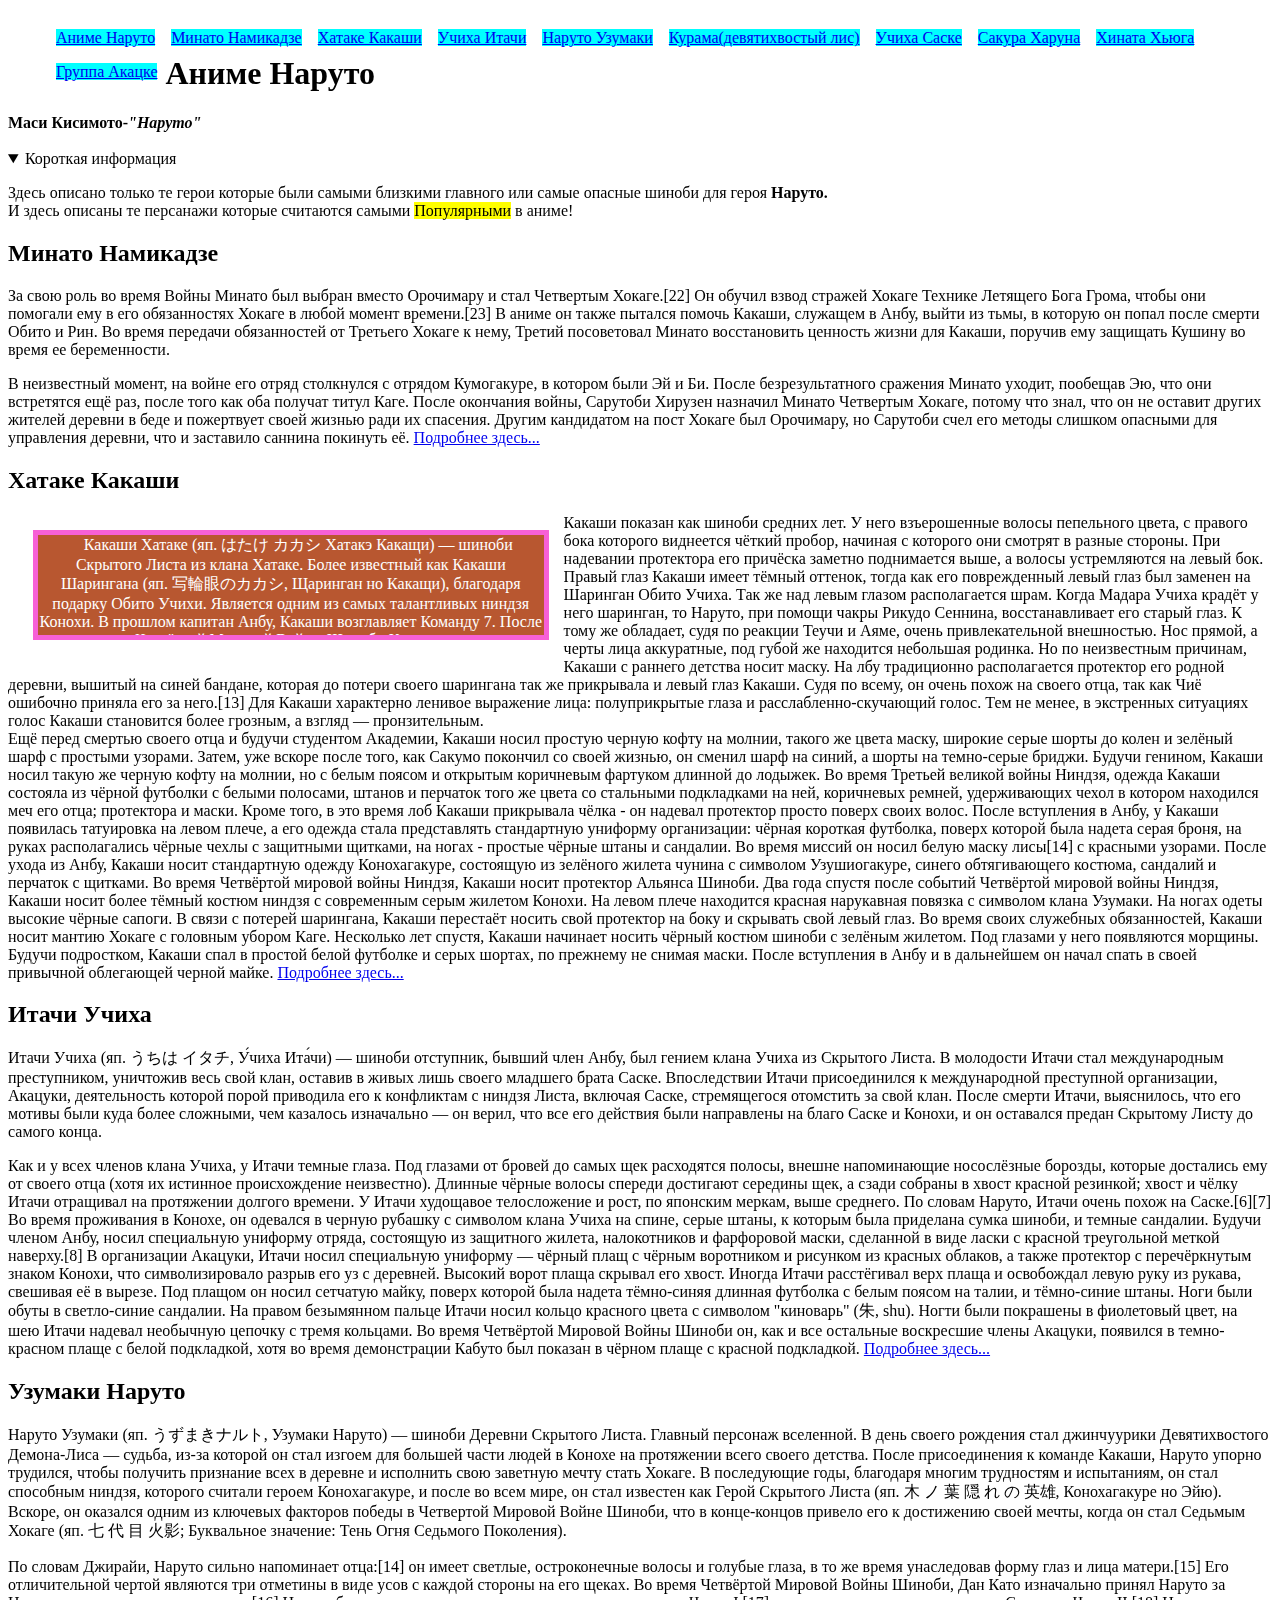
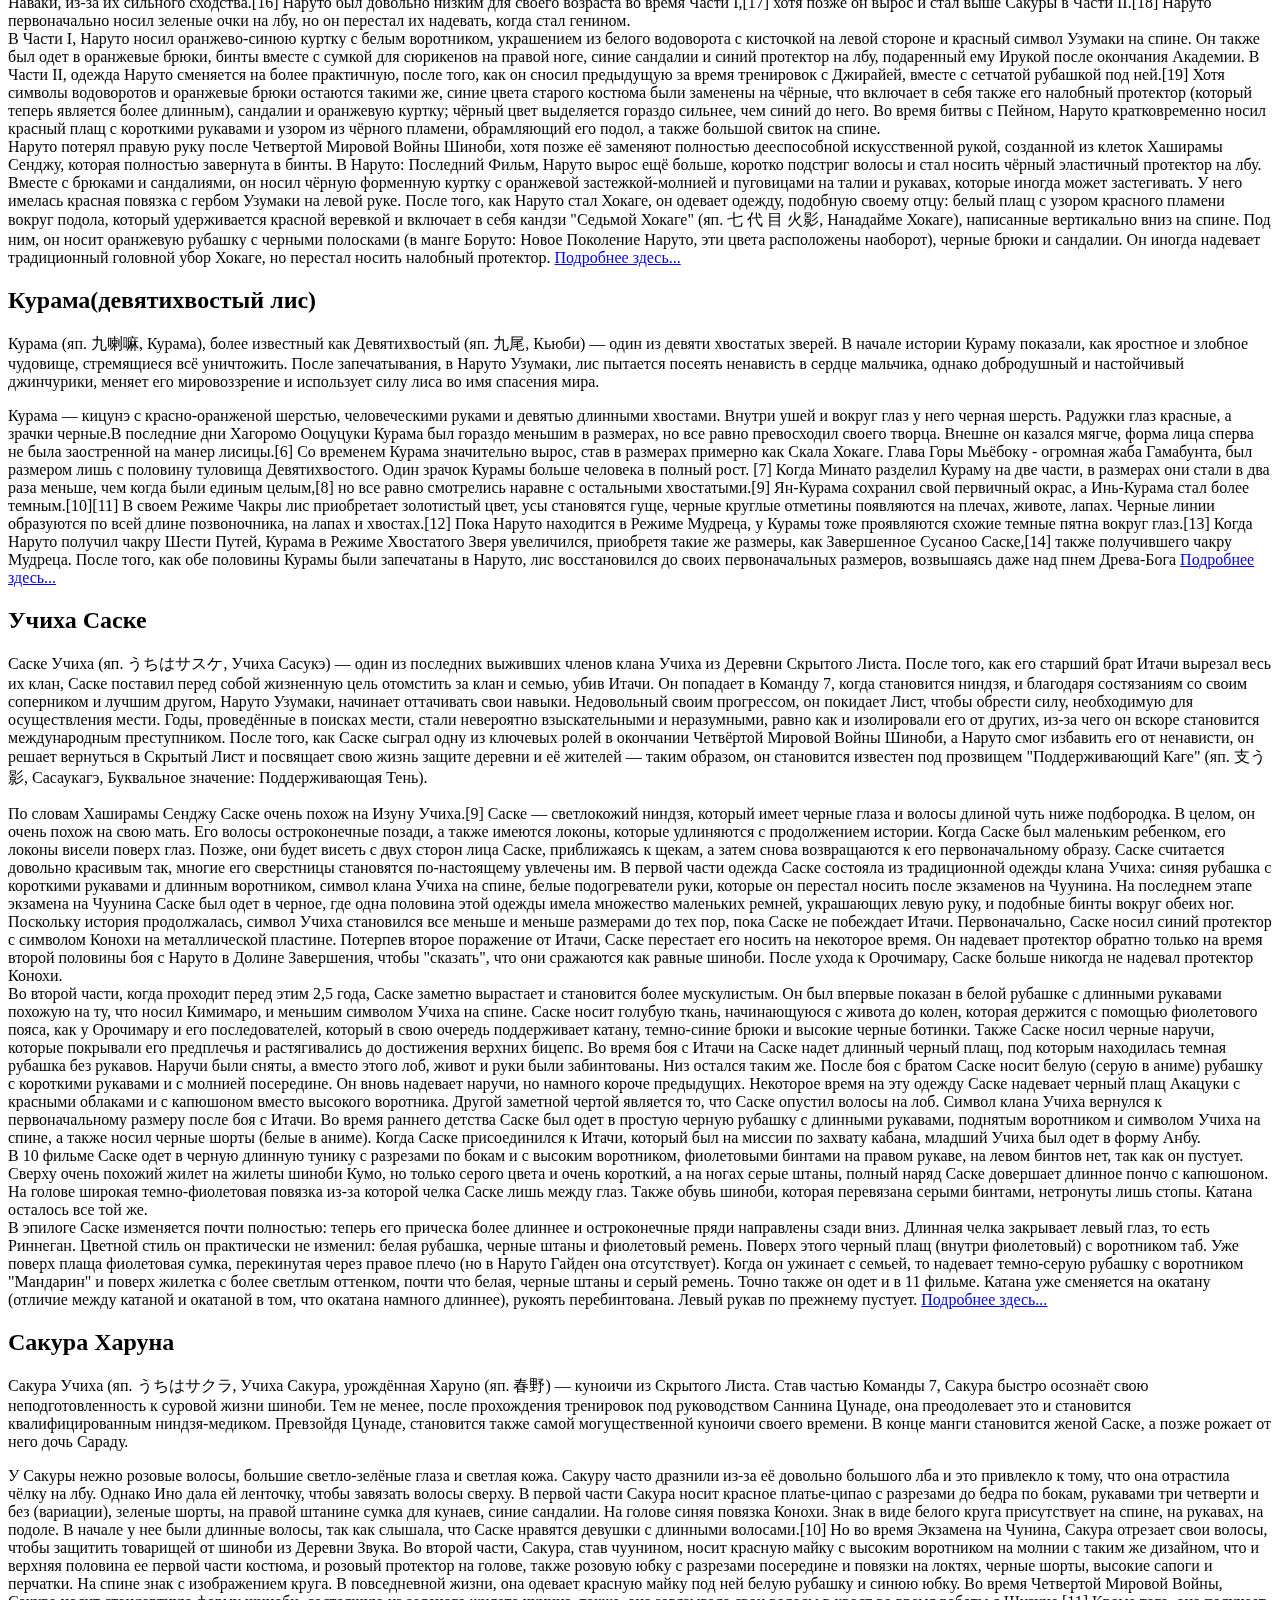
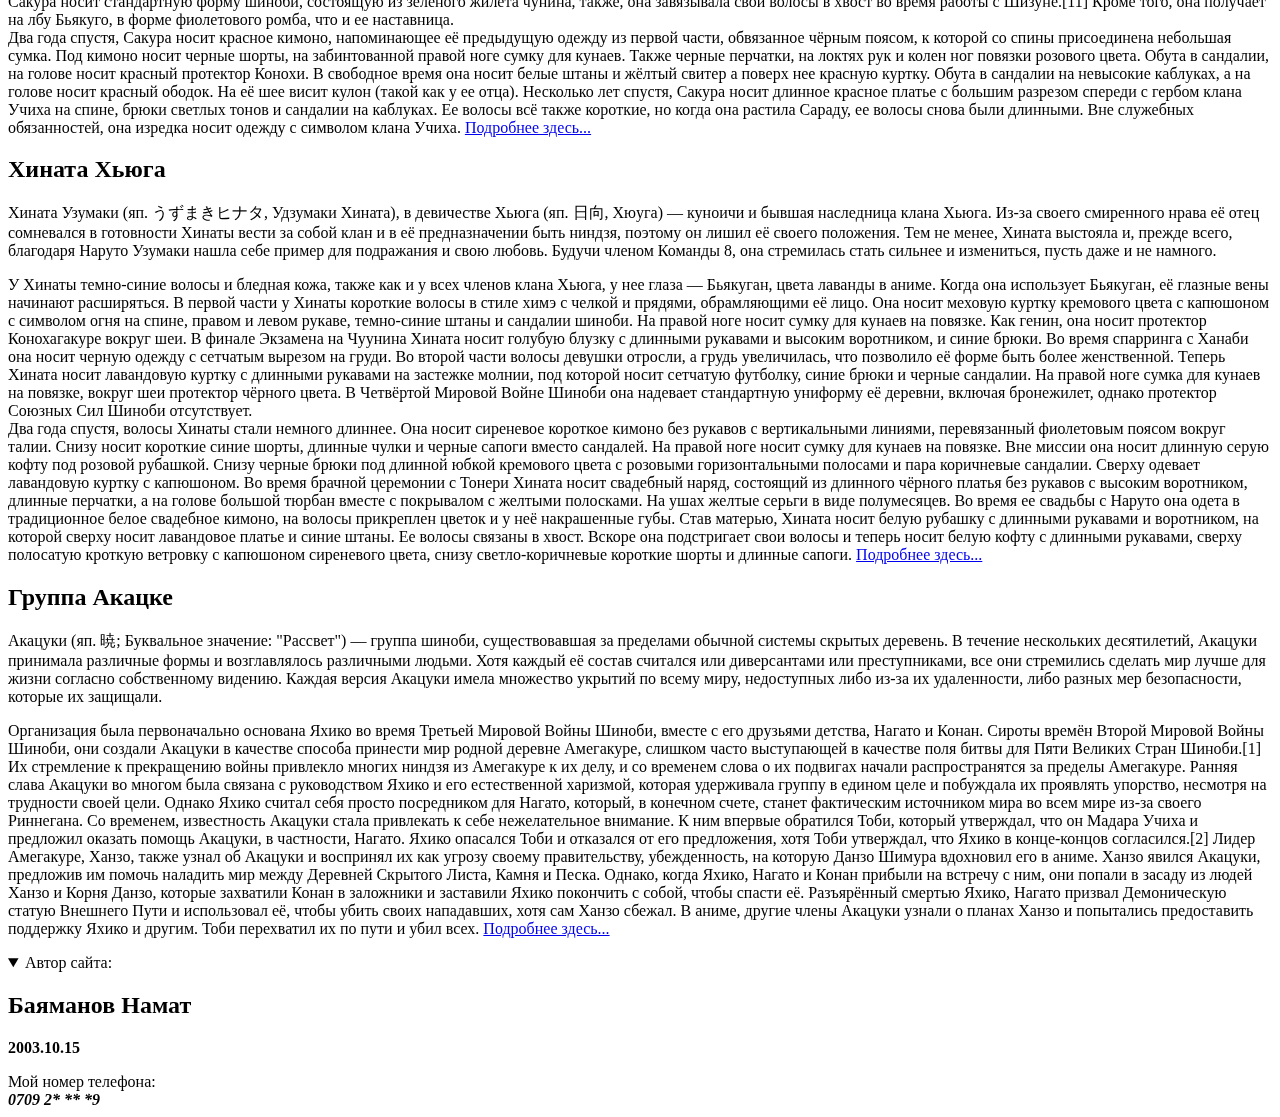
<file: index.html>
<!DOCTYPE html>
<html lang="en">
  <head>
    <link rel="stylesheet" href="./style.css">
    <title>Universe Naruto</title>
  </head>
  <body>
    <nav>
      <ul id="example-1">
        <li><a href="index.html" id="example-2">Аниме Наруто</a></li>

        <li><a href="./minato_uzumaki.html" id="example-2">Минато Намикадзе</a></li>

        <li><a href="./hatake_kakashi.html"id="example-2">Хатаке Какаши</a></li>

        <li><a href="./uchiha_itachi.html"id="example-2">Учиха Итачи</a></li>

        <li><a href="./uzumaki_naruto.html"id="example-2">Наруто Узумаки</a></li>

        <li><a href="./kurama.html" id="example-2">Курама(девятихвостый лис)</a></li>

        <li><a href="./uchiha_sasuke.html"id="example-2">Учиха Саске</a></li>

        <li><a href="./sakura_haruna.html"id="example-2">Сакура Харуна</a></li>

        <li><a href="./hinata_hyuga.html"id="example-2">Хината Хьюга</a></li>

        <li><a href="./toby's group.html"id="example-2">Группа Акацке</a></li>
      </ul>
    </nav>

    <header><h1>Аниме Наруто</h1></header>

    <div>
      <strong>Маси Кисимото-<cite>"Наруто"</cite></strong>
    </div>
    <br />
    <details open>
      <summary>Короткая информация</summary>

      <p>
        Здесь описано только те герои которые были самыми близкими главного или
        самые опасные шиноби для героя <strong>Наруто.</strong><br />
        И здесь описаны те персанажи которые считаются самыми
        <mark>Популярными</mark> в аниме!
      </p>
    </details>

    <main>
      <h2>Минато Намикадзе</h2>

      <p>
        За свою роль во время Войны Минато был выбран вместо Орочимару и стал
        Четвертым Хокаге.[22] Он обучил взвод стражей Хокаге Технике Летящего
        Бога Грома, чтобы они помогали ему в его обязанностях Хокаге в любой
        момент времени.[23] В аниме он также пытался помочь Какаши, служащем в
        Анбу, выйти из тьмы, в которую он попал после смерти Обито и Рин. Во
        время передачи обязанностей от Третьего Хокаге к нему, Третий
        посоветовал Минато восстановить ценность жизни для Какаши, поручив ему
        защищать Кушину во время ее беременности.
      </p>

      <p>
        В неизвестный момент, на войне его отряд столкнулся с отрядом
        Кумогакуре, в котором были Эй и Би. После безрезультатного сражения
        Минато уходит, пообещав Эю, что они встретятся ещё раз, после того как
        оба получат титул Каге. После окончания войны, Сарутоби Хирузен назначил
        Минато Четвертым Хокаге, потому что знал, что он не оставит других
        жителей деревни в беде и пожертвует своей жизнью ради их спасения.
        Другим кандидатом на пост Хокаге был Орочимару, но Сарутоби счел его
        методы слишком опасными для управления деревни, что и заставило саннина
        покинуть её. <a href="./minato_uzumaki.html">Подробнее здесь...</a>
      </p>

      <h2>Хатаке Какаши</h2>

      <p id="example-3">
        Какаши Хатаке (яп. はたけ カカシ Хатакэ Какащи) — шиноби Скрытого Листа
        из клана Хатаке. Более известный как Какаши Шарингана (яп.
        写輪眼のカカシ, Щаринган но Какащи), благодаря подарку Обито Учихи.
        Является одним из самых талантливых ниндзя Конохи. В прошлом капитан
        Анбу, Какаши возглавляет Команду 7. После окончания Четвёртой Мировой
        Войны Шиноби Какаши становится Шестым Хокаге Конохи (яп. 六代目火影,
        Рокудаймэ Хокаге; досл. Шестая Тень Огня).
      </p>

      <p>
        Какаши показан как шиноби средних лет. У него взъерошенные волосы
        пепельного цвета, с правого бока которого виднеется чёткий пробор,
        начиная с которого они смотрят в разные стороны. При надевании
        протектора его причёска заметно поднимается выше, а волосы устремляются
        на левый бок. Правый глаз Какаши имеет тёмный оттенок, тогда как его
        поврежденный левый глаз был заменен на Шаринган Обито Учиха. Так же над
        левым глазом располагается шрам. Когда Мадара Учиха крадёт у него
        шаринган, то Наруто, при помощи чакры Рикудо Сеннина, восстанавливает
        его старый глаз. К тому же обладает, судя по реакции Теучи и Аяме, очень
        привлекательной внешностью. Нос прямой, а черты лица аккуратные, под
        губой же находится небольшая родинка. Но по неизвестным причинам, Какаши
        с раннего детства носит маску. На лбу традиционно располагается
        протектор его родной деревни, вышитый на синей бандане, которая до
        потери своего шарингана так же прикрывала и левый глаз Какаши. Судя по
        всему, он очень похож на своего отца, так как Чиё ошибочно приняла его
        за него.[13] Для Какаши характерно ленивое выражение лица: полуприкрытые
        глаза и расслабленно-скучающий голос. Тем не менее, в экстренных
        ситуациях голос Какаши становится более грозным, а взгляд —
        пронзительным.<br />
        Ещё перед смертью своего отца и будучи студентом Академии, Какаши носил
        простую черную кофту на молнии, такого же цвета маску, широкие серые
        шорты до колен и зелёный шарф с простыми узорами. Затем, уже вскоре
        после того, как Сакумо покончил со своей жизнью, он сменил шарф на
        синий, а шорты на темно-серые бриджи. Будучи генином, Какаши носил такую
        же черную кофту на молнии, но с белым поясом и открытым коричневым
        фартуком длинной до лодыжек. Во время Третьей великой войны Ниндзя,
        одежда Какаши состояла из чёрной футболки с белыми полосами, штанов и
        перчаток того же цвета со стальными подкладками на ней, коричневых
        ремней, удерживающих чехол в котором находился меч его отца; протектора
        и маски. Кроме того, в это время лоб Какаши прикрывала чёлка - он
        надевал протектор просто поверх своих волос. После вступления в Анбу, у
        Какаши появилась татуировка на левом плече, а его одежда стала
        представлять стандартную униформу организации: чёрная короткая футболка,
        поверх которой была надета серая броня, на руках располагались чёрные
        чехлы с защитными щитками, на ногах - простые чёрные штаны и сандалии.
        Во время миссий он носил белую маску лисы[14] с красными узорами. После
        ухода из Анбу, Какаши носит стандартную одежду Конохагакуре, состоящую
        из зелёного жилета чунина с символом Узушиогакуре, синего обтягивающего
        костюма, сандалий и перчаток с щитками. Во время Четвёртой мировой войны
        Ниндзя, Какаши носит протектор Альянса Шиноби. Два года спустя после
        событий Четвёртой мировой войны Ниндзя, Какаши носит более тёмный костюм
        ниндзя с современным серым жилетом Конохи. На левом плече находится
        красная нарукавная повязка с символом клана Узумаки. На ногах одеты
        высокие чёрные сапоги. В связи с потерей шарингана, Какаши перестаёт
        носить свой протектор на боку и скрывать свой левый глаз. Во время своих
        служебных обязанностей, Какаши носит мантию Хокаге с головным убором
        Каге. Несколько лет спустя, Какаши начинает носить чёрный костюм шиноби
        с зелёным жилетом. Под глазами у него появляются морщины. Будучи
        подростком, Какаши спал в простой белой футболке и серых шортах, по
        прежнему не снимая маски. После вступления в Анбу и в дальнейшем он
        начал спать в своей привычной облегающей черной майке.
        <a href="./hatake_kakashi.html">Подробнее здесь...</a>
      </p>

      <h2>Итачи Учиха</h2>

      <p>
        Итачи Учиха (яп. うちは イタチ, У́чиха Ита́чи) — шиноби отступник, бывший
        член Анбу, был гением клана Учиха из Скрытого Листа. В молодости Итачи
        стал международным преступником, уничтожив весь свой клан, оставив в
        живых лишь своего младшего брата Саске. Впоследствии Итачи присоединился
        к международной преступной организации, Акацуки, деятельность которой
        порой приводила его к конфликтам с ниндзя Листа, включая Саске,
        стремящегося отомстить за свой клан. После смерти Итачи, выяснилось, что
        его мотивы были куда более сложными, чем казалось изначально — он верил,
        что все его действия были направлены на благо Саске и Конохи, и он
        оставался предан Скрытому Листу до самого конца.
      </p>

      <p>
        Как и у всех членов клана Учиха, у Итачи темные глаза. Под глазами от
        бровей до самых щек расходятся полосы, внешне напоминающие носослёзные
        борозды, которые достались ему от своего отца (хотя их истинное
        происхождение неизвестно). Длинные чёрные волосы спереди достигают
        середины щек, а сзади собраны в хвост красной резинкой; хвост и чёлку
        Итачи отращивал на протяжении долгого времени. У Итачи худощавое
        телосложение и рост, по японским меркам, выше среднего. По словам
        Наруто, Итачи очень похож на Саске.[6][7] Во время проживания в Конохе,
        он одевался в черную рубашку с символом клана Учиха на спине, серые
        штаны, к которым была приделана сумка шиноби, и темные сандалии. Будучи
        членом Анбу, носил специальную униформу отряда, состоящую из защитного
        жилета, налокотников и фарфоровой маски, сделанной в виде ласки с
        красной треугольной меткой наверху.[8] В организации Акацуки, Итачи
        носил специальную униформу — чёрный плащ с чёрным воротником и рисунком
        из красных облаков, а также протектор с перечёркнутым знаком Конохи, что
        символизировало разрыв его уз с деревней. Высокий ворот плаща скрывал
        его хвост. Иногда Итачи расстёгивал верх плаща и освобождал левую руку
        из рукава, свешивая её в вырезе. Под плащом он носил сетчатую майку,
        поверх которой была надета тёмно-синяя длинная футболка с белым поясом
        на талии, и тёмно-синие штаны. Ноги были обуты в светло-синие сандалии.
        На правом безымянном пальце Итачи носил кольцо красного цвета с символом
        "киноварь" (朱, shu). Ногти были покрашены в фиолетовый цвет, на шею
        Итачи надевал необычную цепочку с тремя кольцами. Во время Четвёртой
        Мировой Войны Шиноби он, как и все остальные воскресшие члены Акацуки,
        появился в темно-красном плаще с белой подкладкой, хотя во время
        демонстрации Кабуто был показан в чёрном плаще с красной подкладкой.
        <a href="./uchiha_itachi.html">Подробнее здесь...</a>
      </p>

      <h2>Узумаки Наруто</h2>

      <p>
        Наруто Узумаки (яп. うずまきナルト, Узумаки Наруто) — шиноби Деревни
        Скрытого Листа. Главный персонаж вселенной. В день своего рождения стал
        джинчуурики Девятихвостого Демона-Лиса — судьба, из-за которой он стал
        изгоем для большей части людей в Конохе на протяжении всего своего
        детства. После присоединения к команде Какаши, Наруто упорно трудился,
        чтобы получить признание всех в деревне и исполнить свою заветную мечту
        стать Хокаге. В последующие годы, благодаря многим трудностям и
        испытаниям, он стал способным ниндзя, которого считали героем
        Конохагакуре, и после во всем мире, он стал известен как Герой Скрытого
        Листа (яп. 木 ノ 葉 隠 れ の 英雄, Конохагакуре но Эйю). Вскоре, он
        оказался одним из ключевых факторов победы в Четвертой Мировой Войне
        Шиноби, что в конце-концов привело его к достижению своей мечты, когда
        он стал Седьмым Хокаге (яп. 七 代 目 火影; Буквальное значение: Тень
        Огня Седьмого Поколения).
      </p>

      <p>
        По словам Джирайи, Наруто сильно напоминает отца:[14] он имеет светлые,
        остроконечные волосы и голубые глаза, в то же время унаследовав форму
        глаз и лица матери.[15] Его отличительной чертой являются три отметины в
        виде усов с каждой стороны на его щеках. Во время Четвёртой Мировой
        Войны Шиноби, Дан Като изначально принял Наруто за Наваки, из-за их
        сильного сходства.[16] Наруто был довольно низким для своего возраста во
        время Части I,[17] хотя позже он вырос и стал выше Сакуры в Части
        II.[18] Наруто первоначально носил зеленые очки на лбу, но он перестал
        их надевать, когда стал генином.<br />
        В Части I, Наруто носил оранжево-синюю куртку с белым воротником,
        украшением из белого водоворота с кисточкой на левой стороне и красный
        символ Узумаки на спине. Он также был одет в оранжевые брюки, бинты
        вместе с сумкой для сюрикенов на правой ноге, синие сандалии и синий
        протектор на лбу, подаренный ему Ирукой после окончания Академии. В
        Части II, одежда Наруто сменяется на более практичную, после того, как
        он сносил предыдущую за время тренировок с Джирайей, вместе с сетчатой
        рубашкой под ней.[19] Хотя символы водоворотов и оранжевые брюки
        остаются такими же, синие цвета старого костюма были заменены на чёрные,
        что включает в себя также его налобный протектор (который теперь
        является более длинным), сандалии и оранжевую куртку; чёрный цвет
        выделяется гораздо сильнее, чем синий до него. Во время битвы с Пейном,
        Наруто кратковременно носил красный плащ с короткими рукавами и узором
        из чёрного пламени, обрамляющий его подол, а также большой свиток на
        спине.<br />
        Наруто потерял правую руку после Четвертой Мировой Войны Шиноби, хотя
        позже её заменяют полностью дееспособной искусственной рукой, созданной
        из клеток Хаширамы Сенджу, которая полностью завернута в бинты. В
        Наруто: Последний Фильм, Наруто вырос ещё больше, коротко подстриг
        волосы и стал носить чёрный эластичный протектор на лбу. Вместе с
        брюками и сандалиями, он носил чёрную форменную куртку с оранжевой
        застежкой-молнией и пуговицами на талии и рукавах, которые иногда может
        застегивать. У него имелась красная повязка с гербом Узумаки на левой
        руке. После того, как Наруто стал Хокаге, он одевает одежду, подобную
        своему отцу: белый плащ с узором красного пламени вокруг подола, который
        удерживается красной веревкой и включает в себя кандзи "Седьмой Хокаге"
        (яп. 七 代 目 火影, Нанадайме Хокаге), написанные вертикально вниз на
        спине. Под ним, он носит оранжевую рубашку с черными полосками (в манге
        Боруто: Новое Поколение Наруто, эти цвета расположены наоборот), черные
        брюки и сандалии. Он иногда надевает традиционный головной убор Хокаге,
        но перестал носить налобный протектор.
        <a href="./uzumaki_naruto.html">Подробнее здесь...</a>
      </p>

      <h2>Курама(девятихвостый лис)</h2>

      <p>
        Курама (яп. 九喇嘛, Курама), более известный как Девятихвостый (яп.
        九尾, Кьюби) — один из девяти хвостатых зверей. В начале истории Кураму
        показали, как яростное и злобное чудовище, стремящиеся всё уничтожить.
        После запечатывания, в Наруто Узумаки, лис пытается посеять ненависть в
        сердце мальчика, однако добродушный и настойчивый джинчурики, меняет его
        мировоззрение и использует силу лиса во имя спасения мира.
      </p>

      <p>
        Курама — кицунэ с красно-оранженой шерстью, человеческими руками и
        девятью длинными хвостами. Внутри ушей и вокруг глаз у него черная
        шерсть. Радужки глаз красные, а зрачки черные.В последние дни Хагоромо
        Ооцуцуки Курама был гораздо меньшим в размерах, но все равно превосходил
        своего творца. Внешне он казался мягче, форма лица сперва не была
        заостренной на манер лисицы.[6] Со временем Курама значительно вырос,
        став в размерах примерно как Скала Хокаге. Глава Горы Мьёбоку - огромная
        жаба Гамабунта, был размером лишь с половину туловища Девятихвостого.
        Один зрачок Курамы больше человека в полный рост. [7] Когда Минато
        разделил Кураму на две части, в размерах они стали в два раза меньше,
        чем когда были единым целым,[8] но все равно смотрелись наравне с
        остальными хвостатыми.[9] Ян-Курама сохранил свой первичный окрас, а
        Инь-Курама стал более темным.[10][11] В своем Режиме Чакры лис
        приобретает золотистый цвет, усы становятся гуще, черные круглые
        отметины появляются на плечах, животе, лапах. Черные линии образуются по
        всей длине позвоночника, на лапах и хвостах.[12] Пока Наруто находится в
        Режиме Мудреца, у Курамы тоже проявляются схожие темные пятна вокруг
        глаз.[13] Когда Наруто получил чакру Шести Путей, Курама в Режиме
        Хвостатого Зверя увеличился, приобретя такие же размеры, как Завершенное
        Сусаноо Саске,[14] также получившего чакру Мудреца. После того, как обе
        половины Курамы были запечатаны в Наруто, лис восстановился до своих
        первоначальных размеров, возвышаясь даже над пнем Древа-Бога
        <a href="./kurama.html">Подробнее здесь...</a>
      </p>

      <h2>Учиха Саске</h2>

      <p>
        Саске Учиха (яп. うちはサスケ, Учиха Сасукэ) — один из последних
        выживших членов клана Учиха из Деревни Скрытого Листа. После того, как
        его старший брат Итачи вырезал весь их клан, Саске поставил перед собой
        жизненную цель отомстить за клан и семью, убив Итачи. Он попадает в
        Команду 7, когда становится ниндзя, и благодаря состязаниям со своим
        соперником и лучшим другом, Наруто Узумаки, начинает оттачивать свои
        навыки. Недовольный своим прогрессом, он покидает Лист, чтобы обрести
        силу, необходимую для осуществления мести. Годы, проведённые в поисках
        мести, стали невероятно взыскательными и неразумными, равно как и
        изолировали его от других, из-за чего он вскоре становится международным
        преступником. После того, как Саске сыграл одну из ключевых ролей в
        окончании Четвёртой Мировой Войны Шиноби, а Наруто смог избавить его от
        ненависти, он решает вернуться в Скрытый Лист и посвящает свою жизнь
        защите деревни и её жителей — таким образом, он становится известен под
        прозвищем "Поддерживающий Каге" (яп. 支う影, Сасаукагэ, Буквальное
        значение: Поддерживающая Тень).
      </p>

      <p>
        По словам Хаширамы Сенджу Саске очень похож на Изуну Учиха.[9] Саске —
        светлокожий ниндзя, который имеет черные глаза и волосы длиной чуть ниже
        подбородка. В целом, он очень похож на свою мать. Его волосы
        остроконечные позади, а также имеются локоны, которые удлиняются с
        продолжением истории. Когда Саске был маленьким ребенком, его локоны
        висели поверх глаз. Позже, они будет висеть с двух сторон лица Саске,
        приближаясь к щекам, а затем снова возвращаются к его первоначальному
        образу. Саске считается довольно красивым так, многие его сверстницы
        становятся по-настоящему увлечены им. В первой части одежда Саске
        состояла из традиционной одежды клана Учиха: синяя рубашка с короткими
        рукавами и длинным воротником, символ клана Учиха на спине, белые
        подогреватели руки, которые он перестал носить после экзаменов на
        Чуунина. На последнем этапе экзамена на Чуунина Саске был одет в черное,
        где одна половина этой одежды имела множество маленьких ремней,
        украшающих левую руку, и подобные бинты вокруг обеих ног. Поскольку
        история продолжалась, символ Учиха становился все меньше и меньше
        размерами до тех пор, пока Саске не побеждает Итачи. Первоначально,
        Саске носил синий протектор с символом Конохи на металлической пластине.
        Потерпев второе поражение от Итачи, Саске перестает его носить на
        некоторое время. Он надевает протектор обратно только на время второй
        половины боя с Наруто в Долине Завершения, чтобы "сказать", что они
        сражаются как равные шиноби. После ухода к Орочимару, Саске больше
        никогда не надевал протектор Конохи.<br />
        Во второй части, когда проходит перед этим 2,5 года, Саске заметно
        вырастает и становится более мускулистым. Он был впервые показан в белой
        рубашке с длинными рукавами похожую на ту, что носил Кимимаро, и меньшим
        символом Учиха на спине. Саске носит голубую ткань, начинающуюся с
        живота до колен, которая держится с помощью фиолетового пояса, как у
        Орочимару и его последователей, который в свою очередь поддерживает
        катану, темно-синие брюки и высокие черные ботинки. Также Саске носил
        черные наручи, которые покрывали его предплечья и растягивались до
        достижения верхних бицепс. Во время боя с Итачи на Саске надет длинный
        черный плащ, под которым находилась темная рубашка без рукавов. Наручи
        были сняты, а вместо этого лоб, живот и руки были забинтованы. Низ
        остался таким же. После боя с братом Саске носит белую (серую в аниме)
        рубашку с короткими рукавами и с молнией посередине. Он вновь надевает
        наручи, но намного короче предыдущих. Некоторое время на эту одежду
        Саске надевает черный плащ Акацуки с красными облаками и с капюшоном
        вместо высокого воротника. Другой заметной чертой является то, что Саске
        опустил волосы на лоб. Символ клана Учиха вернулся к первоначальному
        размеру после боя с Итачи. Во время раннего детства Саске был одет в
        простую черную рубашку с длинными рукавами, поднятым воротником и
        символом Учиха на спине, а также носил черные шорты (белые в аниме).
        Когда Саске присоединился к Итачи, который был на миссии по захвату
        кабана, младший Учиха был одет в форму Анбу.<br />
        В 10 фильме Саске одет в черную длинную тунику с разрезами по бокам и с
        высоким воротником, фиолетовыми бинтами на правом рукаве, на левом
        бинтов нет, так как он пустует. Сверху очень похожий жилет на жилеты
        шиноби Кумо, но только серого цвета и очень короткий, а на ногах серые
        штаны, полный наряд Саске довершает длинное пончо с капюшоном. На голове
        широкая темно-фиолетовая повязка из-за которой челка Саске лишь между
        глаз. Также обувь шиноби, которая перевязана серыми бинтами, нетронуты
        лишь стопы. Катана осталось все той же.<br />

        В эпилоге Саске изменяется почти полностью: теперь его прическа более
        длиннее и остроконечные пряди направлены сзади вниз. Длинная челка
        закрывает левый глаз, то есть Риннеган. Цветной стиль он практически не
        изменил: белая рубашка, черные штаны и фиолетовый ремень. Поверх этого
        черный плащ (внутри фиолетовый) с воротником таб. Уже поверх плаща
        фиолетовая сумка, перекинутая через правое плечо (но в Наруто Гайден она
        отсутствует). Когда он ужинает с семьей, то надевает темно-серую рубашку
        с воротником "Мандарин" и поверх жилетка с более светлым оттенком, почти
        что белая, черные штаны и серый ремень. Точно также он одет и в 11
        фильме. Катана уже сменяется на окатану (отличие между катаной и
        окатаной в том, что окатана намного длиннее), рукоять перебинтована.
        Левый рукав по прежнему пустует.
        <a href="./uchiha_sasuke.html">Подробнее здесь...</a>
      </p>

      <h2>Сакура Харуна</h2>

      <p>
        Сакура Учиха (яп. うちはサクラ, Учиха Сакура, урождённая Харуно (яп.
        春野) — куноичи из Скрытого Листа. Став частью Команды 7, Сакура быстро
        осознаёт свою неподготовленность к суровой жизни шиноби. Тем не менее,
        после прохождения тренировок под руководством Саннина Цунаде, она
        преодолевает это и становится квалифицированным ниндзя-медиком.
        Превзойдя Цунаде, становится также самой могущественной куноичи своего
        времени. В конце манги становится женой Саске, а позже рожает от него
        дочь Сараду.
      </p>

      <p>
        У Сакуры нежно розовые волосы, большие светло-зелёные глаза и светлая
        кожа. Сакуру часто дразнили из-за её довольно большого лба и это
        привлекло к тому, что она отрастила чёлку на лбу. Однако Ино дала ей
        ленточку, чтобы завязать волосы сверху. В первой части Сакура носит
        красное платье-ципао с разрезами до бедра по бокам, рукавами три
        четверти и без (вариации), зеленые шорты, на правой штанине сумка для
        кунаев, синие сандалии. На голове синяя повязка Конохи. Знак в виде
        белого круга присутствует на спине, на рукавах, на подоле. В начале у
        нее были длинные волосы, так как слышала, что Саске нравятся девушки с
        длинными волосами.[10] Но во время Экзамена на Чунина, Сакура отрезает
        свои волосы, чтобы защитить товарищей от шиноби из Деревни Звука. Во
        второй части, Сакура, став чуунином, носит красную майку с высоким
        воротником на молнии с таким же дизайном, что и верхняя половина ее
        первой части костюма, и розовый протектор на голове, также розовую юбку
        с разрезами посередине и повязки на локтях, черные шорты, высокие сапоги
        и перчатки. На спине знак с изображением круга. В повседневной жизни,
        она одевает красную майку под ней белую рубашку и синюю юбку. Во время
        Четвертой Мировой Войны, Сакура носит стандартную форму шиноби,
        состоящую из зеленого жилета чунина, также, она завязывала свои волосы в
        хвост во время работы с Шизуне.[11] Кроме того, она получает на лбу
        Бьякуго, в форме фиолетового ромба, что и ее наставница.<br />
        Два года спустя, Сакура носит красное кимоно, напоминающее её предыдущую
        одежду из первой части, обвязанное чёрным поясом, к которой со спины
        присоединена небольшая сумка. Под кимоно носит черные шорты, на
        забинтованной правой ноге сумку для кунаев. Также черные перчатки, на
        локтях рук и колен ног повязки розового цвета. Обута в сандалии, на
        голове носит красный протектор Конохи. В свободное время она носит белые
        штаны и жёлтый свитер а поверх нее красную куртку. Обута в сандалии на
        невысокие каблуках, а на голове носит красный ободок. На её шее висит
        кулон (такой как у ее отца). Несколько лет спустя, Сакура носит длинное
        красное платье с большим разрезом спереди с гербом клана Учиха на спине,
        брюки светлых тонов и сандалии на каблуках. Ее волосы всё также
        короткие, но когда она растила Сараду, ее волосы снова были длинными.
        Вне служебных обязанностей, она изредка носит одежду с символом клана
        Учиха.
        <a href="./sakura_haruna.html">Подробнее здесь...</a>
      </p>

      <h2>Хината Хьюга</h2>

      <p>
        Хината Узумаки (яп. うずまきヒナタ, Удзумаки Хината), в девичестве Хьюга
        (яп. 日向, Хюуга) — куноичи и бывшая наследница клана Хьюга. Из-за
        своего смиренного нрава её отец сомневался в готовности Хинаты вести за
        собой клан и в её предназначении быть ниндзя, поэтому он лишил её своего
        положения. Тем не менее, Хината выстояла и, прежде всего, благодаря
        Наруто Узумаки нашла себе пример для подражания и свою любовь. Будучи
        членом Команды 8, она стремилась стать сильнее и измениться, пусть даже
        и не намного.
      </p>

      <p>
        У Хинаты темно-синие волосы и бледная кожа, также как и у всех членов
        клана Хьюга, у нее глаза — Бьякуган, цвета лаванды в аниме. Когда она
        использует Бьякуган, её глазные вены начинают расширяться. В первой
        части у Хинаты короткие волосы в стиле химэ с челкой и прядями,
        обрамляющими её лицо. Она носит меховую куртку кремового цвета с
        капюшоном с символом огня на спине, правом и левом рукаве, темно-синие
        штаны и сандалии шиноби. На правой ноге носит сумку для кунаев на
        повязке. Как генин, она носит протектор Конохагакуре вокруг шеи. В
        финале Экзамена на Чуунина Хината носит голубую блузку с длинными
        рукавами и высоким воротником, и синие брюки. Во время спарринга с
        Ханаби она носит черную одежду с сетчатым вырезом на груди. Во второй
        части волосы девушки отросли, а грудь увеличилась, что позволило её
        форме быть более женственной. Теперь Хината носит лавандовую куртку с
        длинными рукавами на застежке молнии, под которой носит сетчатую
        футболку, синие брюки и черные сандалии. На правой ноге сумка для кунаев
        на повязке, вокруг шеи протектор чёрного цвета. В Четвёртой Мировой
        Войне Шиноби она надевает стандартную униформу её деревни, включая
        бронежилет, однако протектор Союзных Сил Шиноби отсутствует.<br />

        Два года спустя, волосы Хинаты стали немного длиннее. Она носит
        сиреневое короткое кимоно без рукавов с вертикальными линиями,
        перевязанный фиолетовым поясом вокруг талии. Снизу носит короткие синие
        шорты, длинные чулки и черные сапоги вместо сандалей. На правой ноге
        носит сумку для кунаев на повязке. Внe миссии она носит длинную серую
        кофту под розовой рубашкой. Снизу черные брюки под длинной юбкой
        кремового цвета с розовыми горизонтальными полосами и пара коричневые
        сандалии. Сверху одевает лавандовую куртку с капюшоном. Во время брачной
        церемонии с Тонери Хината носит свадебный наряд, состоящий из длинного
        чёрного платья без рукавов с высоким воротником, длинные перчатки, а на
        голове большой тюрбан вместе с покрывалом с желтыми полосками. На ушах
        желтые серьги в виде полумесяцев. Во время ее свадьбы с Наруто она одета
        в традиционное белое свадебное кимоно, на волосы прикреплен цветок и у
        неё накрашенные губы. Став матерью, Хината носит белую рубашку с
        длинными рукавами и воротником, на которой сверху носит лавандовое
        платье и синие штаны. Ее волосы связаны в хвост. Вскоре она подстригает
        свои волосы и теперь носит белую кофту с длинными рукавами, сверху
        полосатую кроткую ветровку с капюшоном сиреневого цвета, снизу
        светло-коричневые короткие шорты и длинные сапоги.
        <a href="./hinata_hyuga.html">Подробнее здесь...</a>
      </p>

      <h2>Группа Акацке</h2>

      <p>
        Акацуки (яп. 暁; Буквальное значение: "Рассвет") — группа шиноби,
        существовавшая за пределами обычной системы скрытых деревень. В течение
        нескольких десятилетий, Акацуки принимала различные формы и
        возглавлялось различными людьми. Хотя каждый её состав считался или
        диверсантами или преступниками, все они стремились сделать мир лучше для
        жизни согласно собственному видению. Каждая версия Акацуки имела
        множество укрытий по всему миру, недоступных либо из-за их удаленности,
        либо разных мер безопасности, которые их защищали.
      </p>

      <p>
        Организация была первоначально основана Яхико во время Третьей Мировой
        Войны Шиноби, вместе с его друзьями детства, Нагато и Конан. Сироты
        времён Второй Мировой Войны Шиноби, они создали Акацуки в качестве
        способа принести мир родной деревне Амегакуре, слишком часто выступающей
        в качестве поля битвы для Пяти Великих Стран Шиноби.[1] Их стремление к
        прекращению войны привлекло многих ниндзя из Амегакуре к их делу, и со
        временем слова о их подвигах начали распространятся за пределы
        Амегакуре. Ранняя слава Акацуки во многом была связана с руководством
        Яхико и его естественной харизмой, которая удерживала группу в едином
        целе и побуждала их проявлять упорство, несмотря на трудности своей
        цели. Однако Яхико считал себя просто посредником для Нагато, который, в
        конечном счете, станет фактическим источником мира во всем мире из-за
        своего Риннегана. Со временем, известность Акацуки стала привлекать к
        себе нежелательное внимание. К ним впервые обратился Тоби, который
        утверждал, что он Мадара Учиха и предложил оказать помощь Акацуки, в
        частности, Нагато. Яхико опасался Тоби и отказался от его предложения,
        хотя Тоби утверждал, что Яхико в конце-концов согласился.[2] Лидер
        Амегакуре, Ханзо, также узнал об Акацуки и воспринял их как угрозу
        своему правительству, убежденность, на которую Данзо Шимура вдохновил
        его в аниме. Ханзо явился Акацуки, предложив им помочь наладить мир
        между Деревней Скрытого Листа, Камня и Песка. Однако, когда Яхико,
        Нагато и Конан прибыли на встречу с ним, они попали в засаду из людей
        Ханзо и Корня Данзо, которые захватили Конан в заложники и заставили
        Яхико покончить с собой, чтобы спасти её. Разъярённый смертью Яхико,
        Нагато призвал Демоническую статую Внешнего Пути и использовал её, чтобы
        убить своих нападавших, хотя сам Ханзо сбежал. В аниме, другие члены
        Акацуки узнали о планах Ханзо и попытались предоставить поддержку Яхико
        и другим. Тоби перехватил их по пути и убил всех.
        <a href="./toby's group.html">Подробнее здесь...</a>
      </p>
    </main>

    <footer>
      <details open>
        <summary>Автор сайта:</summary>

        <h2>Баяманов Намат</h2>

        <p><strong>2003.10.15</strong></p>

        <aside>Мой номер телефона:</aside>

        <div>
          <em><strong>0709 2* ** *9</strong></em>
        </div>
      </details>
    </footer>
  </body>
</html>
</file>
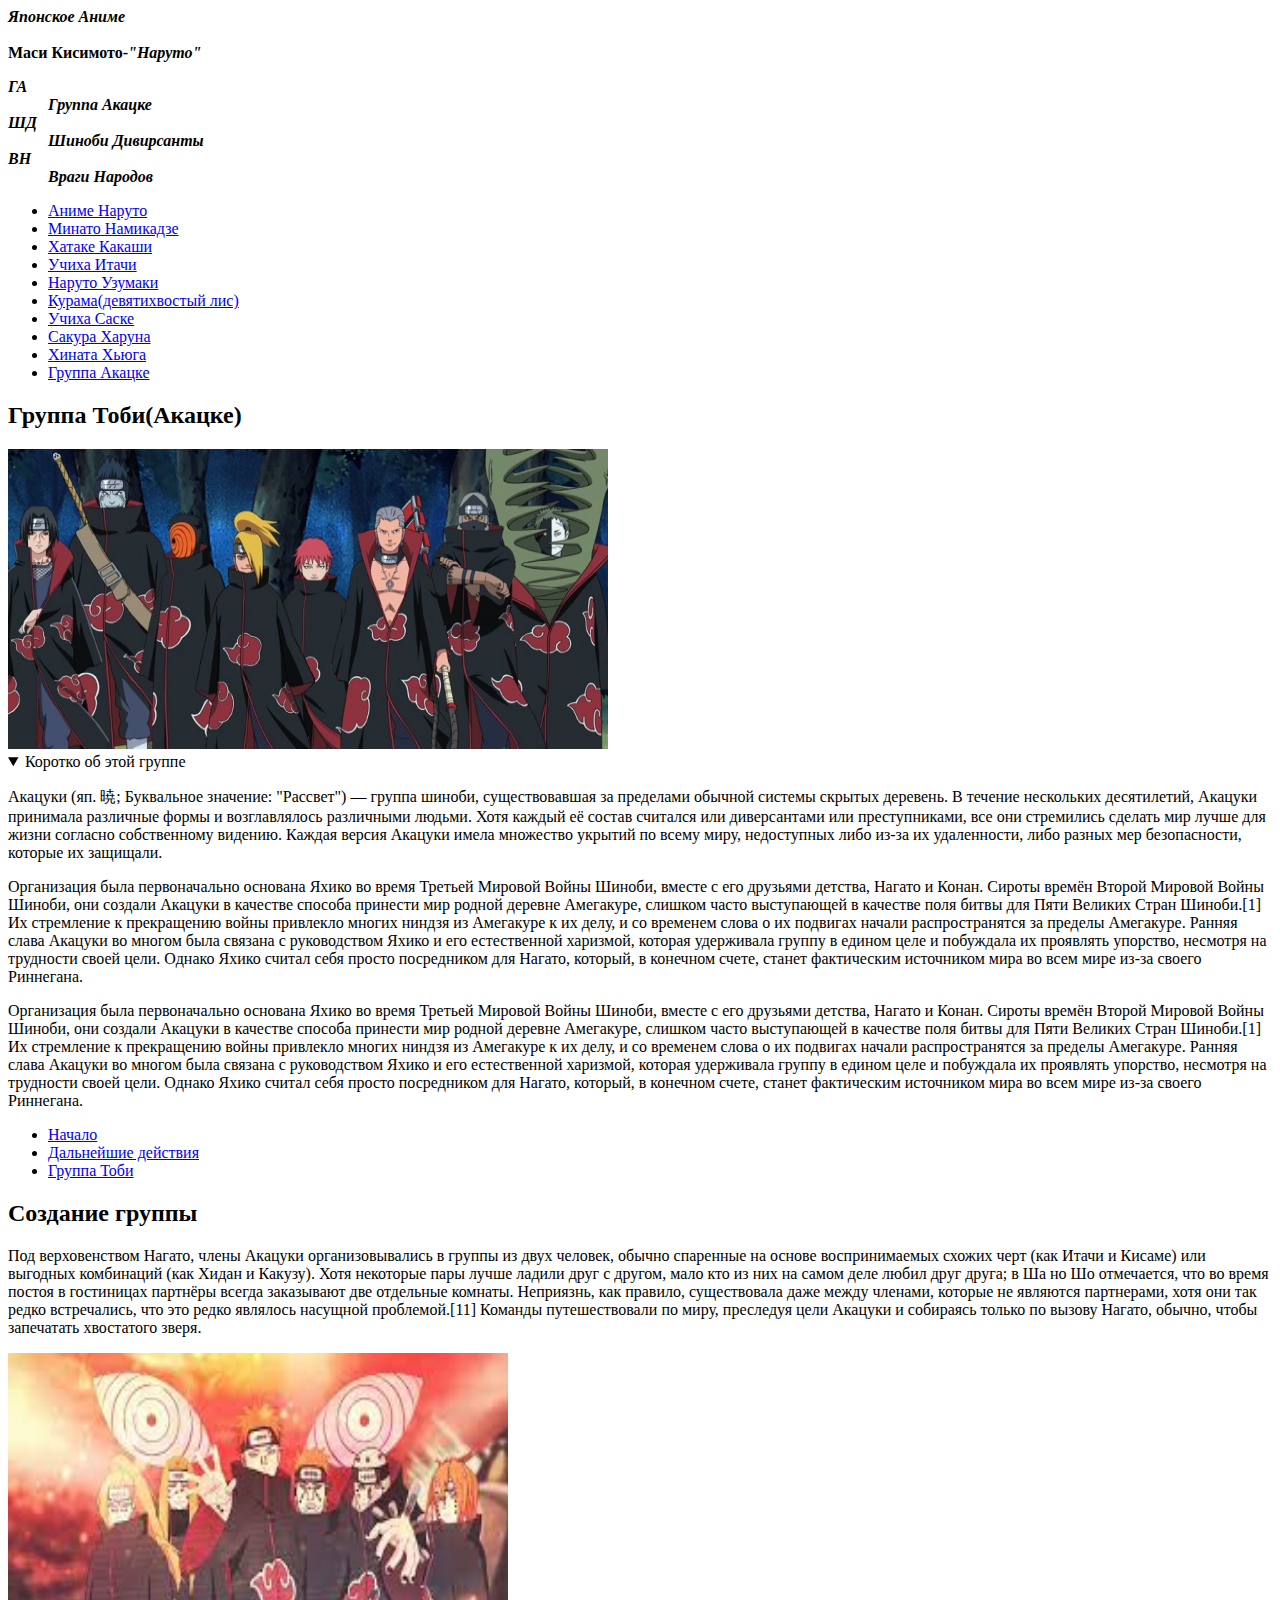
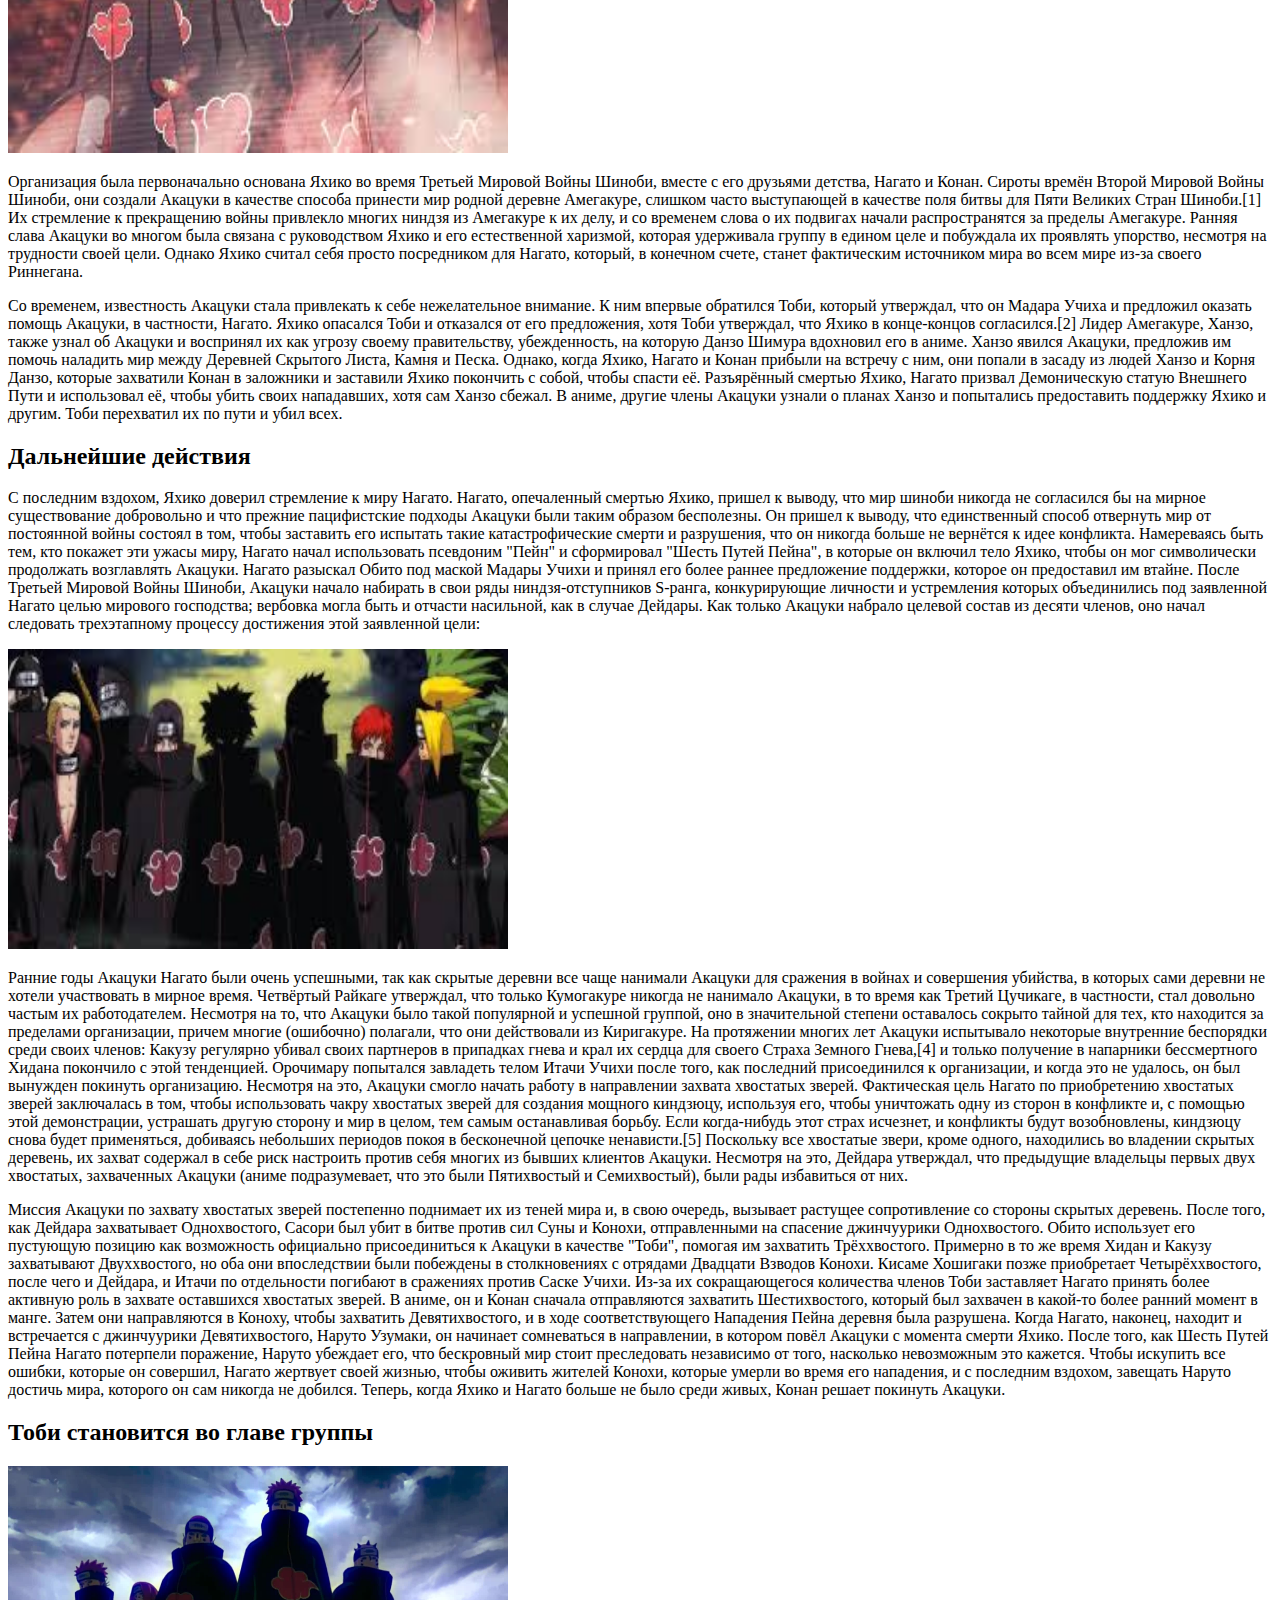
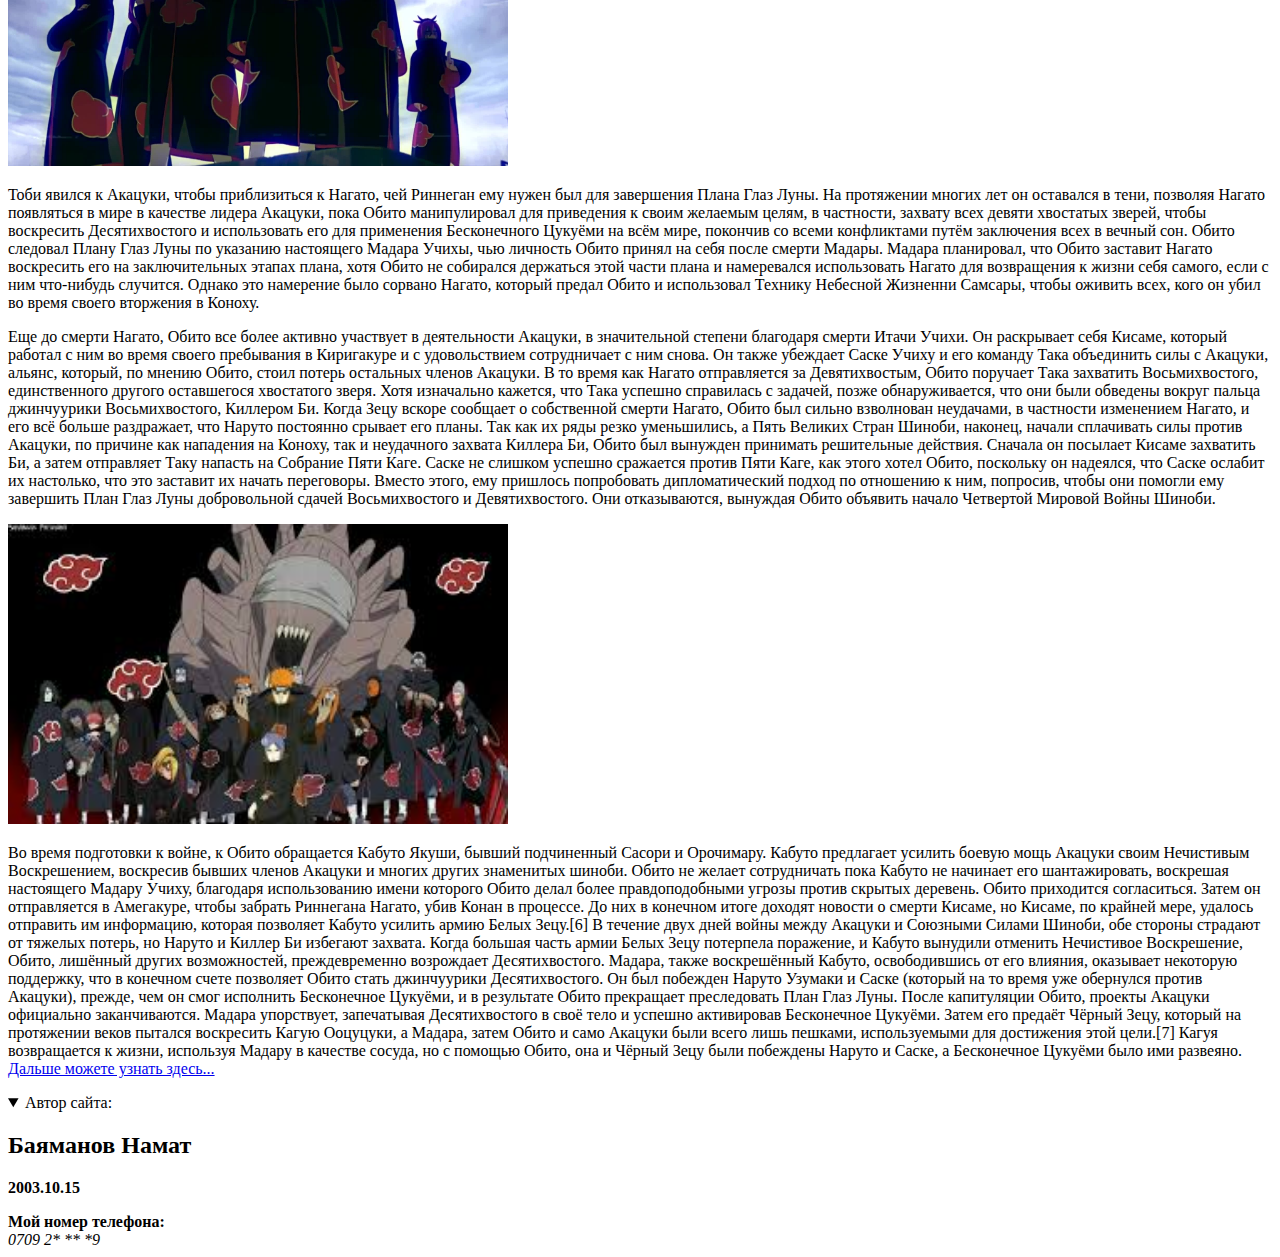
<file: group.html>
<!DOCTYPE html>
<html lang="en">
  <head>
    <meta charset="UTF-8" />
    <meta http-equiv="X-UA-Compatible" content="IE=edge" />
    <meta name="viewport" content="width=device-width, initial-scale=1.0" />
    <title>Toby's group</title>
  </head>
  <body>
    <aside>
      <strong><em>Японское Аниме</em></strong>
    </aside>
    <br />

    <strong>Маси Кисимото-<cite>"Наруто"</cite></strong>

    <strong>
      <em>
        <dl>
          <dt>ГА</dt>
          <dd>Группа Акацке</dd>
          <dt>ШД</dt>
          <dd>Шиноби Дивирсанты</dd>
          <dt>ВН</dt>
          <dd>Враги Народов</dd>
        </dl>
      </em>
    </strong>

    <nav>
      <ul>
        <li><a href="index.html">Аниме Наруто</a></li>

        <li><a href="./minato_uzumaki.html">Минато Намикадзе</a></li>

        <li><a href="./hatake_kakashi.html">Хатаке Какаши</a></li>

        <li><a href="./uchiha_itachi.html">Учиха Итачи</a></li>

        <li><a href="./uzumaki_naruto.html">Наруто Узумаки</a></li>

        <li><a href="./kurama.html">Курама(девятихвостый лис)</a></li>

        <li><a href="./uchiha_sasuke.html">Учиха Саске</a></li>

        <li><a href="./sakura_haruna.html">Сакура Харуна</a></li>

        <li><a href="./hinata_hyuga.html">Хината Хьюга</a></li>

        <li><a href="./toby's group.html">Группа Акацке</a></li>
      </ul>
    </nav>

    <header><h2>Группа Тоби(Акацке)</h2></header>
    <img src="./images/1_akache.jpg" alt="name" width="600" height="300" />
    <details open>
      <summary>Коротко об этой группе</summary>

      <p>
        Акацуки (яп. 暁; Буквальное значение: "Рассвет") — группа шиноби,
        существовавшая за пределами обычной системы скрытых деревень. В течение
        нескольких десятилетий, Акацуки принимала различные формы и
        возглавлялось различными людьми. Хотя каждый её состав считался или
        диверсантами или преступниками, все они стремились сделать мир лучше для
        жизни согласно собственному видению. Каждая версия Акацуки имела
        множество укрытий по всему миру, недоступных либо из-за их удаленности,
        либо разных мер безопасности, которые их защищали.
      </p>

      <p>
        Организация была первоначально основана Яхико во время Третьей Мировой
        Войны Шиноби, вместе с его друзьями детства, Нагато и Конан. Сироты
        времён Второй Мировой Войны Шиноби, они создали Акацуки в качестве
        способа принести мир родной деревне Амегакуре, слишком часто выступающей
        в качестве поля битвы для Пяти Великих Стран Шиноби.[1] Их стремление к
        прекращению войны привлекло многих ниндзя из Амегакуре к их делу, и со
        временем слова о их подвигах начали распространятся за пределы
        Амегакуре. Ранняя слава Акацуки во многом была связана с руководством
        Яхико и его естественной харизмой, которая удерживала группу в едином
        целе и побуждала их проявлять упорство, несмотря на трудности своей
        цели. Однако Яхико считал себя просто посредником для Нагато, который, в
        конечном счете, станет фактическим источником мира во всем мире из-за
        своего Риннегана.
      </p>

      <p>
        Организация была первоначально основана Яхико во время Третьей Мировой
        Войны Шиноби, вместе с его друзьями детства, Нагато и Конан. Сироты
        времён Второй Мировой Войны Шиноби, они создали Акацуки в качестве
        способа принести мир родной деревне Амегакуре, слишком часто выступающей
        в качестве поля битвы для Пяти Великих Стран Шиноби.[1] Их стремление к
        прекращению войны привлекло многих ниндзя из Амегакуре к их делу, и со
        временем слова о их подвигах начали распространятся за пределы
        Амегакуре. Ранняя слава Акацуки во многом была связана с руководством
        Яхико и его естественной харизмой, которая удерживала группу в едином
        целе и побуждала их проявлять упорство, несмотря на трудности своей
        цели. Однако Яхико считал себя просто посредником для Нагато, который, в
        конечном счете, станет фактическим источником мира во всем мире из-за
        своего Риннегана.
      </p>
    </details>

    <main>
      <nav>
        <ul>
          <li><a href="#group">Начало</a></li>
          <li><a href="#further actions">Дальнейшие действия</a></li>
          <li><a href="#toby">Группа Тоби</a></li>
        </ul>
      </nav>
      <section id="group">
        <h2>Создание группы</h2>

        <p>
          Под верховенством Нагато, члены Акацуки организовывались в группы из
          двух человек, обычно спаренные на основе воспринимаемых схожих черт
          (как Итачи и Кисаме) или выгодных комбинаций (как Хидан и Какузу).
          Хотя некоторые пары лучше ладили друг с другом, мало кто из них на
          самом деле любил друг друга; в Ша но Шо отмечается, что во время
          постоя в гостиницах партнёры всегда заказывают две отдельные комнаты.
          Неприязнь, как правило, существовала даже между членами, которые не
          являются партнерами, хотя они так редко встречались, что это редко
          являлось насущной проблемой.[11] Команды путешествовали по миру,
          преследуя цели Акацуки и собираясь только по вызову Нагато, обычно,
          чтобы запечатать хвостатого зверя.
        </p>
        <img src="./images/2_akache.jpg" alt="name" width="500" height="400" />
        <p>
          Организация была первоначально основана Яхико во время Третьей Мировой
          Войны Шиноби, вместе с его друзьями детства, Нагато и Конан. Сироты
          времён Второй Мировой Войны Шиноби, они создали Акацуки в качестве
          способа принести мир родной деревне Амегакуре, слишком часто
          выступающей в качестве поля битвы для Пяти Великих Стран Шиноби.[1] Их
          стремление к прекращению войны привлекло многих ниндзя из Амегакуре к
          их делу, и со временем слова о их подвигах начали распространятся за
          пределы Амегакуре. Ранняя слава Акацуки во многом была связана с
          руководством Яхико и его естественной харизмой, которая удерживала
          группу в едином целе и побуждала их проявлять упорство, несмотря на
          трудности своей цели. Однако Яхико считал себя просто посредником для
          Нагато, который, в конечном счете, станет фактическим источником мира
          во всем мире из-за своего Риннегана.
        </p>

        <p>
          Со временем, известность Акацуки стала привлекать к себе нежелательное
          внимание. К ним впервые обратился Тоби, который утверждал, что он
          Мадара Учиха и предложил оказать помощь Акацуки, в частности, Нагато.
          Яхико опасался Тоби и отказался от его предложения, хотя Тоби
          утверждал, что Яхико в конце-концов согласился.[2] Лидер Амегакуре,
          Ханзо, также узнал об Акацуки и воспринял их как угрозу своему
          правительству, убежденность, на которую Данзо Шимура вдохновил его в
          аниме. Ханзо явился Акацуки, предложив им помочь наладить мир между
          Деревней Скрытого Листа, Камня и Песка. Однако, когда Яхико, Нагато и
          Конан прибыли на встречу с ним, они попали в засаду из людей Ханзо и
          Корня Данзо, которые захватили Конан в заложники и заставили Яхико
          покончить с собой, чтобы спасти её. Разъярённый смертью Яхико, Нагато
          призвал Демоническую статую Внешнего Пути и использовал её, чтобы
          убить своих нападавших, хотя сам Ханзо сбежал. В аниме, другие члены
          Акацуки узнали о планах Ханзо и попытались предоставить поддержку
          Яхико и другим. Тоби перехватил их по пути и убил всех.
        </p>
      </section>

      <section id="further actions">
        <h2>Дальнейшие действия</h2>
        <p>
          С последним вздохом, Яхико доверил стремление к миру Нагато. Нагато,
          опечаленный смертью Яхико, пришел к выводу, что мир шиноби никогда не
          согласился бы на мирное существование добровольно и что прежние
          пацифистские подходы Акацуки были таким образом бесполезны. Он пришел
          к выводу, что единственный способ отвернуть мир от постоянной войны
          состоял в том, чтобы заставить его испытать такие катастрофические
          смерти и разрушения, что он никогда больше не вернётся к идее
          конфликта. Намереваясь быть тем, кто покажет эти ужасы миру, Нагато
          начал использовать псевдоним "Пейн" и сформировал "Шесть Путей Пейна",
          в которые он включил тело Яхико, чтобы он мог символически продолжать
          возглавлять Акацуки. Нагато разыскал Обито под маской Мадары Учихи и
          принял его более раннее предложение поддержки, которое он предоставил
          им втайне. После Третьей Мировой Войны Шиноби, Акацуки начало набирать
          в свои ряды ниндзя-отступников S-ранга, конкурирующие личности и
          устремления которых объединились под заявленной Нагато целью мирового
          господства; вербовка могла быть и отчасти насильной, как в случае
          Дейдары. Как только Акацуки набрало целевой состав из десяти членов,
          оно начал следовать трехэтапному процессу достижения этой заявленной
          цели:
        </p>
        <img src="./images/3_akache.jpg" alt="name" width="500" height="300" />
        <p>
          Ранние годы Акацуки Нагато были очень успешными, так как скрытые
          деревни все чаще нанимали Акацуки для сражения в войнах и совершения
          убийства, в которых сами деревни не хотели участвовать в мирное время.
          Четвёртый Райкаге утверждал, что только Кумогакуре никогда не нанимало
          Акацуки, в то время как Третий Цучикаге, в частности, стал довольно
          частым их работодателем. Несмотря на то, что Акацуки было такой
          популярной и успешной группой, оно в значительной степени оставалось
          сокрыто тайной для тех, кто находится за пределами организации, причем
          многие (ошибочно) полагали, что они действовали из Киригакуре. На
          протяжении многих лет Акацуки испытывало некоторые внутренние
          беспорядки среди своих членов: Какузу регулярно убивал своих партнеров
          в припадках гнева и крал их сердца для своего Страха Земного Гнева,[4]
          и только получение в напарники бессмертного Хидана покончило с этой
          тенденцией. Орочимару попытался завладеть телом Итачи Учихи после
          того, как последний присоединился к организации, и когда это не
          удалось, он был вынужден покинуть организацию. Несмотря на это,
          Акацуки смогло начать работу в направлении захвата хвостатых зверей.
          Фактическая цель Нагато по приобретению хвостатых зверей заключалась в
          том, чтобы использовать чакру хвостатых зверей для создания мощного
          киндзюцу, используя его, чтобы уничтожать одну из сторон в конфликте
          и, с помощью этой демонстрации, устрашать другую сторону и мир в
          целом, тем самым останавливая борьбу. Если когда-нибудь этот страх
          исчезнет, и конфликты будут возобновлены, киндзюцу снова будет
          применяться, добиваясь небольших периодов покоя в бесконечной цепочке
          ненависти.[5] Поскольку все хвостатые звери, кроме одного, находились
          во владении скрытых деревень, их захват содержал в себе риск настроить
          против себя многих из бывших клиентов Акацуки. Несмотря на это,
          Дейдара утверждал, что предыдущие владельцы первых двух хвостатых,
          захваченных Акацуки (аниме подразумевает, что это были Пятихвостый и
          Семихвостый), были рады избавиться от них.
        </p>

        <p>
          Миссия Акацуки по захвату хвостатых зверей постепенно поднимает их из
          теней мира и, в свою очередь, вызывает растущее сопротивление со
          стороны скрытых деревень. После того, как Дейдара захватывает
          Однохвостого, Сасори был убит в битве против сил Суны и Конохи,
          отправленными на спасение джинчуурики Однохвостого. Обито использует
          его пустующую позицию как возможность официально присоединиться к
          Акацуки в качестве "Тоби", помогая им захватить Трёххвостого. Примерно
          в то же время Хидан и Какузу захватывают Двуххвостого, но оба они
          впоследствии были побеждены в столкновениях с отрядами Двадцати
          Взводов Конохи. Кисаме Хошигаки позже приобретает Четырёххвостого,
          после чего и Дейдара, и Итачи по отдельности погибают в сражениях
          против Саске Учихи. Из-за их сокращающегося количества членов Тоби
          заставляет Нагато принять более активную роль в захвате оставшихся
          хвостатых зверей. В аниме, он и Конан сначала отправляются захватить
          Шестихвостого, который был захвачен в какой-то более ранний момент в
          манге. Затем они направляются в Коноху, чтобы захватить
          Девятихвостого, и в ходе соответствующего Нападения Пейна деревня была
          разрушена. Когда Нагато, наконец, находит и встречается с джинчуурики
          Девятихвостого, Наруто Узумаки, он начинает сомневаться в направлении,
          в котором повёл Акацуки с момента смерти Яхико. После того, как Шесть
          Путей Пейна Нагато потерпели поражение, Наруто убеждает его, что
          бескровный мир стоит преследовать независимо от того, насколько
          невозможным это кажется. Чтобы искупить все ошибки, которые он
          совершил, Нагато жертвует своей жизнью, чтобы оживить жителей Конохи,
          которые умерли во время его нападения, и с последним вздохом, завещать
          Наруто достичь мира, которого он сам никогда не добился. Теперь, когда
          Яхико и Нагато больше не было среди живых, Конан решает покинуть
          Акацуки.
        </p>
      </section>

      <section id="toby">
        <h2>Тоби становится во главе группы</h2>
        <img src="./images/5_akache.jpg" alt="name" width="500" height="300" />
        <p>
          Тоби явился к Акацуки, чтобы приблизиться к Нагато, чей Риннеган ему
          нужен был для завершения Плана Глаз Луны. На протяжении многих лет он
          оставался в тени, позволяя Нагато появляться в мире в качестве лидера
          Акацуки, пока Обито манипулировал для приведения к своим желаемым
          целям, в частности, захвату всех девяти хвостатых зверей, чтобы
          воскресить Десятихвостого и использовать его для применения
          Бесконечного Цукуёми на всём мире, покончив со всеми конфликтами путём
          заключения всех в вечный сон. Обито следовал Плану Глаз Луны по
          указанию настоящего Мадара Учихы, чью личность Обито принял на себя
          после смерти Мадары. Мадара планировал, что Обито заставит Нагато
          воскресить его на заключительных этапах плана, хотя Обито не собирался
          держаться этой части плана и намеревался использовать Нагато для
          возвращения к жизни себя самого, если с ним что-нибудь случится.
          Однако это намерение было сорвано Нагато, который предал Обито и
          использовал Технику Небесной Жизненни Самсары, чтобы оживить всех,
          кого он убил во время своего вторжения в Коноху.
        </p>

        <p>
          Еще до смерти Нагато, Обито все более активно участвует в деятельности
          Акацуки, в значительной степени благодаря смерти Итачи Учихи. Он
          раскрывает себя Кисаме, который работал с ним во время своего
          пребывания в Киригакуре и с удовольствием сотрудничает с ним снова. Он
          также убеждает Саске Учиху и его команду Така объединить силы с
          Акацуки, альянс, который, по мнению Обито, стоил потерь остальных
          членов Акацуки. В то время как Нагато отправляется за Девятихвостым,
          Обито поручает Така захватить Восьмихвостого, единственного другого
          оставшегося хвостатого зверя. Хотя изначально кажется, что Така
          успешно справилась с задачей, позже обнаруживается, что они были
          обведены вокруг пальца джинчуурики Восьмихвостого, Киллером Би. Когда
          Зецу вскоре сообщает о собственной смерти Нагато, Обито был сильно
          взволнован неудачами, в частности изменением Нагато, и его всё больше
          раздражает, что Наруто постоянно срывает его планы. Так как их ряды
          резко уменьшились, а Пять Великих Стран Шиноби, наконец, начали
          сплачивать силы против Акацуки, по причине как нападения на Коноху,
          так и неудачного захвата Киллера Би, Обито был вынужден принимать
          решительные действия. Сначала он посылает Кисаме захватить Би, а затем
          отправляет Таку напасть на Собрание Пяти Каге. Саске не слишком
          успешно сражается против Пяти Каге, как этого хотел Обито, поскольку
          он надеялся, что Саске ослабит их настолько, что это заставит их
          начать переговоры. Вместо этого, ему пришлось попробовать
          дипломатический подход по отношению к ним, попросив, чтобы они помогли
          ему завершить План Глаз Луны добровольной сдачей Восьмихвостого и
          Девятихвостого. Они отказываются, вынуждая Обито объявить начало
          Четвертой Мировой Войны Шиноби.
        </p>
        <img src="./images/4_akache.jpg" alt="name" width="500" height="300" />
        <p>
          Во время подготовки к войне, к Обито обращается Кабуто Якуши, бывший
          подчиненный Сасори и Орочимару. Кабуто предлагает усилить боевую мощь
          Акацуки своим Нечистивым Воскрешением, воскресив бывших членов Акацуки
          и многих других знаменитых шиноби. Обито не желает сотрудничать пока
          Кабуто не начинает его шантажировать, воскрешая настоящего Мадару
          Учиху, благодаря использованию имени которого Обито делал более
          правдоподобными угрозы против скрытых деревень. Обито приходится
          согласиться. Затем он отправляется в Амегакуре, чтобы забрать
          Риннегана Нагато, убив Конан в процессе. До них в конечном итоге
          доходят новости о смерти Кисаме, но Кисаме, по крайней мере, удалось
          отправить им информацию, которая позволяет Кабуто усилить армию Белых
          Зецу.[6] В течение двух дней войны между Акацуки и Союзными Силами
          Шиноби, обе стороны страдают от тяжелых потерь, но Наруто и Киллер Би
          избегают захвата. Когда большая часть армии Белых Зецу потерпела
          поражение, и Кабуто вынудили отменить Нечистивое Воскрешение, Обито,
          лишённый других возможностей, преждевременно возрождает
          Десятихвостого. Мадара, также воскрешённый Кабуто, освободившись от
          его влияния, оказывает некоторую поддержку, что в конечном счете
          позволяет Обито стать джинчуурики Десятихвостого. Он был побежден
          Наруто Узумаки и Саске (который на то время уже обернулся против
          Акацуки), прежде, чем он смог исполнить Бесконечное Цукуёми, и в
          результате Обито прекращает преследовать План Глаз Луны. После
          капитуляции Обито, проекты Акацуки официально заканчиваются. Мадара
          упорствует, запечатывая Десятихвостого в своё тело и успешно
          активировав Бесконечное Цукуёми. Затем его предаёт Чёрный Зецу,
          который на протяжении веков пытался воскресить Кагую Ооцуцуки, а
          Мадара, затем Обито и само Акацуки были всего лишь пешками,
          используемыми для достижения этой цели.[7] Кагуя возвращается к жизни,
          используя Мадару в качестве сосуда, но с помощью Обито, она и Чёрный
          Зецу были побеждены Наруто и Саске, а Бесконечное Цукуёми было ими
          развеяно.
          <a
            href="https://naruto.fandom.com/ru/wiki/%D0%90%D0%BA%D0%B0%D1%86%D1%83%D0%BA%D0%B8"
            >Дальше можете узнать здесь...</a
          >
        </p>
      </section>
    </main>

    <footer>
      <details open>
        <summary>Автор сайта:</summary>

        <h2>Баяманов Намат</h2>

        <p><strong>2003.10.15</strong></p>

        <aside><strong>Мой номер телефона:</strong></aside>

        <div><em>0709 2* ** *9</em></div>
      </details>
    </footer>
  </body>
</html>
</file>
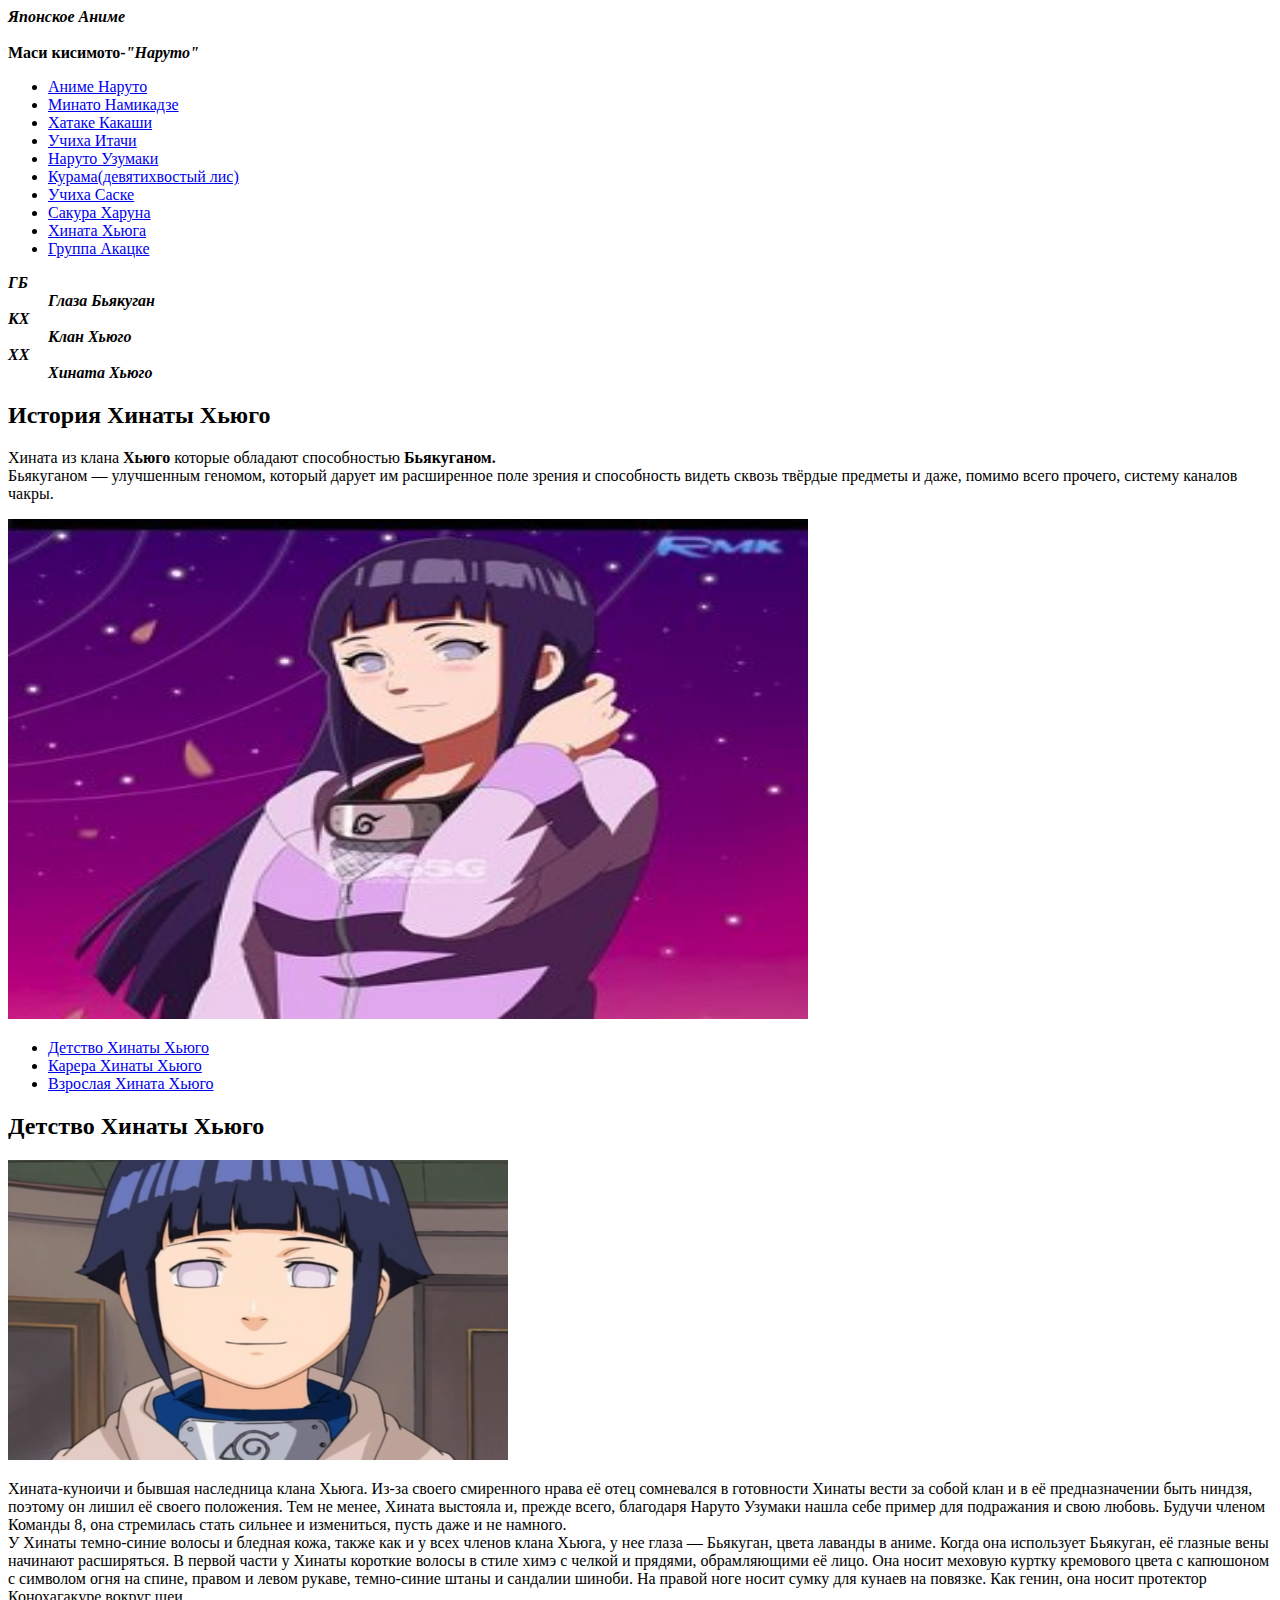
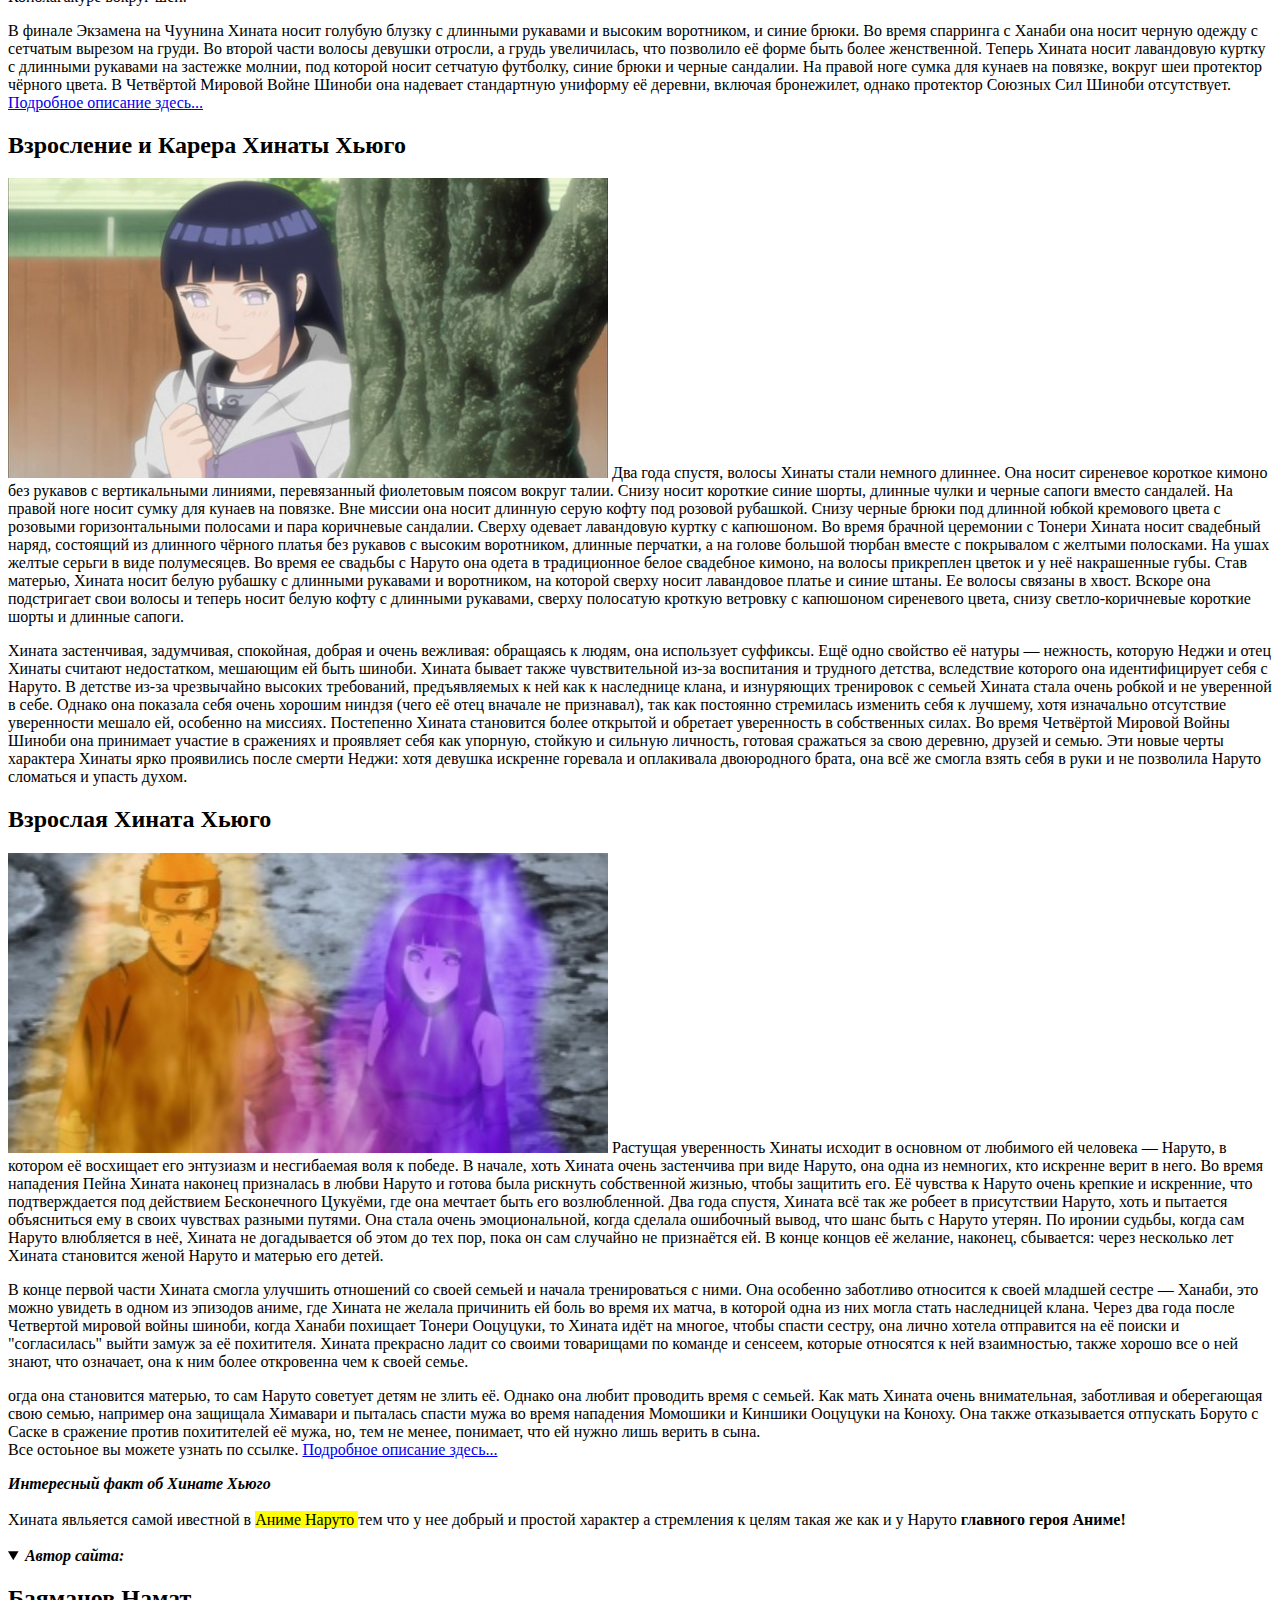
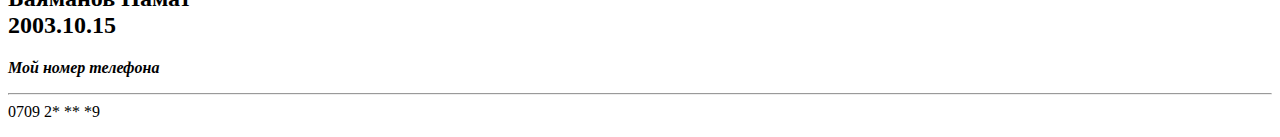
<file: hinata_hyuga.html>
<!DOCTYPE html>
<html lang="en">

<head>
  <meta charset="UTF-8">
  <meta http-equiv="X-UA-Compatible" content="IE=edge">
  <meta name="viewport" content="width=device-width, initial-scale=1.0">
  <title>Hinata story</title>
</head>

<body>
  <dfn><aside><strong>Японское Аниме</strong></aside>
  </dfn>
  <br>
  <strong>Маси кисимото-<cite>"Наруто"</cite></strong>


  <nav>
    <ul>
      <li><a href="index.html">Аниме Наруто</a></li>

      <li><a href="./minato_uzumaki.html">Минато Намикадзе</a></li>

      <li><a href="./hatake_kakashi.html">Хатаке Какаши</a></li>

      <li><a href="./uchiha_itachi.html">Учиха Итачи</a></li>

      <li><a href="./uzumaki_naruto.html">Наруто Узумаки</a></li>

      <li><a href="./kurama.html">Курама(девятихвостый лис)</a></li>

      <li><a href="./uchiha_sasuke.html">Учиха Саске</a></li>

      <li><a href="./sakura_haruna.html">Сакура Харуна</a></li>

      <li><a href="./hinata_hyuga.html">Хината Хьюга</a></li>

      <li><a href="./toby's group.html">Группа Акацке</a></li>
    </ul>
  </nav>



  <header>
    <b>
      <em>
        <dl>
          <dt>ГБ</dt>
          <dd>Глаза Бьякуган</dd>
          <dt>КХ</dt>
          <dd>Клан Хьюго</dd>
          <dt>ХХ</dt>
          <dd>Хината Хьюго</dd>
        </dl>
      </em>
    </b>

    <h2>История Хинаты Хьюго</h2>
      
      <article>
        <p>Хината из клана <strong>Хьюго</strong> которые обладают способностью <strong><b>Бьякуганом.</b></strong> <br>
          Бьякуганом — улучшенным геномом, который дарует им расширенное поле зрения и способность видеть сквозь твёрдые
          предметы и даже, помимо всего прочего, систему каналов чакры.
        </p>
      </article>
    

    <img src="./images/2_hinata.jpg" alt="Хината" width="800" height="500">
  </header>

  <main>

    <nav>
      <ul>
        <li><a href="#childhood hinata">Детство Хинаты Хьюго</a></li>
        <li><a href="#growing up hinata">Карера Хинаты Хьюго</a></li>
        <li><a href="#adult hinata">Взрослая Хината Хьюго</a></li>
      </ul>
    </nav>

    <section id="childhood hinata">
      <h2>Детство Хинаты Хьюго</h2>
      <img src="./images/1_hinata.png" alt="Детство" width="500" height="300">
      <p>Хината-куноичи и бывшая наследница клана Хьюга. Из-за своего смиренного нрава её отец сомневался в готовности
        Хинаты вести за собой клан и в её предназначении быть ниндзя, поэтому он лишил её своего положения. Тем не
        менее,
        Хината выстояла и, прежде всего, благодаря Наруто Узумаки нашла себе пример для подражания и свою любовь. Будучи
        членом Команды 8, она стремилась стать сильнее и измениться, пусть даже и не намного.<br>У Хинаты темно-синие
        волосы и бледная кожа, также как и у всех членов клана Хьюга, у нее глаза — Бьякуган, цвета лаванды в аниме.
        Когда
        она использует Бьякуган, её глазные вены начинают расширяться. В первой части у Хинаты короткие волосы в стиле
        химэ с челкой и прядями, обрамляющими её лицо. Она носит меховую куртку кремового цвета с капюшоном с символом
        огня на спине, правом и левом рукаве, темно-синие штаны и сандалии шиноби. На правой ноге носит сумку для кунаев
        на повязке. Как генин, она носит протектор Конохагакуре вокруг шеи.</p>

      <p> В финале Экзамена на Чуунина Хината носит голубую блузку с длинными рукавами и высоким воротником, и синие
        брюки. Во время спарринга с Ханаби она носит черную одежду с сетчатым вырезом на груди. Во второй части волосы
        девушки отросли, а грудь увеличилась, что позволило её форме быть более женственной. Теперь Хината носит
        лавандовую куртку с длинными рукавами на застежке молнии, под которой носит сетчатую футболку, синие брюки и
        черные сандалии. На правой ноге сумка для кунаев на повязке, вокруг шеи протектор чёрного цвета. В Четвёртой
        Мировой Войне Шиноби она надевает стандартную униформу её деревни, включая бронежилет, однако протектор Союзных
        Сил Шиноби отсутствует. <a
          href="https://naruto.fandom.com/ru/wiki/%D0%A5%D0%B8%D0%BD%D0%B0%D1%82%D0%B0_%D0%A5%D1%8C%D1%8E%D0%B3%D0%B0">Подробное
          описание здесь...</a></p>
    </section>

    <section id="growing up hinata">
      <h2>Взросление и Карера Хинаты Хьюго</h2>

      <p> <img src="./images/3_hinata.jpg" alt="Взрослая" width="600" height="300"> Два года спустя, волосы Хинаты стали
        немного длиннее. Она носит сиреневое короткое кимоно без рукавов с
        вертикальными линиями, перевязанный фиолетовым поясом вокруг талии. Снизу носит короткие синие шорты, длинные
        чулки и черные сапоги вместо сандалей. На правой ноге носит сумку для кунаев на повязке. Внe миссии она носит
        длинную серую кофту под розовой рубашкой. Снизу черные брюки под длинной юбкой кремового цвета с розовыми
        горизонтальными полосами и пара коричневые сандалии. Сверху одевает лавандовую куртку с капюшоном. Во время
        брачной церемонии с Тонери Хината носит свадебный наряд, состоящий из длинного чёрного платья без рукавов с
        высоким воротником, длинные перчатки, а на голове большой тюрбан вместе с покрывалом с желтыми полосками. На
        ушах
        желтые серьги в виде полумесяцев. Во время ее свадьбы с Наруто она одета в традиционное белое свадебное кимоно,
        на
        волосы прикреплен цветок и у неё накрашенные губы. Став матерью, Хината носит белую рубашку с длинными рукавами
        и
        воротником, на которой сверху носит лавандовое платье и синие штаны. Ее волосы связаны в хвост. Вскоре она
        подстригает свои волосы и теперь носит белую кофту с длинными рукавами, сверху полосатую кроткую ветровку с
        капюшоном сиреневого цвета, снизу светло-коричневые короткие шорты и длинные сапоги.</p>

      <p>Хината застенчивая, задумчивая, спокойная, добрая и очень вежливая: обращаясь к людям, она использует суффиксы.
        Ещё одно свойство её натуры — нежность, которую Неджи и отец Хинаты считают недостатком, мешающим ей быть
        шиноби.
        Хината бывает также чувствительной из-за воспитания и трудного детства, вследствие которого она идентифицирует
        себя с Наруто. В детстве из-за чрезвычайно высоких требований, предъявляемых к ней как к наследнице клана, и
        изнуряющих тренировок с семьей Хината стала очень робкой и не уверенной в себе. Однако она показала себя очень
        хорошим ниндзя (чего её отец вначале не признавал), так как постоянно стремилась изменить себя к лучшему, хотя
        изначально отсутствие уверенности мешало ей, особенно на миссиях. Постепенно Хината становится более открытой и
        обретает уверенность в собственных силах. Во время Четвёртой Мировой Войны Шиноби она принимает участие в
        сражениях и проявляет себя как упорную, стойкую и сильную личность, готовая сражаться за свою деревню, друзей и
        семью. Эти новые черты характера Хинаты ярко проявились после смерти Неджи: хотя девушка искренне горевала и
        оплакивала двоюродного брата, она всё же смогла взять себя в руки и не позволила Наруто сломаться и упасть
        духом.
      </p>
    </section>


    <section id="adult hinata">
      <h2>Взрослая Хината Хьюго</h2>

      <p> <img src="./images/4_hinata.jpg" alt="семья" width="600" height="300"> Растущая уверенность Хинаты исходит в
        основном от любимого ей человека — Наруто, в котором её восхищает его
        энтузиазм и несгибаемая воля к победе. В начале, хоть Хината очень застенчива при виде Наруто, она одна из
        немногих, кто искренне верит в него. Во время нападения Пейна Хината наконец призналась в любви Наруто и готова
        была рискнуть собственной жизнью, чтобы защитить его. Её чувства к Наруто очень крепкие и искренние, что
        подтверждается под действием Бесконечного Цукуёми, где она мечтает быть его возлюбленной. Два года спустя,
        Хината
        всё так же робеет в присутствии Наруто, хоть и пытается объясниться ему в своих чувствах разными путями. Она
        стала
        очень эмоциональной, когда сделала ошибочный вывод, что шанс быть с Наруто утерян. По иронии судьбы, когда сам
        Наруто влюбляется в неё, Хината не догадывается об этом до тех пор, пока он сам случайно не признаётся ей. В
        конце
        концов её желание, наконец, сбывается: через несколько лет Хината становится женой Наруто и матерью его детей.
      </p>

      <p>В конце первой части Хината смогла улучшить отношений со своей семьей и начала тренироваться с ними. Она
        особенно
        заботливо относится к своей младшей сестре — Ханаби, это можно увидеть в одном из эпизодов аниме, где Хината не
        желала причинить ей боль во время их матча, в которой одна из них могла стать наследницей клана. Через два года
        после Четвертой мировой войны шиноби, когда Ханаби похищает Тонери Ооцуцуки, то Хината идёт на многое, чтобы
        спасти сестру, она лично хотела отправится на её поиски и "согласилась" выйти замуж за её похитителя. Хината
        прекрасно ладит со своими товарищами по команде и сенсеем, которые относятся к ней взаимностью, также хорошо все
        о
        ней знают, что означает, она к ним более откровенна чем к своей семье.</p>

      <p>огда она становится матерью, то сам Наруто советует детям не злить её. Однако она любит проводить время с
        семьей.
        Как мать Хината очень внимательная, заботливая и оберегающая свою семью, например она защищала Химавари и
        пыталась
        спасти мужа во время нападения Момошики и Киншики Ооцуцуки на Коноху. Она также отказывается отпускать Боруто с
        Саске в сражение против похитителей её мужа, но, тем не менее, понимает, что ей нужно лишь верить в сына.<br>
        Все
        остоьное вы можете узнать по ссылке. <a
          href="https://naruto.fandom.com/ru/wiki/%D0%A5%D0%B8%D0%BD%D0%B0%D1%82%D0%B0_%D0%A5%D1%8C%D1%8E%D0%B3%D0%B0">Подробное
          описание здесь...</a></p>
    </section>


    <dfn>
      <aside><b>Интересный факт об Хинате Хьюго</b></aside>
    </dfn><br>

    <article>Хината явльяется самой ивестной в <mark>
        Аниме Наруто
      </mark> тем что у нее добрый и простой характер а стремления к целям такая же как и у Наруто <strong>главного
        героя Аниме!</strong></article>
  </main>

  <footer>
    <br>

    <details open>
      <summary><dfn><strong>Автор сайта:</strong></dfn></summary>
      <h2>Баяманов Намат <br>2003.10.15</h2>

      <p><dfn><b>Мой номер телефона</b></dfn>
        <hr>
        0709 2* ** *9
      </p>
    </details>
  </footer>

</body>

</html>
</file>
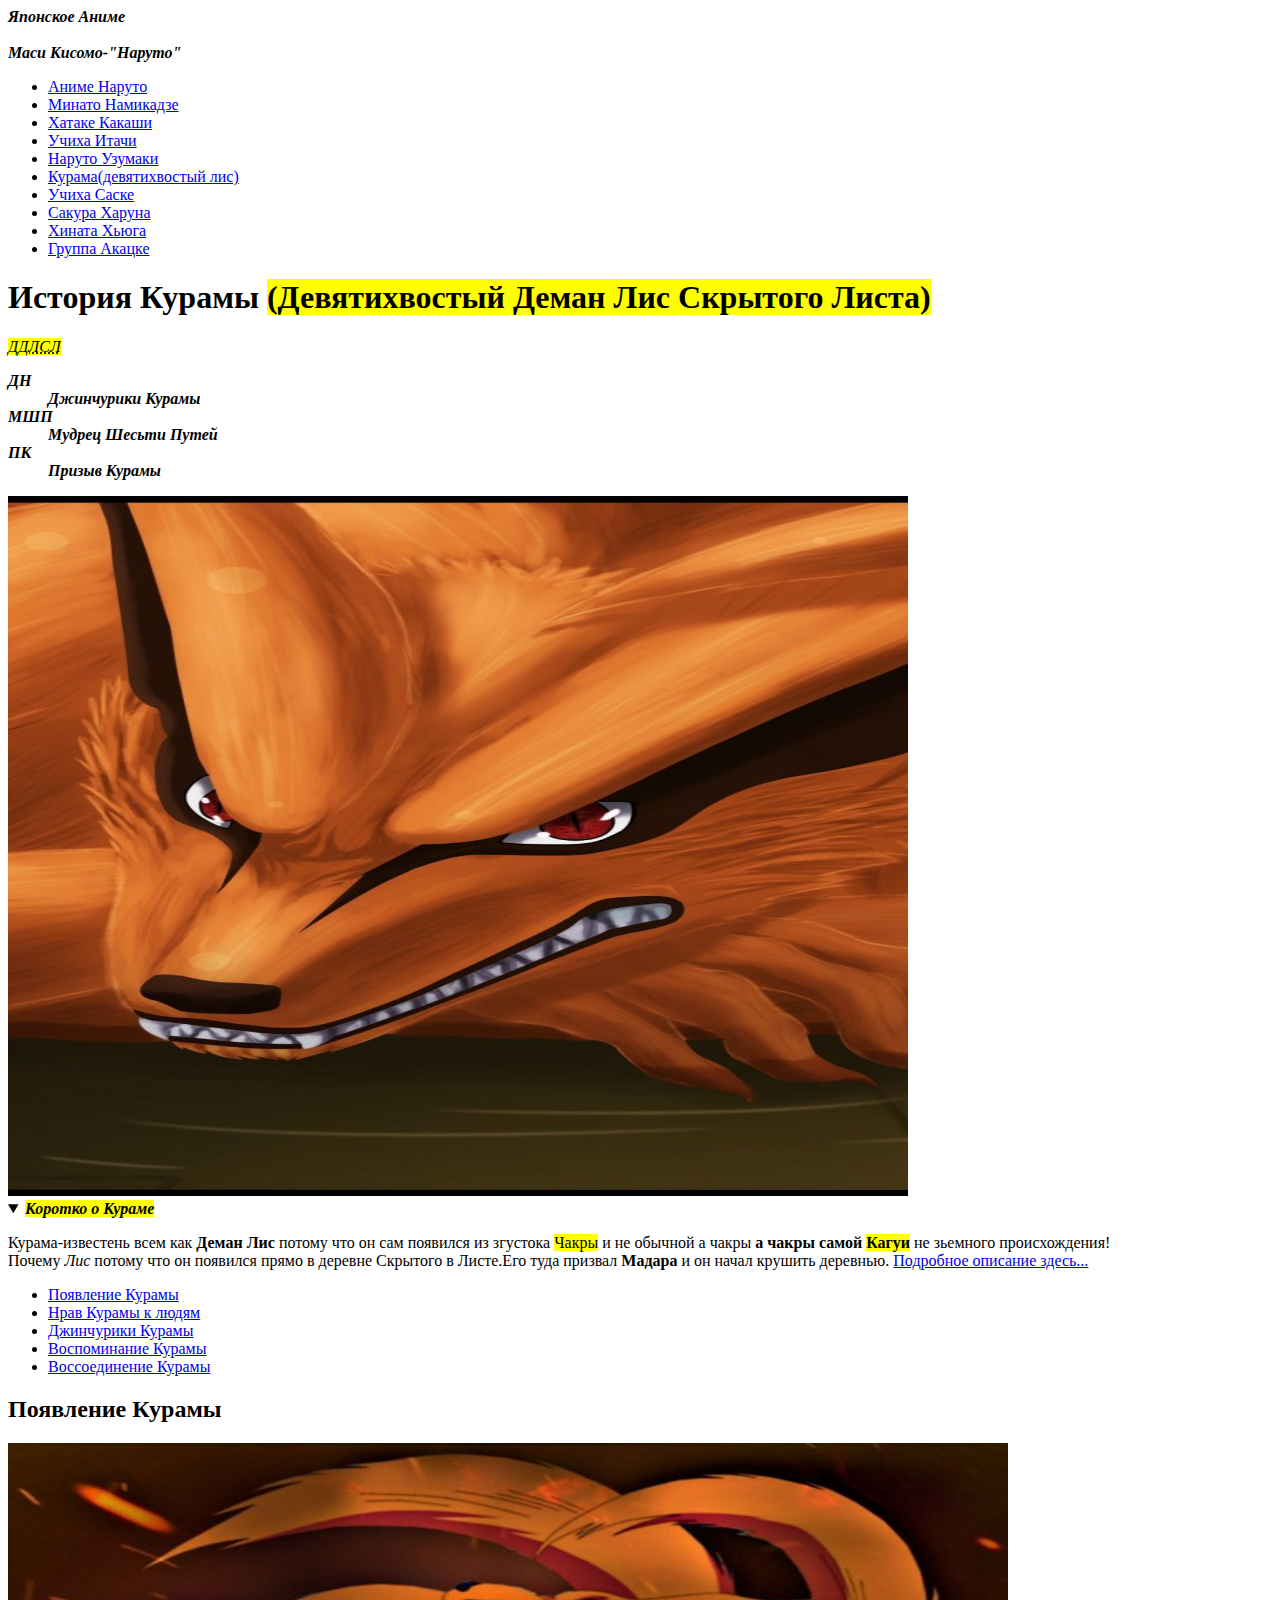
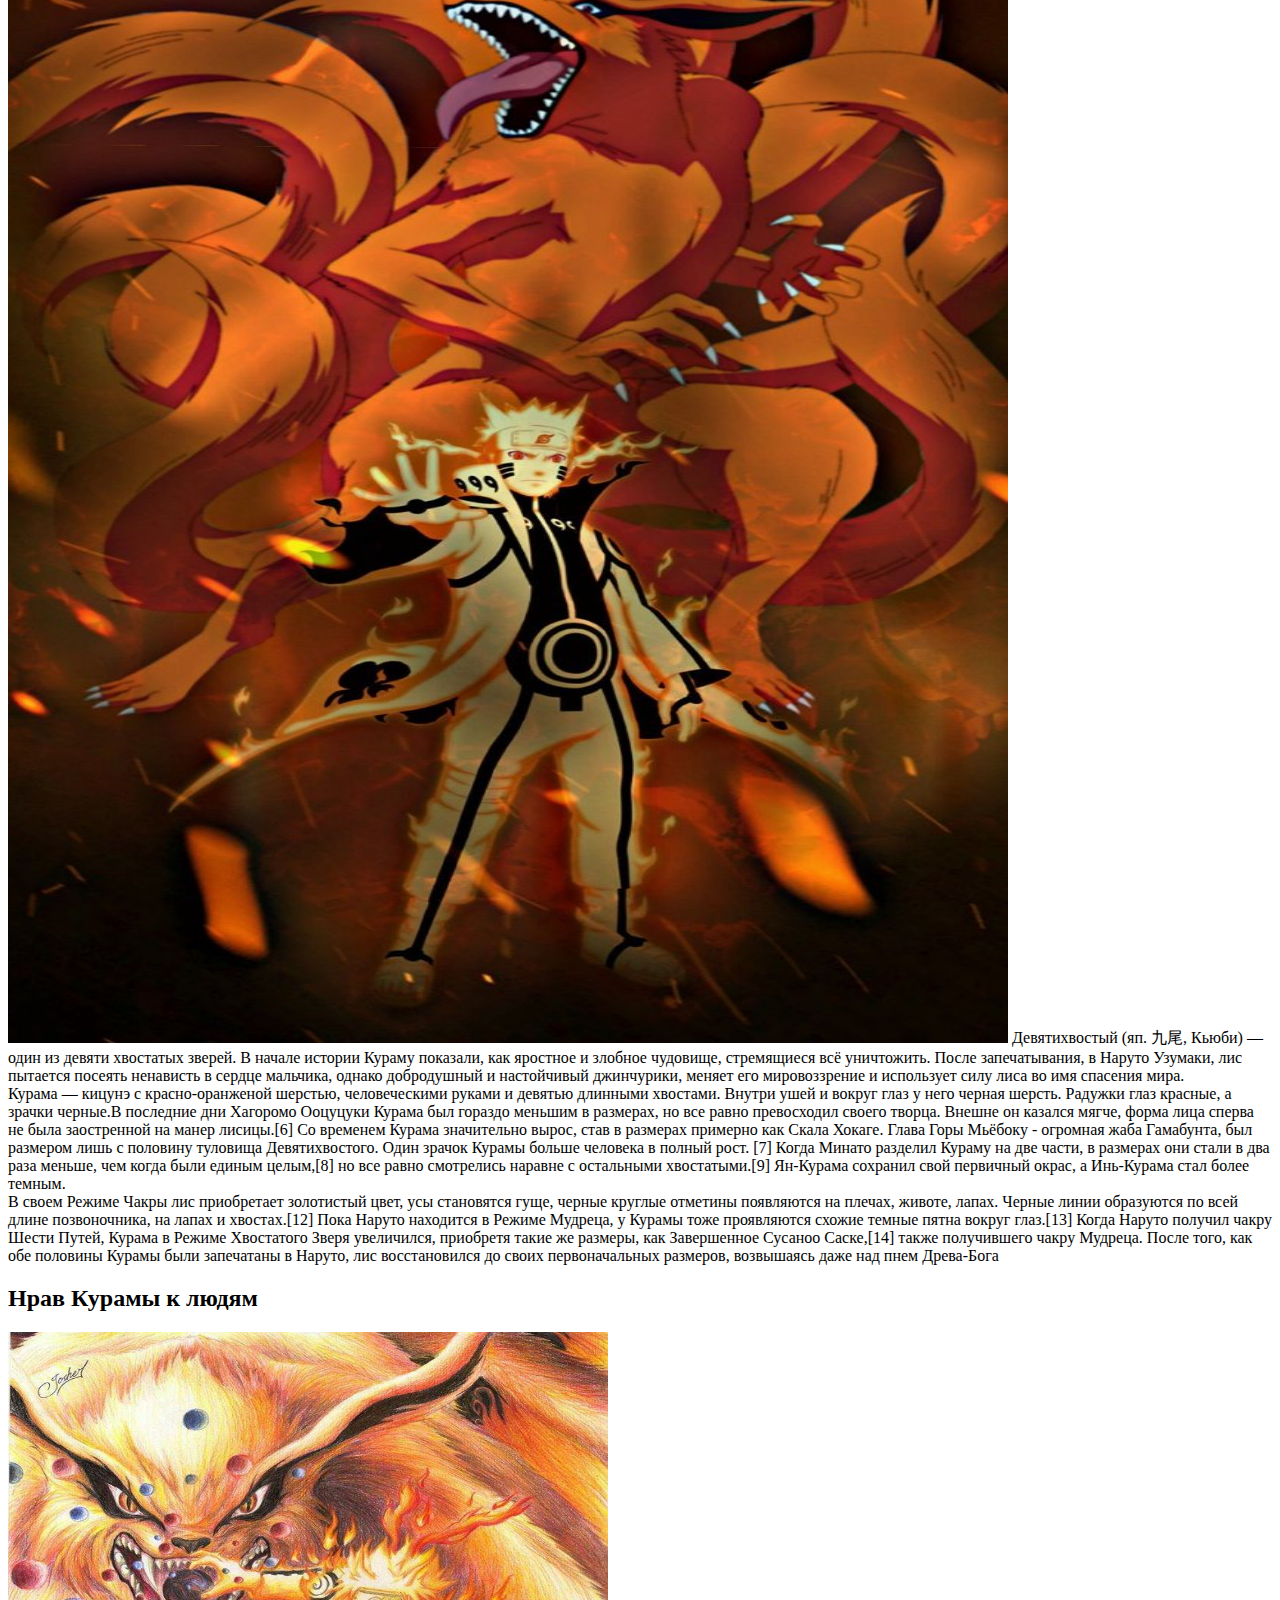
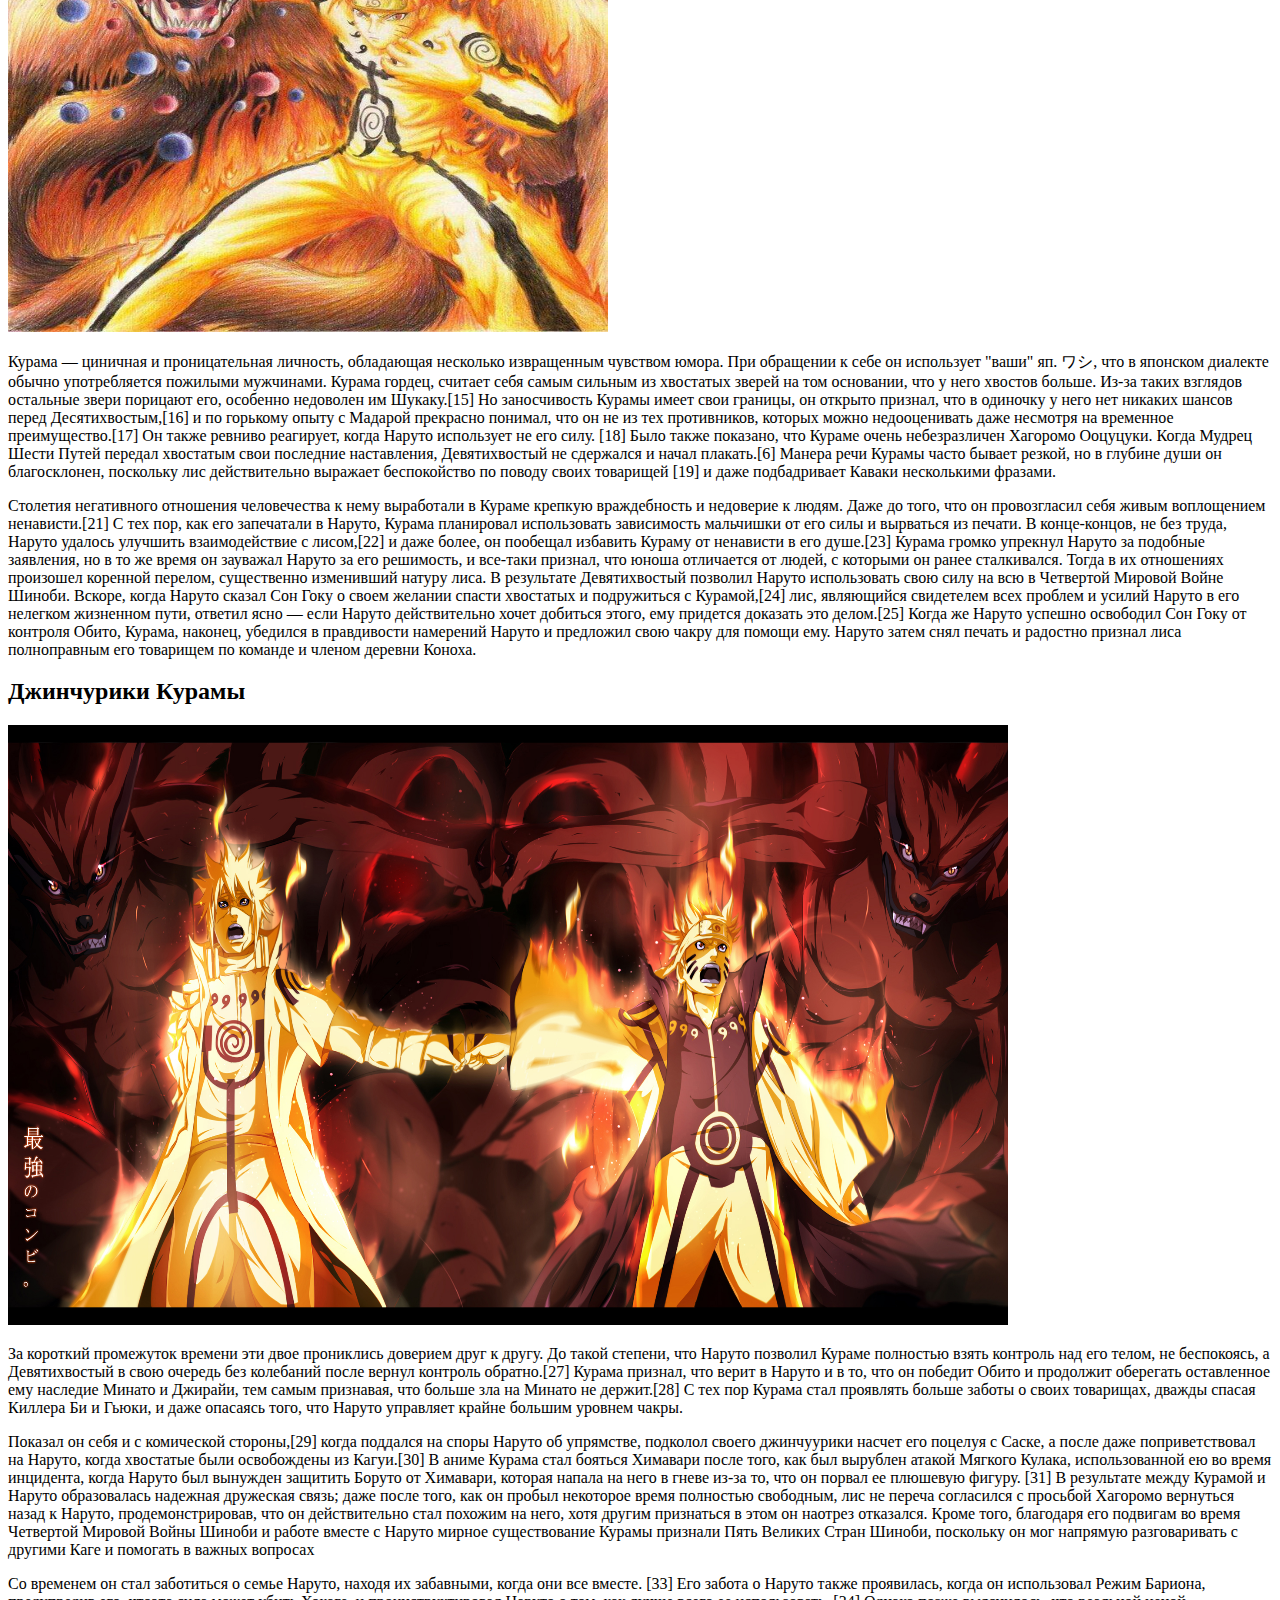
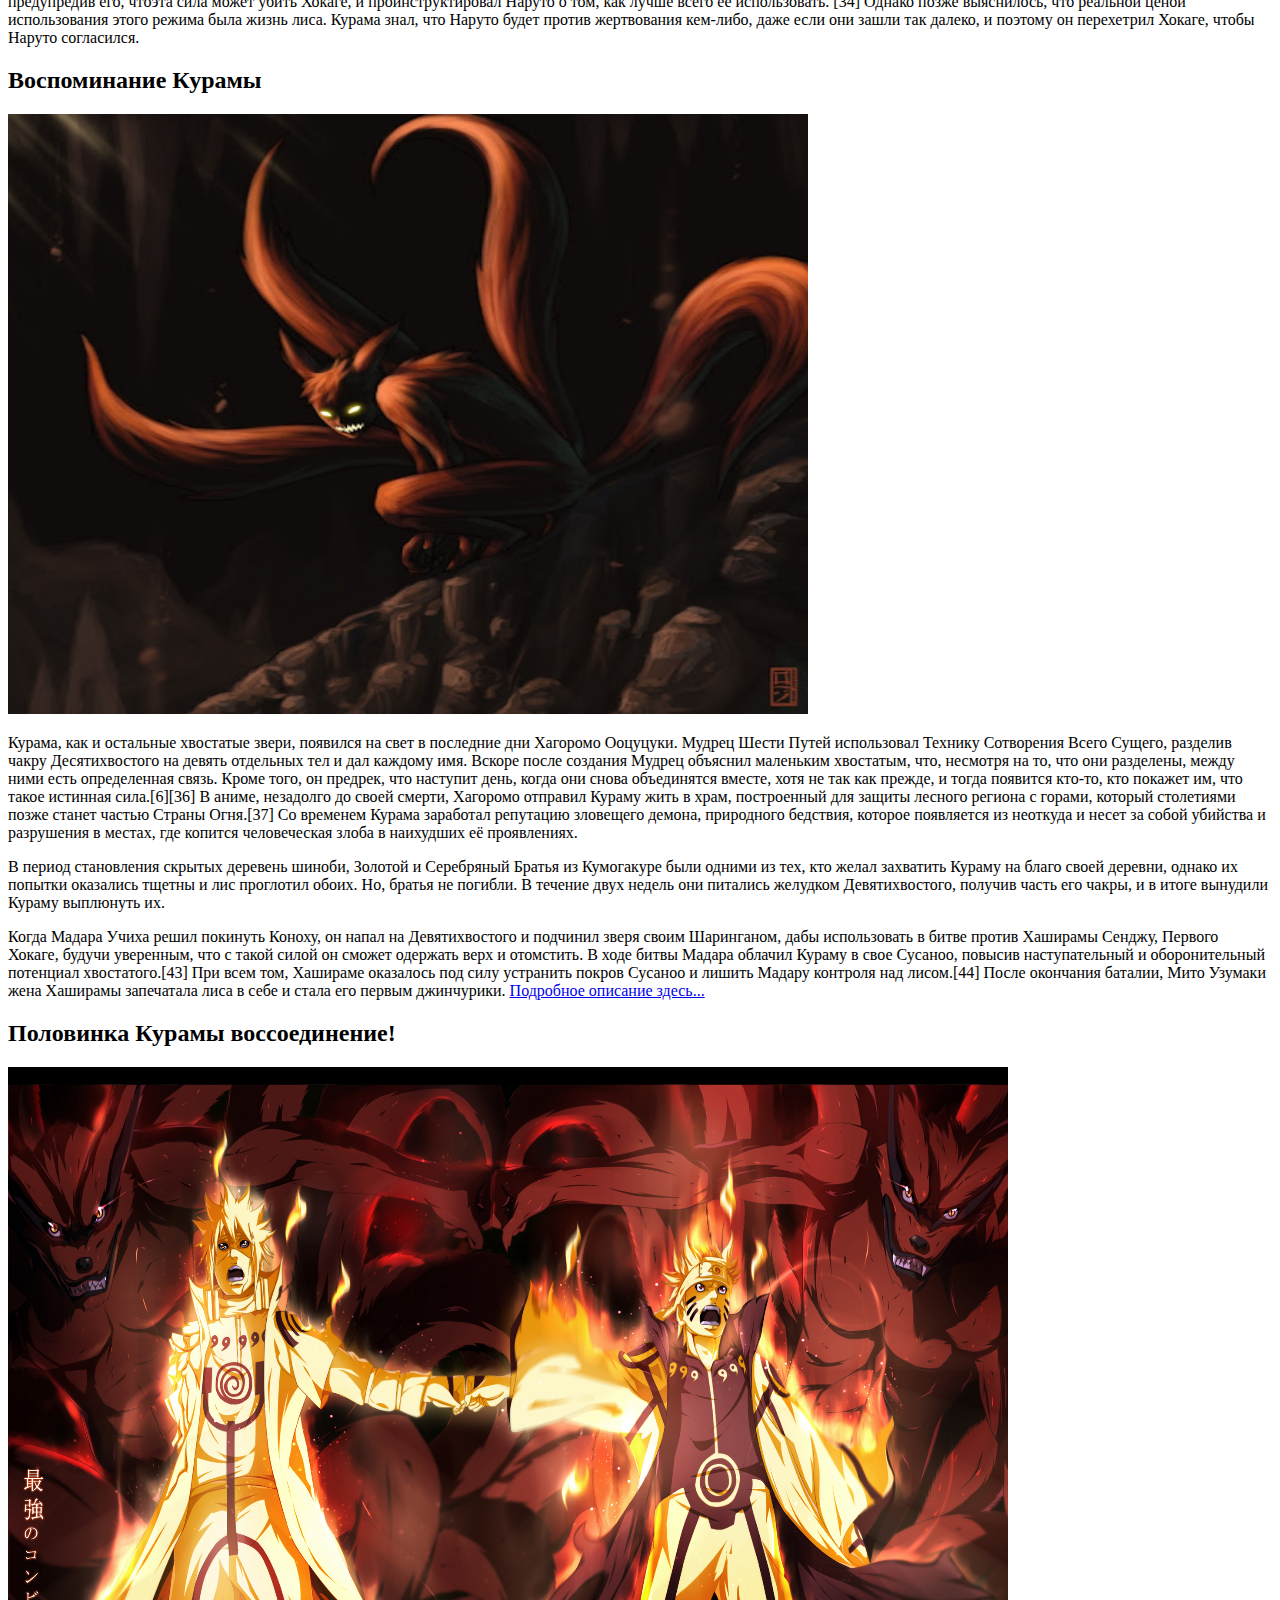
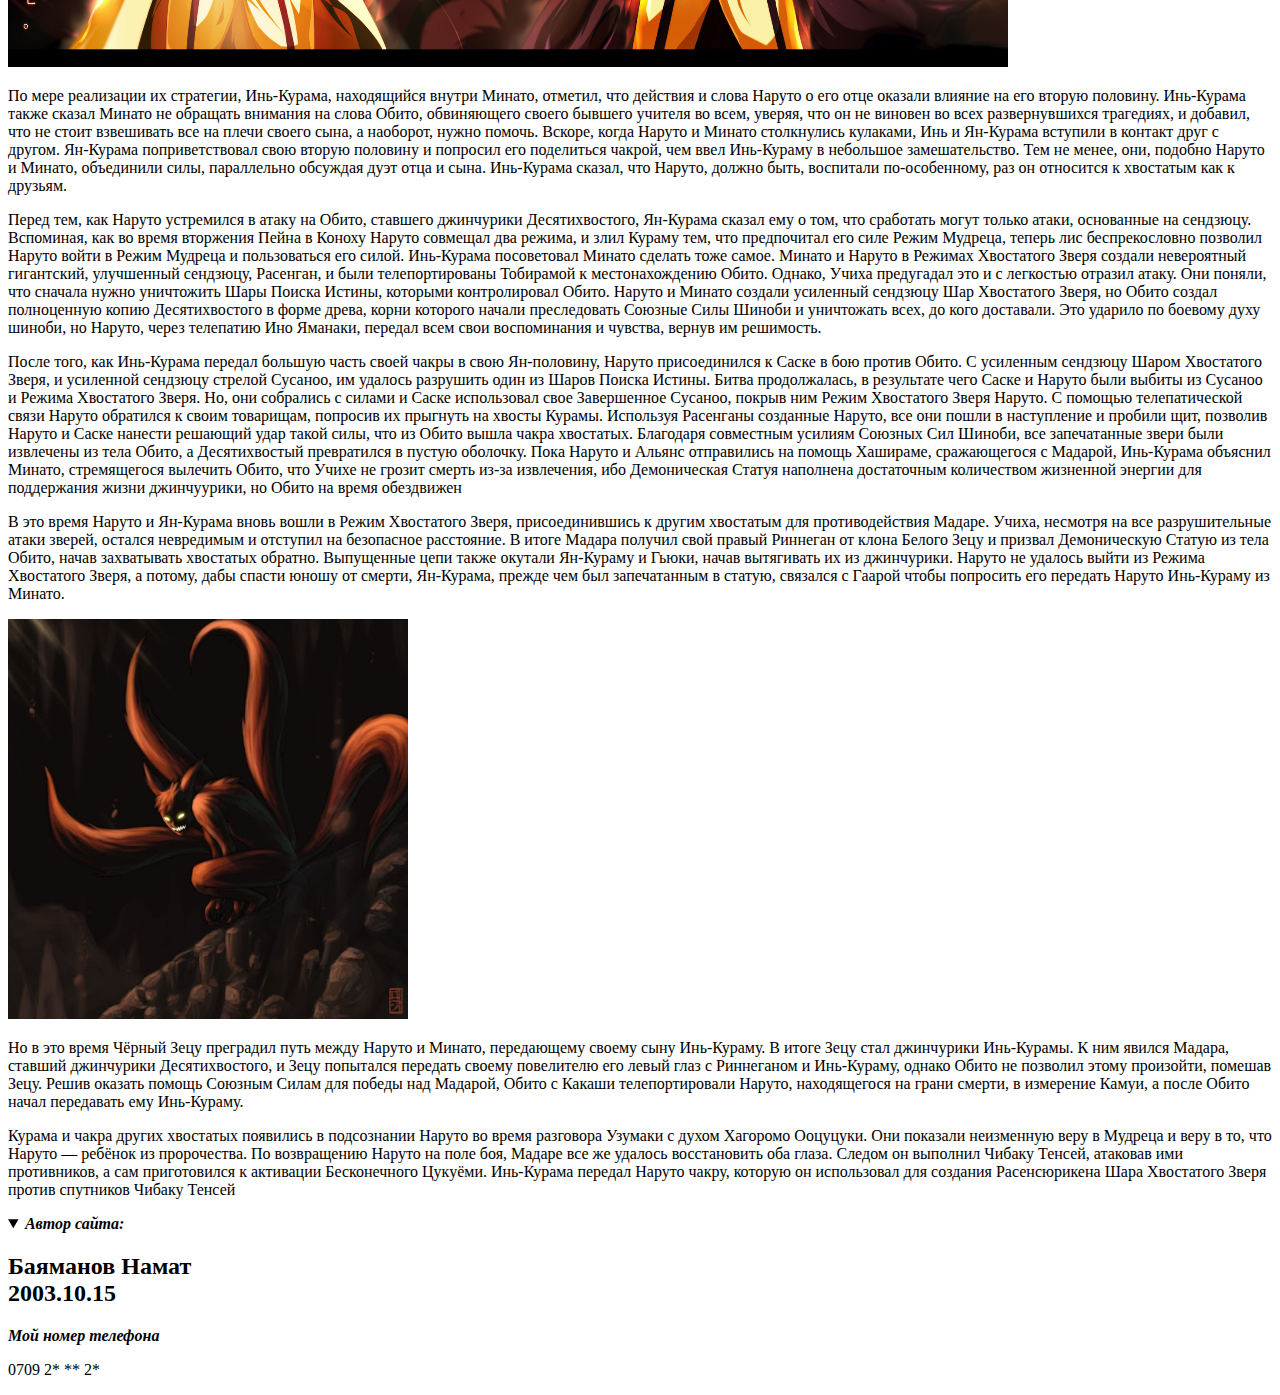
<file: kurama.html>
<!DOCTYPE html>
<html lang="en">

<head>
  <meta charset="UTF-8">
  <meta http-equiv="X-UA-Compatible" content="IE=edge">
  <meta name="viewport" content="width=device-width, initial-scale=1.0">
  <title>Kurama story and his brothers</title>
</head>

<body>

  <aside><dfn><strong>Японское Аниме</strong></dfn></aside>
  <br>
  <cite><strong>Маси Кисомо-"Наруто"</strong></cite>

  <nav>
    <ul>
      <li><a href="index.html">Аниме Наруто</a></li>

      <li><a href="./minato_uzumaki.html">Минато Намикадзе</a></li>

      <li><a href="./hatake_kakashi.html">Хатаке Какаши</a></li>

      <li><a href="./uchiha_itachi.html">Учиха Итачи</a></li>

      <li><a href="./uzumaki_naruto.html">Наруто Узумаки</a></li>

      <li><a href="./kurama.html">Курама(девятихвостый лис)</a></li>

      <li><a href="./uchiha_sasuke.html">Учиха Саске</a></li>

      <li><a href="./sakura_haruna.html">Сакура Харуна</a></li>

      <li><a href="./hinata_hyuga.html">Хината Хьюга</a></li>

      <li><a href="./toby's group.html">Группа Акацке</a></li>
    </ul>
  </nav>

  <header>
    <h1>История Курамы <mark>(Девятихвостый Деман Лис Скрытого Листа)</mark></h1>
    <p><mark><em><abbr title="Девятихвостый Деман Скрытого Листа">ДДЛСЛ</abbr></em></mark></p>

    <dl>
     <dfn>
       <strong>
        <dt>ДН</dt>
        <dd>Джинчурики Курамы</dd>
        <dt>МШП</dt>
        <dd>Мудрец Шесьти Путей</dd>
        <dt>ПК</dt>
        <dd>Призыв Курамы</dd>
       </strong>
     </dfn>
    </dl>

    <img src="./images/2_curama.jpg" 
    alt="curama" width="900" height="700">
    
    <details open>


      <summary> <dfn>
          <strong>
            <mark>Коротко о Кураме</mark>
          </strong>
        </dfn></summary>

      <p>Курама-известень всем как <strong>Деман Лис</strong> потому что он сам появился из згустока <mark>Чакры</mark>
        и не обычной а чакры <strong>а чакры самой <mark>Кагуи</mark></strong> не зьемного происхождения!<br> Почему
        <em>Лис</em> потому что он появился прямо в деревне Скрытого в Листе.Его туда призвал <strong>Мадара</strong> и
        он начал крушить деревнью. <a
          href="https://naruto.fandom.com/ru/wiki/%D0%9A%D1%83%D1%80%D0%B0%D0%BC%D0%B0">Подробное описание здесь...</a>
      </p>
    </details>


  </header>

  <main>

    <nav>
      <ul>
        <li><a href="#emergence">Появление Курамы</a></li>
        <li><a href="#disposition">Нрав Курамы к людям</a></li>
        <li><a href="#jinchuriki">Джинчурики Курамы</a></li>
        <li><a href="#memory curama">Воспоминание Курамы</a></li>
        <li><a href="#reunion">Воссоединение Курамы</a></li>
      </ul>
    </nav>


    <section id="emergence">
      <h2>Появление Курамы</h2>
      <p> <img src="./images/3_curama.jpg" alt="Появление" width="1000" height="1200"> Девятихвостый (яп. 九尾, Кьюби) —
        один из девяти хвостатых зверей. В начале истории Кураму показали, как яростное и
        злобное чудовище, стремящиеся всё уничтожить. После запечатывания, в Наруто Узумаки, лис пытается посеять
        ненависть в сердце мальчика, однако добродушный и настойчивый джинчурики, меняет его мировоззрение и использует
        силу лиса во имя спасения мира. <br> Курама — кицунэ с красно-оранженой шерстью, человеческими руками и девятью
        длинными хвостами. Внутри ушей и вокруг глаз у него черная шерсть. Радужки глаз красные, а зрачки черные.В
        последние дни Хагоромо Ооцуцуки Курама был гораздо меньшим в размерах, но все равно превосходил своего творца.
        Внешне он казался мягче, форма лица сперва не была заостренной на манер лисицы.[6] Со временем Курама
        значительно
        вырос, став в размерах примерно как Скала Хокаге. Глава Горы Мьёбоку - огромная жаба Гамабунта, был размером
        лишь
        с половину туловища Девятихвостого. Один зрачок Курамы больше человека в полный рост. [7] Когда Минато разделил
        Кураму на две части, в размерах они стали в два раза меньше, чем когда были единым целым,[8] но все равно
        смотрелись наравне с остальными хвостатыми.[9] Ян-Курама сохранил свой первичный окрас, а Инь-Курама стал более
        темным.<br>
        В своем Режиме Чакры лис приобретает золотистый цвет, усы становятся гуще, черные круглые отметины появляются на
        плечах, животе, лапах. Черные линии образуются по всей длине позвоночника, на лапах и хвостах.[12] Пока Наруто
        находится в Режиме Мудреца, у Курамы тоже проявляются схожие темные пятна вокруг глаз.[13] Когда Наруто получил
        чакру Шести Путей, Курама в Режиме Хвостатого Зверя увеличился, приобретя такие же размеры, как Завершенное
        Сусаноо Саске,[14] также получившего чакру Мудреца. После того, как обе половины Курамы были запечатаны в
        Наруто,
        лис восстановился до своих первоначальных размеров, возвышаясь даже над пнем Древа-Бога</p>
    </section>

    <section id="disposition">
      <h2>Нрав Курамы к людям</h2>
      <img src="./images/4_curama.jpg" alt="Неновесть" width="600" height="600">

      <p>Курама — циничная и проницательная личность, обладающая несколько извращенным чувством юмора. При обращении к
        себе он использует "ваши" яп. ワシ, что в японском диалекте обычно употребляется пожилыми мужчинами. Курама
        гордец,
        считает себя самым сильным из хвостатых зверей на том основании, что у него хвостов больше. Из-за таких взглядов
        остальные звери порицают его, особенно недоволен им Шукаку.[15] Но заносчивость Курамы имеет свои границы, он
        открыто признал, что в одиночку у него нет никаких шансов перед Десятихвостым,[16] и по горькому опыту с Мадарой
        прекрасно понимал, что он не из тех противников, которых можно недооценивать даже несмотря на временное
        преимущество.[17] Он также ревниво реагирует, когда Наруто использует не его силу. [18] Было также показано, что
        Кураме очень небезразличен Хагоромо Ооцуцуки. Когда Мудрец Шести Путей передал хвостатым свои последние
        наставления, Девятихвостый не сдержался и начал плакать.[6] Манера речи Курамы часто бывает резкой, но в глубине
        души он благосклонен, поскольку лис действительно выражает беспокойство по поводу своих товарищей [19] и даже
        подбадривает Каваки несколькими фразами.</p>

      <p>Столетия негативного отношения человечества к нему выработали в Кураме крепкую враждебность и недоверие к
        людям.
        Даже до того, что он провозгласил себя живым воплощением ненависти.[21] С тех пор, как его запечатали в Наруто,
        Курама планировал использовать зависимость мальчишки от его силы и вырваться из печати. В конце-концов, не без
        труда, Наруто удалось улучшить взаимодействие с лисом,[22] и даже более, он пообещал избавить Кураму от
        ненависти
        в его душе.[23] Курама громко упрекнул Наруто за подобные заявления, но в то же время он зауважал Наруто за его
        решимость, и все-таки признал, что юноша отличается от людей, с которыми он ранее сталкивался. Тогда в их
        отношениях произошел коренной перелом, существенно изменивший натуру лиса. В результате Девятихвостый позволил
        Наруто использовать свою силу на всю в Четвертой Мировой Войне Шиноби. Вскоре, когда Наруто сказал Сон Гоку о
        своем желании спасти хвостатых и подружиться с Курамой,[24] лис, являющийся свидетелем всех проблем и усилий
        Наруто в его нелегком жизненном пути, ответил ясно — если Наруто действительно хочет добиться этого, ему
        придется
        доказать это делом.[25] Когда же Наруто успешно освободил Сон Гоку от контроля Обито, Курама, наконец, убедился
        в
        правдивости намерений Наруто и предложил свою чакру для помощи ему. Наруто затем снял печать и радостно признал
        лиса полноправным его товарищем по команде и членом деревни Коноха.</p>
    </section>


    <section id="jinchuriki">
      <h2>Джинчурики Курамы</h2>
      <img src="./images/1_curama.jpg" alt="Обе" width="1000" height="600">
      <p>За короткий промежуток времени эти двое прониклись доверием друг к другу. До такой степени, что Наруто позволил
        Кураме полностью взять контроль над его телом, не беспокоясь, а Девятихвостый в свою очередь без колебаний после
        вернул контроль обратно.[27] Курама признал, что верит в Наруто и в то, что он победит Обито и продолжит
        оберегать
        оставленное ему наследие Минато и Джирайи, тем самым признавая, что больше зла на Минато не держит.[28] С тех
        пор
        Курама стал проявлять больше заботы о своих товарищах, дважды спасая Киллера Би и Гьюки, и даже опасаясь того,
        что
        Наруто управляет крайне большим уровнем чакры.</p>

      <p>Показал он себя и с комической стороны,[29] когда поддался на споры Наруто об упрямстве, подколол своего
        джинчуурики насчет его поцелуя с Саске, а после даже поприветствовал на Наруто, когда хвостатые были освобождены
        из Кагуи.[30] В аниме Курама стал бояться Химавари после того, как был вырублен атакой Мягкого Кулака,
        использованной ею во время инцидента, когда Наруто был вынужден защитить Боруто от Химавари, которая напала на
        него в гневе из-за то, что он порвал ее плюшевую фигуру. [31] В результате между Курамой и Наруто образовалась
        надежная дружеская связь; даже после того, как он пробыл некоторое время полностью свободным, лис не переча
        согласился с просьбой Хагоромо вернуться назад к Наруто, продемонстрировав, что он действительно стал похожим на
        него, хотя другим признаться в этом он наотрез отказался. Кроме того, благодаря его подвигам во время Четвертой
        Мировой Войны Шиноби и работе вместе с Наруто мирное существование Курамы признали Пять Великих Стран Шиноби,
        поскольку он мог напрямую разговаривать с другими Каге и помогать в важных вопросах</p>

      <p>Со временем он стал заботиться о семье Наруто, находя их забавными, когда они все вместе. [33] Его забота о
        Наруто также проявилась, когда он использовал Режим Бариона, предупредив его, чтоэта сила может убить Хокаге, и
        проинструктировал Наруто о том, как лучше всего ее использовать. [34] Однако позже выяснилось, что реальной
        ценой
        использования этого режима была жизнь лиса. Курама знал, что Наруто будет против жертвования кем-либо, даже если
        они зашли так далеко, и поэтому он перехетрил Хокаге, чтобы Наруто согласился. </p>
    </section>

    <section id="memory curama">
      <h2>Воспоминание Курамы</h2>
      <img src="./images/5_curama.jpg" alt="огонь" width="800" height="600">
      <p>Курама, как и остальные хвостатые звери, появился на свет в последние дни Хагоромо Ооцуцуки. Мудрец Шести Путей
        использовал Технику Сотворения Всего Сущего, разделив чакру Десятихвостого на девять отдельных тел и дал каждому
        имя. Вскоре после создания Мудрец объяснил маленьким хвостатым, что, несмотря на то, что они разделены, между
        ними
        есть определенная связь. Кроме того, он предрек, что наступит день, когда они снова объединятся вместе, хотя не
        так как прежде, и тогда появится кто-то, кто покажет им, что такое истинная сила.[6][36] В аниме, незадолго до
        своей смерти, Хагоромо отправил Кураму жить в храм, построенный для защиты лесного региона с горами, который
        столетиями позже станет частью Страны Огня.[37] Со временем Курама заработал репутацию зловещего демона,
        природного бедствия, которое появляется из неоткуда и несет за собой убийства и разрушения в местах, где копится
        человеческая злоба в наихудших её проявлениях.</p>

      <p>В период становления скрытых деревень шиноби, Золотой и Серебряный Братья из Кумогакуре были одними из тех, кто
        желал захватить Кураму на благо своей деревни, однако их попытки оказались тщетны и лис проглотил обоих. Но,
        братья не погибли. В течение двух недель они питались желудком Девятихвостого, получив часть его чакры, и в
        итоге
        вынудили Кураму выплюнуть их.</p>

      <p>Когда Мадара Учиха решил покинуть Коноху, он напал на Девятихвостого и подчинил зверя своим Шаринганом, дабы
        использовать в битве против Хаширамы Сенджу, Первого Хокаге, будучи уверенным, что с такой силой он сможет
        одержать верх и отомстить. В ходе битвы Мадара облачил Кураму в свое Сусаноо, повысив наступательный и
        оборонительный потенциал хвостатого.[43] При всем том, Хашираме оказалось под силу устранить покров Сусаноо и
        лишить Мадару контроля над лисом.[44] После окончания баталии, Мито Узумаки жена Хаширамы запечатала лиса в себе
        и
        стала его первым джинчурики. <a
          href="https://naruto.fandom.com/ru/wiki/%D0%9A%D1%83%D1%80%D0%B0%D0%BC%D0%B0">Подробное описание здесь...</a>
      </p>
    </section>

    <section id="reunion">
      <h2>Половинка Курамы воссоединение!</h2>
      <img src="./images/1_curama.jpg" alt="Двое" width="1000" height="600">
      <p>По мере реализации их стратегии, Инь-Курама, находящийся внутри Минато, отметил, что действия и слова Наруто о
        его отце оказали влияние на его вторую половину. Инь-Курама также сказал Минато не обращать внимания на слова
        Обито, обвиняющего своего бывшего учителя во всем, уверяя, что он не виновен во всех развернувшихся трагедиях, и
        добавил, что не стоит взвешивать все на плечи своего сына, а наоборот, нужно помочь. Вскоре, когда Наруто и
        Минато
        столкнулись кулаками, Инь и Ян-Курама вступили в контакт друг с другом. Ян-Курама поприветствовал свою вторую
        половину и попросил его поделиться чакрой, чем ввел Инь-Кураму в небольшое замешательство. Тем не менее, они,
        подобно Наруто и Минато, объединили силы, параллельно обсуждая дуэт отца и сына. Инь-Курама сказал, что Наруто,
        должно быть, воспитали по-особенному, раз он относится к хвостатым как к друзьям.</p>

      <p>Перед тем, как Наруто устремился в атаку на Обито, ставшего джинчурики Десятихвостого, Ян-Курама сказал ему о
        том, что сработать могут только атаки, основанные на сендзюцу. Вспоминая, как во время вторжения Пейна в Коноху
        Наруто совмещал два режима, и злил Кураму тем, что предпочитал его силе Режим Мудреца, теперь лис беспрекословно
        позволил Наруто войти в Режим Мудреца и пользоваться его силой. Инь-Курама посоветовал Минато сделать тоже
        самое.
        Минато и Наруто в Режимах Хвостатого Зверя создали невероятный гигантский, улучшенный сендзюцу, Расенган, и были
        телепортированы Тобирамой к местонахождению Обито. Однако, Учиха предугадал это и с легкостью отразил атаку. Они
        поняли, что сначала нужно уничтожить Шары Поиска Истины, которыми контролировал Обито. Наруто и Минато создали
        усиленный сендзюцу Шар Хвостатого Зверя, но Обито создал полноценную копию Десятихвостого в форме древа, корни
        которого начали преследовать Союзные Силы Шиноби и уничтожать всех, до кого доставали. Это ударило по боевому
        духу
        шиноби, но Наруто, через телепатию Ино Яманаки, передал всем свои воспоминания и чувства, вернув им решимость.
      </p>

      <p>После того, как Инь-Курама передал большую часть своей чакры в свою Ян-половину, Наруто присоединился к Саске в
        бою против Обито. С усиленным сендзюцу Шаром Хвостатого Зверя, и усиленной сендзюцу стрелой Сусаноо, им удалось
        разрушить один из Шаров Поиска Истины. Битва продолжалась, в результате чего Саске и Наруто были выбиты из
        Сусаноо
        и Режима Хвостатого Зверя. Но, они собрались с силами и Саске использовал свое Завершенное Сусаноо, покрыв ним
        Режим Хвостатого Зверя Наруто. С помощью телепатической связи Наруто обратился к своим товарищам, попросив их
        прыгнуть на хвосты Курамы. Используя Расенганы созданные Наруто, все они пошли в наступление и пробили щит,
        позволив Наруто и Саске нанести решающий удар такой силы, что из Обито вышла чакра хвостатых. Благодаря
        совместным
        усилиям Союзных Сил Шиноби, все запечатанные звери были извлечены из тела Обито, а Десятихвостый превратился в
        пустую оболочку. Пока Наруто и Альянс отправились на помощь Хашираме, сражающегося с Мадарой, Инь-Курама
        объяснил
        Минато, стремящегося вылечить Обито, что Учихе не грозит смерть из-за извлечения, ибо Демоническая Статуя
        наполнена достаточным количеством жизненной энергии для поддержания жизни джинчуурики, но Обито на время
        обездвижен</p>

      <p>В это время Наруто и Ян-Курама вновь вошли в Режим Хвостатого Зверя, присоединившись к другим хвостатым для
        противодействия Мадаре. Учиха, несмотря на все разрушительные атаки зверей, остался невредимым и отступил на
        безопасное расстояние. В итоге Мадара получил свой правый Риннеган от клона Белого Зецу и призвал Демоническую
        Статую из тела Обито, начав захватывать хвостатых обратно. Выпущенные цепи также окутали Ян-Кураму и Гьюки,
        начав
        вытягивать их из джинчурики. Наруто не удалось выйти из Режима Хвостатого Зверя, а потому, дабы спасти юношу от
        смерти, Ян-Курама, прежде чем был запечатанным в статую, связался с Гаарой чтобы попросить его передать Наруто
        Инь-Кураму из Минато.</p>
      <img src="./images/5_curama.jpg" alt="ваауу" width="400" height="400">
      <p>Но в это время Чёрный Зецу преградил путь между Наруто и Минато, передающему своему сыну Инь-Кураму. В итоге
        Зецу
        стал джинчурики Инь-Курамы. К ним явился Мадара, ставший джинчурики Десятихвостого, и Зецу попытался передать
        своему повелителю его левый глаз с Риннеганом и Инь-Кураму, однако Обито не позволил этому произойти, помешав
        Зецу. Решив оказать помощь Союзным Силам для победы над Мадарой, Обито с Какаши телепортировали Наруто,
        находящегося на грани смерти, в измерение Камуи, а после Обито начал передавать ему Инь-Кураму.</p>

      <p>Курама и чакра других хвостатых появились в подсознании Наруто во время разговора Узумаки с духом Хагоромо
        Ооцуцуки. Они показали неизменную веру в Мудреца и веру в то, что Наруто — ребёнок из пророчества. По
        возвращению
        Наруто на поле боя, Мадаре все же удалось восстановить оба глаза. Следом он выполнил Чибаку Тенсей, атаковав ими
        противников, а сам приготовился к активации Бесконечного Цукуёми. Инь-Курама передал Наруто чакру, которую он
        использовал для создания Расенсюрикена Шара Хвостатого Зверя против спутников Чибаку Тенсей</p>
    </section>
  </main>

  <footer>

    <details open>
      <summary><dfn><strong>
         Автор сайта:
        </strong></dfn></summary>

      <h2>Баяманов Намат <br>2003.10.15</h2>
      <dfn><strong>Мой номер телефона</strong></dfn>

      <p>0709 2* ** 2*</p>
    </details>
  </footer>

</body>

</html>
</file>
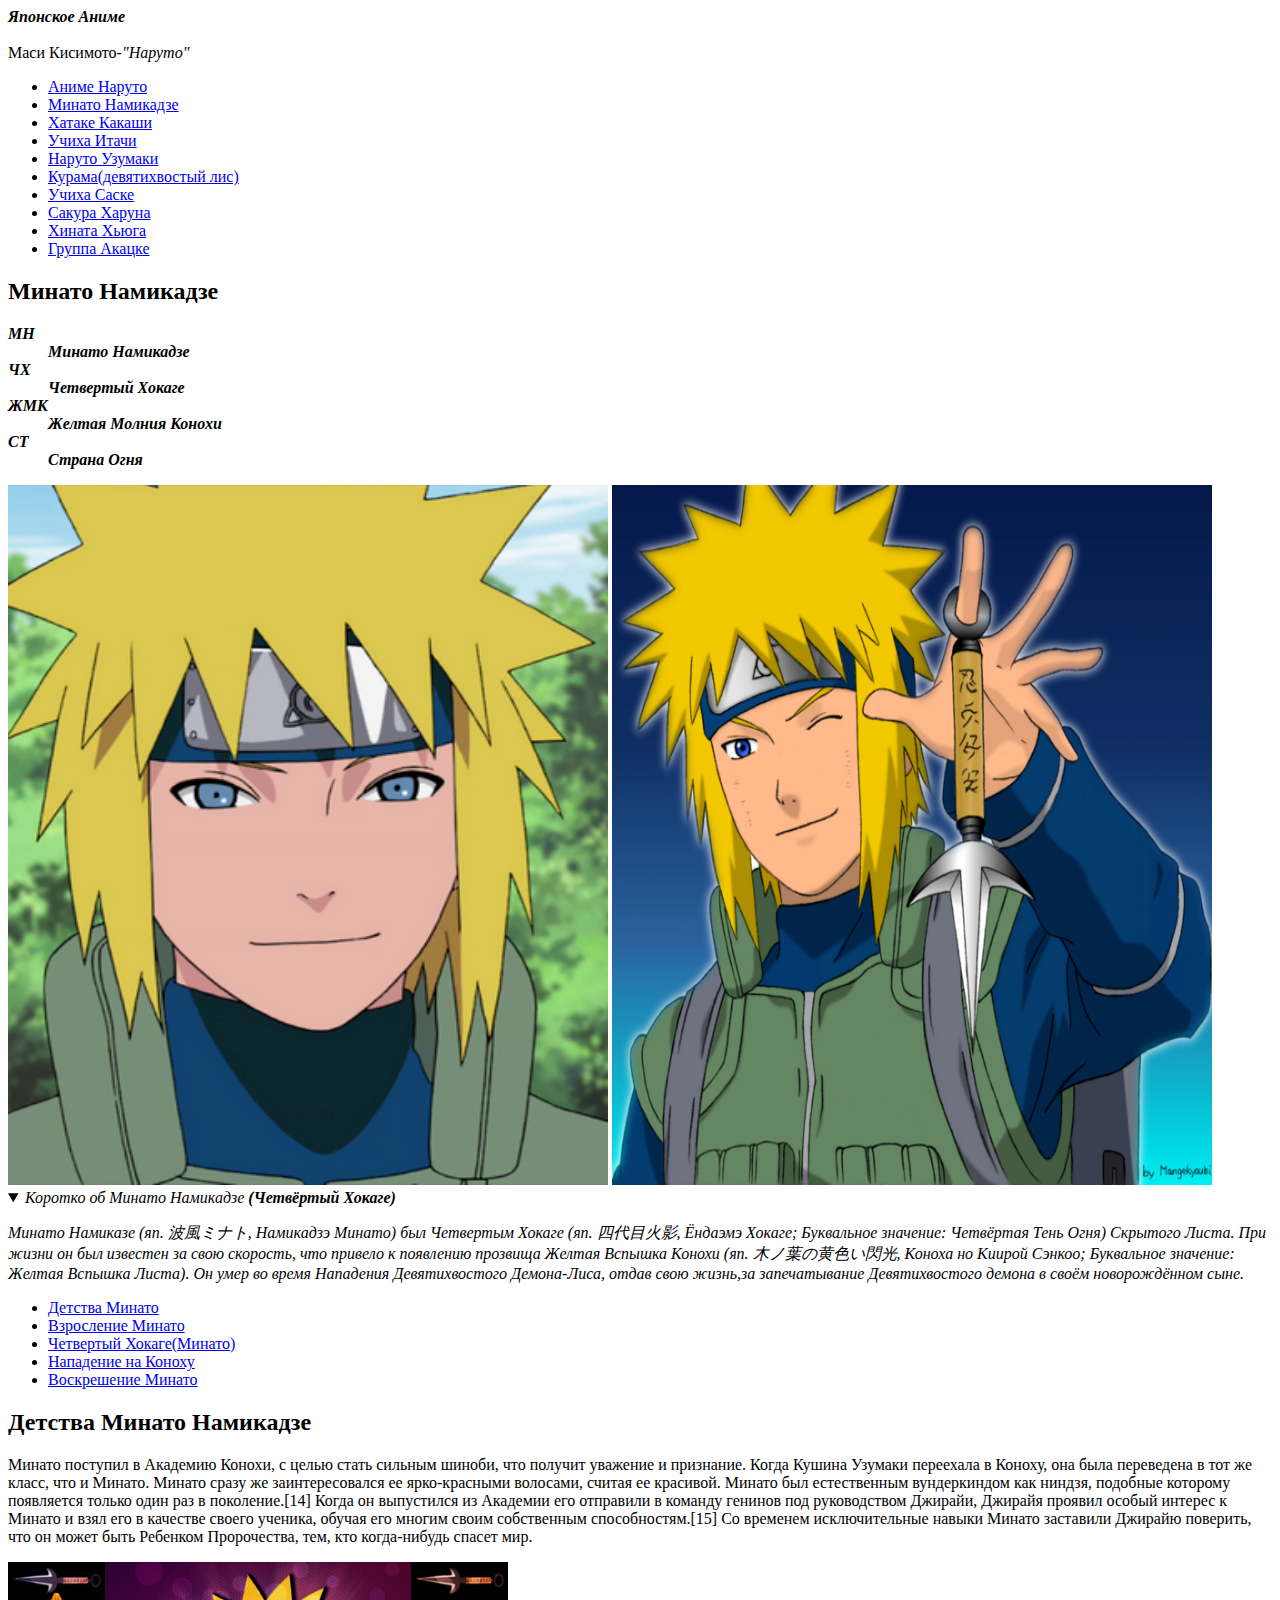
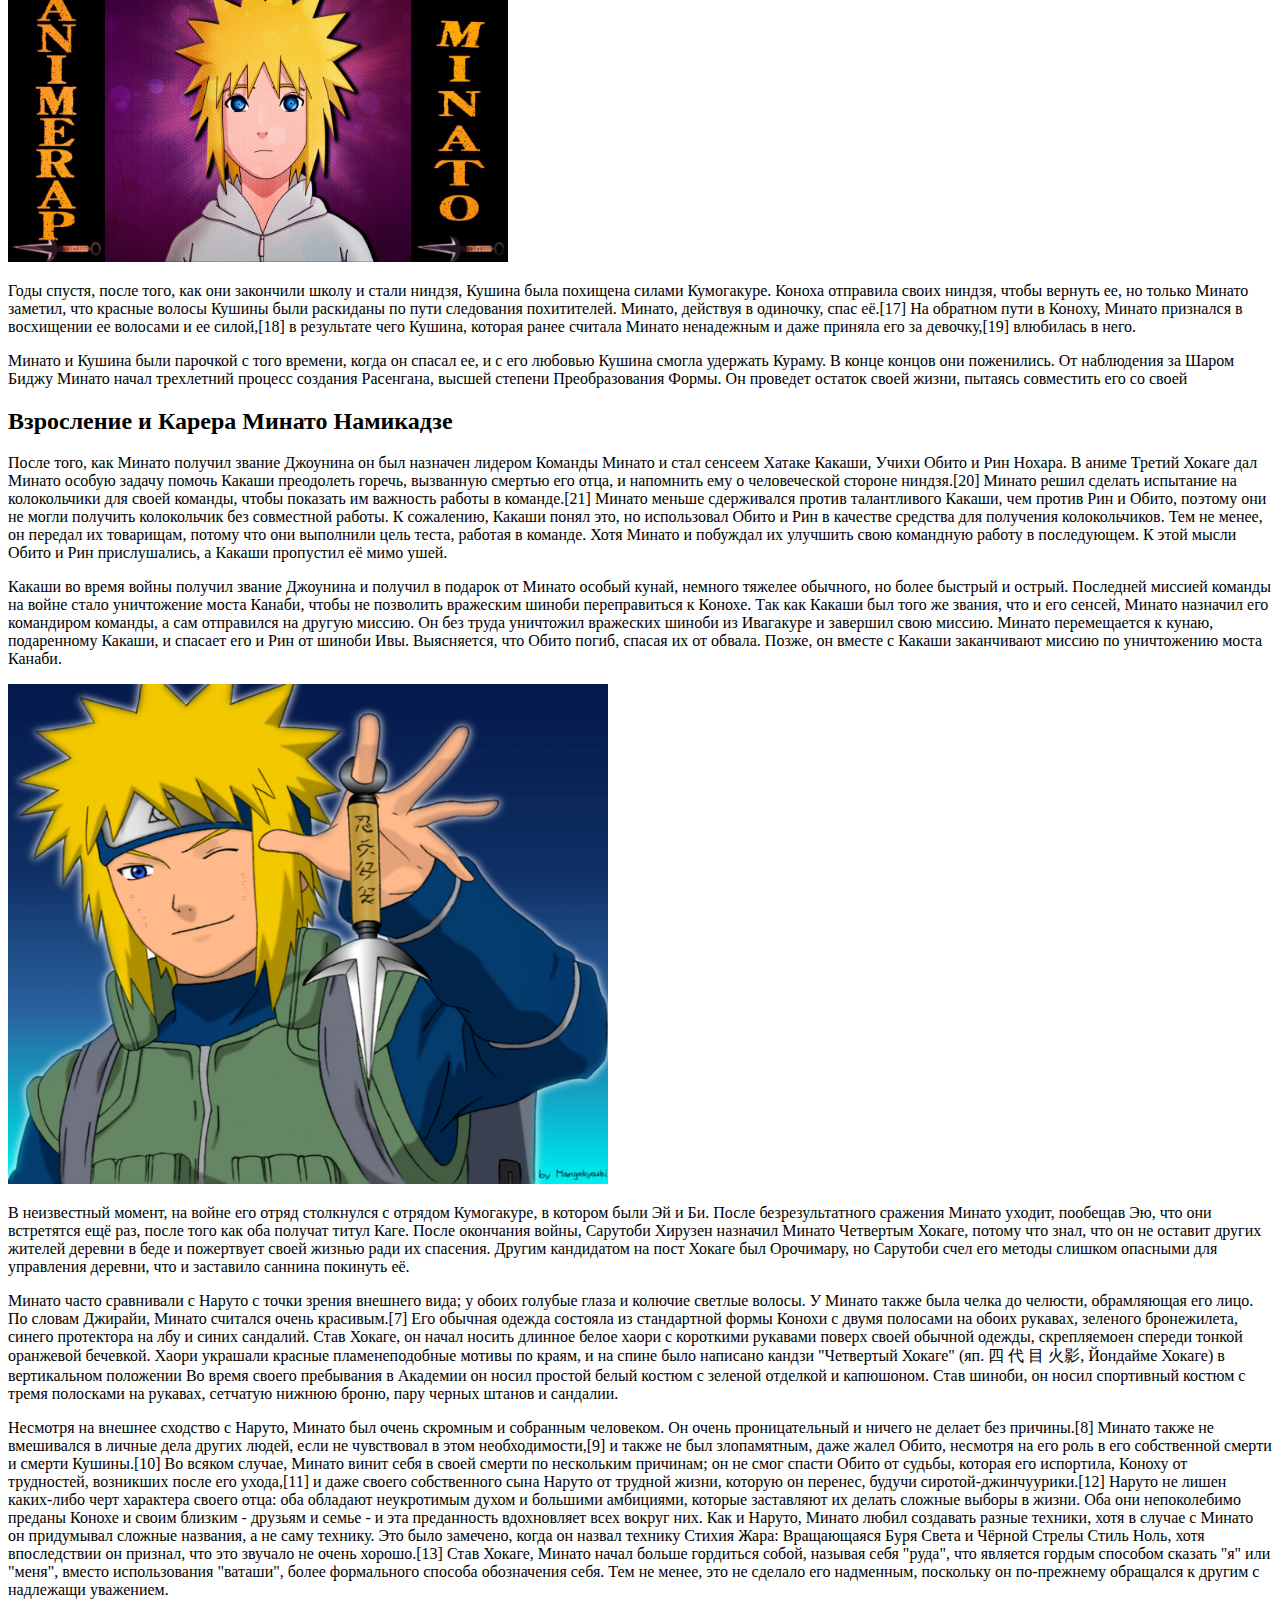
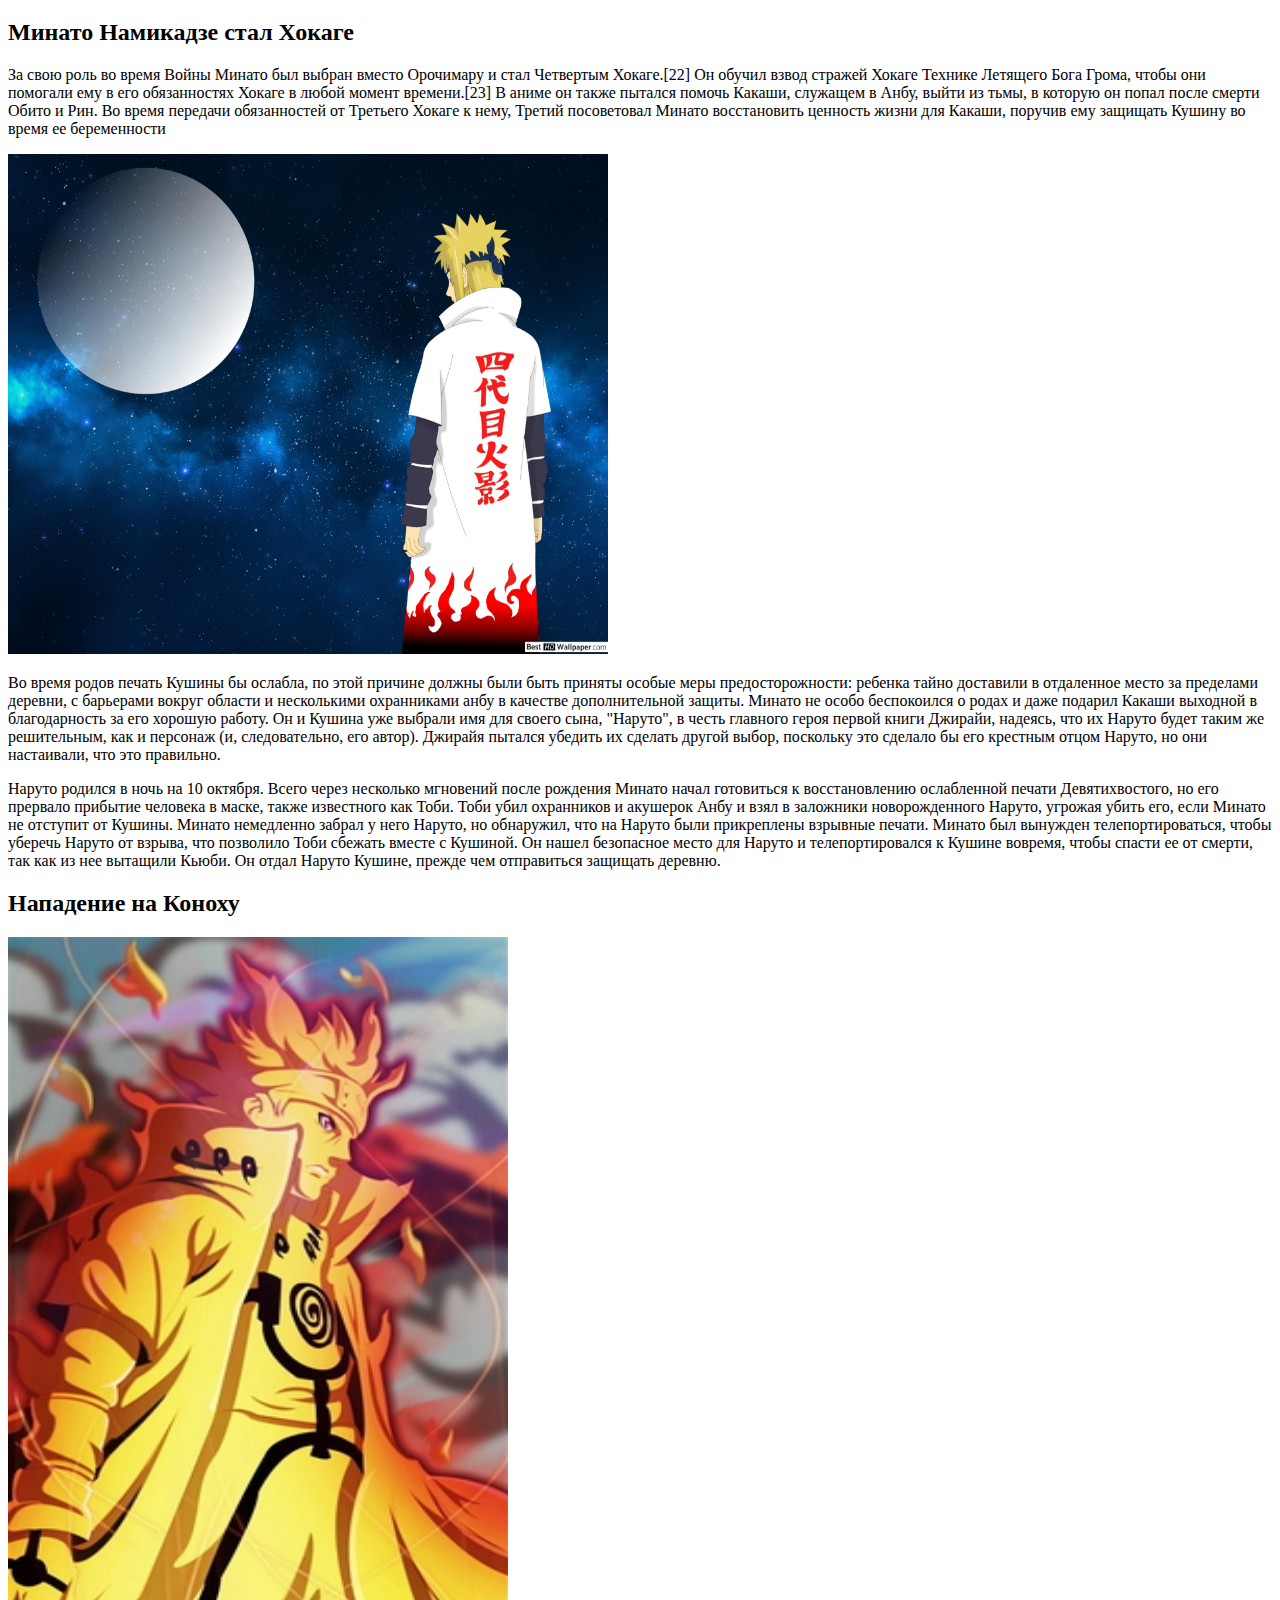
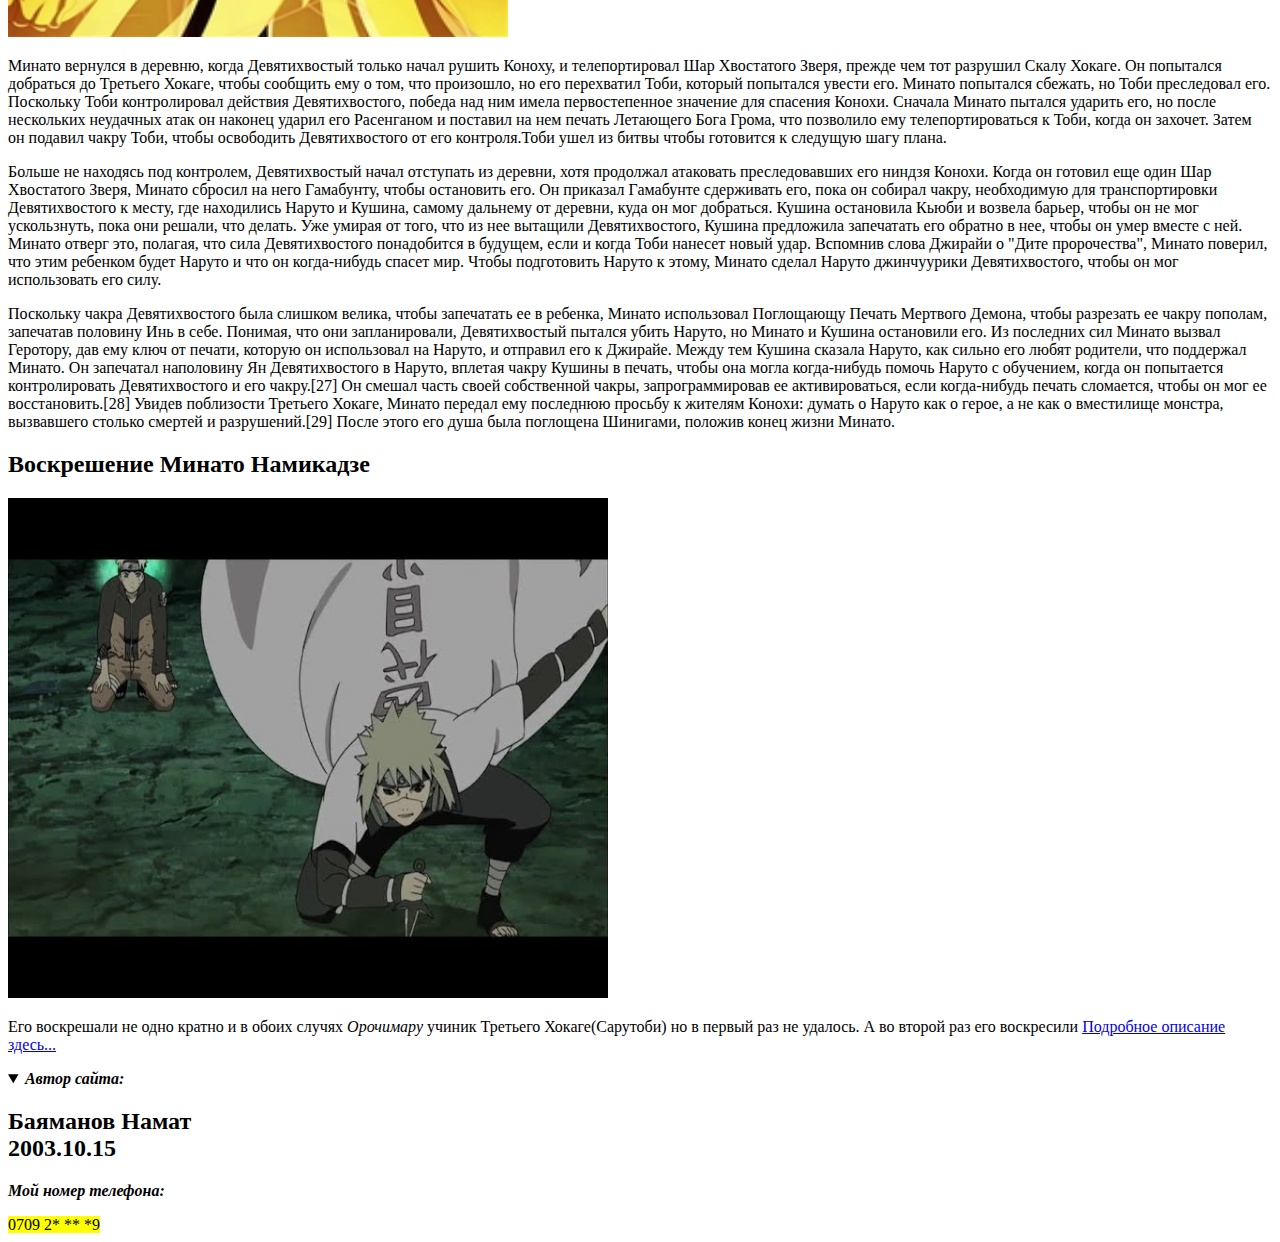
<file: minato_uzumaki.html>
<!DOCTYPE html>
<html lang="en">
  <head>
    <meta charset="UTF-8" />
    <meta http-equiv="X-UA-Compatible" content="IE=edge" />
    <meta name="viewport" content="width=device-width, initial-scale=1.0" />
    <title>Minato story</title>
  </head>

  <body>
    <aside>
      <em><strong>Японское Аниме</strong></em>
    </aside>
    <br />

    Маси Кисимото-<cite>"Наруто"</cite>
    <nav>
      <ul>
        <li><a href="index.html">Аниме Наруто</a></li>

        <li><a href="./minato_uzumaki.html">Минато Намикадзе</a></li>

        <li><a href="./hatake_kakashi.html">Хатаке Какаши</a></li>

        <li><a href="./uchiha_itachi.html">Учиха Итачи</a></li>

        <li><a href="./uzumaki_naruto.html">Наруто Узумаки</a></li>

        <li><a href="./kurama.html">Курама(девятихвостый лис)</a></li>

        <li><a href="./uchiha_sasuke.html">Учиха Саске</a></li>

        <li><a href="./sakura_haruna.html">Сакура Харуна</a></li>

        <li><a href="./hinata_hyuga.html">Хината Хьюга</a></li>

        <li><a href="./toby's group.html">Группа Акацке</a></li>
      </ul>
    </nav>

    <header>
      <h2>Минато Намикадзе</h2>
    </header>
    <b>
      <em>
        <dl>
          <dt>МН</dt>
          <dd>Минато Намикадзе</dd>
          <dt>ЧХ</dt>
          <dd>Четвертый Хокаге</dd>
          <dt>ЖМК</dt>
          <dd>Желтая Молния Конохи</dd>
          <dt>СТ</dt>
          <dd>Страна Огня</dd>
        </dl>
      </em>
    </b>

    <img src="./images/1_minato.png" alt="name" width="600" height="700" />

    <img src="./images/3_minato.png" alt="he"width="600"height="700">
    <details open>
      <summary>
        <em>Коротко об Минато Намикадзе <strong>(Четвёртый Хокаге)</strong></em>
      </summary>

      <em>
        <article>
          <p>
            Минато Намиказе (яп. 波風ミナト, Намикадзэ Минато) был Четвертым
            Хокаге (яп. 四代目火影, Ёндаэмэ Хокаге; Буквальное значение:
            Четвёртая Тень Огня) Скрытого Листа. При жизни он был известен за
            свою скорость, что привело к появлению прозвища Желтая Вспышка
            Конохи (яп. 木ノ葉の黄色い閃光, Коноха но Киирой Сэнкоо; Буквальное
            значение: Желтая Вспышка Листа). Он умер во время Нападения
            Девятихвостого Демона-Лиса, отдав свою жизнь,за запечатывание
            Девятихвостого демона в своём новорождённом сыне.
          </p>
        </article>
      </em>
    </details>

    <main>
      <nav>
        <ul>
          <li><a href="#childhood">Детства Минато</a></li>
          <li><a href="#growing up">Взросление Минато</a></li>
          <li><a href="#became">Четвертый Хокаге(Минато)</a></li>
          <li><a href="#attack on konoha">Нападение на Коноху</a></li>
          <li><a href="#recurrection">Воскрешение Минато</a></li>
        </ul>
      </nav>

      <section id="childhood">
        <h2>Детства Минато Намикадзе</h2>

        <p>
          Минато поступил в Академию Конохи, с целью стать сильным шиноби, что
          получит уважение и признание. Когда Кушина Узумаки переехала в Коноху,
          она была переведена в тот же класс, что и Минато. Минато сразу же
          заинтересовался ее ярко-красными волосами, считая ее красивой. Минато
          был естественным вундеркиндом как ниндзя, подобные которому появляется
          только один раз в поколение.[14] Когда он выпустился из Академии его
          отправили в команду генинов под руководством Джирайи, Джирайя проявил
          особый интерес к Минато и взял его в качестве своего ученика, обучая
          его многим своим собственным способностям.[15] Со временем
          исключительные навыки Минато заставили Джирайю поверить, что он может
          быть Ребенком Пророчества, тем, кто когда-нибудь спасет мир.
        </p>
        <img
          src="./images/4_minato.jpg"
          alt="childhood"
          width="500"
          height="300"
        />
        <p>
          Годы спустя, после того, как они закончили школу и стали ниндзя,
          Кушина была похищена силами Кумогакуре. Коноха отправила своих ниндзя,
          чтобы вернуть ее, но только Минато заметил, что красные волосы Кушины
          были раскиданы по пути следования похитителей. Минато, действуя в
          одиночку, спас её.[17] На обратном пути в Коноху, Минато признался в
          восхищении ее волосами и ее силой,[18] в результате чего Кушина,
          которая ранее считала Минато ненадежным и даже приняла его за
          девочку,[19] влюбилась в него.
        </p>

        <p>
          Минато и Кушина были парочкой с того времени, когда он спасал ее, и с
          его любовью Кушина смогла удержать Кураму. В конце концов они
          поженились. От наблюдения за Шаром Биджу Минато начал трехлетний
          процесс создания Расенгана, высшей степени Преобразования Формы. Он
          проведет остаток своей жизни, пытаясь совместить его со своей
        </p>
      </section>

      <section id="growing up">
        <h2>Взросление и Карера Минато Намикадзе</h2>

        <p>
          После того, как Минато получил звание Джоунина он был назначен лидером
          Команды Минато и стал сенсеем Хатаке Какаши, Учихи Обито и Рин Нохара.
          В аниме Третий Хокаге дал Минато особую задачу помочь Какаши
          преодолеть горечь, вызванную смертью его отца, и напомнить ему о
          человеческой стороне ниндзя.[20] Минато решил сделать испытание на
          колокольчики для своей команды, чтобы показать им важность работы в
          команде.[21] Минато меньше сдерживался против талантливого Какаши, чем
          против Рин и Обито, поэтому они не могли получить колокольчик без
          совместной работы. К сожалению, Какаши понял это, но использовал Обито
          и Рин в качестве средства для получения колокольчиков. Тем не менее,
          он передал их товарищам, потому что они выполнили цель теста, работая
          в команде. Хотя Минато и побуждал их улучшить свою командную работу в
          последующем. К этой мысли Обито и Рин прислушались, а Какаши пропустил
          её мимо ушей.
        </p>

        <p>
          Какаши во время войны получил звание Джоунина и получил в подарок от
          Минато особый кунай, немного тяжелее обычного, но более быстрый и
          острый. Последней миссией команды на войне стало уничтожение моста
          Канаби, чтобы не позволить вражеским шиноби переправиться к Конохе.
          Так как Какаши был того же звания, что и его сенсей, Минато назначил
          его командиром команды, а сам отправился на другую миссию. Он без
          труда уничтожил вражеских шиноби из Ивагакуре и завершил свою миссию.
          Минато перемещается к кунаю, подаренному Какаши, и спасает его и Рин
          от шиноби Ивы. Выясняется, что Обито погиб, спасая их от обвала.
          Позже, он вместе с Какаши заканчивают миссию по уничтожению моста
          Канаби.
        </p>

        <img src="./images/3_minato.png" alt="sky" width="600" height="500" />
        <p>
          В неизвестный момент, на войне его отряд столкнулся с отрядом
          Кумогакуре, в котором были Эй и Би. После безрезультатного сражения
          Минато уходит, пообещав Эю, что они встретятся ещё раз, после того как
          оба получат титул Каге. После окончания войны, Сарутоби Хирузен
          назначил Минато Четвертым Хокаге, потому что знал, что он не оставит
          других жителей деревни в беде и пожертвует своей жизнью ради их
          спасения. Другим кандидатом на пост Хокаге был Орочимару, но Сарутоби
          счел его методы слишком опасными для управления деревни, что и
          заставило саннина покинуть её.
        </p>
        <p>
          Минато часто сравнивали с Наруто с точки зрения внешнего вида; у обоих
          голубые глаза и колючие светлые волосы. У Минато также была челка до
          челюсти, обрамляющая его лицо. По словам Джирайи, Минато считался
          очень красивым.[7] Его обычная одежда состояла из стандартной формы
          Конохи с двумя полосами на обоих рукавах, зеленого бронежилета, синего
          протектора на лбу и синих сандалий. Став Хокаге, он начал носить
          длинное белое хаори с короткими рукавами поверх своей обычной одежды,
          скрепляемоен спереди тонкой оранжевой бечевкой. Хаори украшали красные
          пламенеподобные мотивы по краям, и на спине было написано кандзи
          "Четвертый Хокаге" (яп. 四 代 目 火影, Йондайме Хокаге) в вертикальном
          положении Во время своего пребывания в Академии он носил простой белый
          костюм с зеленой отделкой и капюшоном. Став шиноби, он носил
          спортивный костюм с тремя полосками на рукавах, сетчатую нижнюю броню,
          пару черных штанов и сандалии.
        </p>

        <p>
          Несмотря на внешнее сходство с Наруто, Минато был очень скромным и
          собранным человеком. Он очень проницательный и ничего не делает без
          причины.[8] Минато также не вмешивался в личные дела других людей,
          если не чувствовал в этом необходимости,[9] и также не был
          злопамятным, даже жалел Обито, несмотря на его роль в его собственной
          смерти и смерти Кушины.[10] Во всяком случае, Минато винит себя в
          своей смерти по нескольким причинам; он не смог спасти Обито от
          судьбы, которая его испортила, Коноху от трудностей, возникших после
          его ухода,[11] и даже своего собственного сына Наруто от трудной
          жизни, которую он перенес, будучи сиротой-джинчуурики.[12] Наруто не
          лишен каких-либо черт характера своего отца: оба обладают неукротимым
          духом и большими амбициями, которые заставляют их делать сложные
          выборы в жизни. Оба они непоколебимо преданы Конохе и своим близким -
          друзьям и семье - и эта преданность вдохновляет всех вокруг них. Как и
          Наруто, Минато любил создавать разные техники, хотя в случае с Минато
          он придумывал сложные названия, а не саму технику. Это было замечено,
          когда он назвал технику Стихия Жара: Вращающаяся Буря Света и Чёрной
          Стрелы Стиль Ноль, хотя впоследствии он признал, что это звучало не
          очень хорошо.[13] Став Хокаге, Минато начал больше гордиться собой,
          называя себя "руда", что является гордым способом сказать "я" или
          "меня", вместо использования "ваташи", более формального способа
          обозначения себя. Тем не менее, это не сделало его надменным,
          поскольку он по-прежнему обращался к другим с надлежащи уважением.
        </p>
      </section>

      <section id="became">
        <h2>Минато Намикадзе стал <strong>Хокаге</strong></h2>

        <p>
          За свою роль во время Войны Минато был выбран вместо Орочимару и стал
          Четвертым Хокаге.[22] Он обучил взвод стражей Хокаге Технике Летящего
          Бога Грома, чтобы они помогали ему в его обязанностях Хокаге в любой
          момент времени.[23] В аниме он также пытался помочь Какаши, служащем в
          Анбу, выйти из тьмы, в которую он попал после смерти Обито и Рин. Во
          время передачи обязанностей от Третьего Хокаге к нему, Третий
          посоветовал Минато восстановить ценность жизни для Какаши, поручив ему
          защищать Кушину во время ее беременности
        </p>
        <img src="./images/5_minato.jpg" alt="sky" width="600" height="500" />
        <p>
          Во время родов печать Кушины бы ослабла, по этой причине должны были
          быть приняты особые меры предосторожности: ребенка тайно доставили в
          отдаленное место за пределами деревни, с барьерами вокруг области и
          несколькими охранниками анбу в качестве дополнительной защиты. Минато
          не особо беспокоился о родах и даже подарил Какаши выходной в
          благодарность за его хорошую работу. Он и Кушина уже выбрали имя для
          своего сына, "Наруто", в честь главного героя первой книги Джирайи,
          надеясь, что их Наруто будет таким же решительным, как и персонаж (и,
          следовательно, его автор). Джирайя пытался убедить их сделать другой
          выбор, поскольку это сделало бы его крестным отцом Наруто, но они
          настаивали, что это правильно.
        </p>

        <p>
          Наруто родился в ночь на 10 октября. Всего через несколько мгновений
          после рождения Минато начал готовиться к восстановлению ослабленной
          печати Девятихвостого, но его прервало прибытие человека в маске,
          также известного как Тоби. Тоби убил охранников и акушерок Анбу и взял
          в заложники новорожденного Наруто, угрожая убить его, если Минато не
          отступит от Кушины. Минато немедленно забрал у него Наруто, но
          обнаружил, что на Наруто были прикреплены взрывные печати. Минато был
          вынужден телепортироваться, чтобы уберечь Наруто от взрыва, что
          позволило Тоби сбежать вместе с Кушиной. Он нашел безопасное место для
          Наруто и телепортировался к Кушине вовремя, чтобы спасти ее от смерти,
          так как из нее вытащили Кьюби. Он отдал Наруто Кушине, прежде чем
          отправиться защищать деревню.
        </p>
      </section>

      <section id="attack on konoha">
        <h2>
          <strong>Нападение на Коноху</strong>
        </h2>
        <img src="./images/4_naruto.jpg" alt="he" width="500" height="700" />
        <p>
          Минато вернулся в деревню, когда Девятихвостый только начал рушить
          Коноху, и телепортировал Шар Хвостатого Зверя, прежде чем тот разрушил
          Скалу Хокаге. Он попытался добраться до Третьего Хокаге, чтобы
          сообщить ему о том, что произошло, но его перехватил Тоби, который
          попытался увести его. Минато попытался сбежать, но Тоби преследовал
          его. Поскольку Тоби контролировал действия Девятихвостого, победа над
          ним имела первостепенное значение для спасения Конохи. Сначала Минато
          пытался ударить его, но после нескольких неудачных атак он наконец
          ударил его Расенганом и поставил на нем печать Летающего Бога Грома,
          что позволило ему телепортироваться к Тоби, когда он захочет. Затем он
          подавил чакру Тоби, чтобы освободить Девятихвостого от его
          контроля.Тоби ушел из битвы чтобы готовится к следущую шагу плана.
        </p>

        <p>
          Больше не находясь под контролем, Девятихвостый начал отступать из
          деревни, хотя продолжал атаковать преследовавших его ниндзя Конохи.
          Когда он готовил еще один Шар Хвостатого Зверя, Минато сбросил на него
          Гамабунту, чтобы остановить его. Он приказал Гамабунте сдерживать его,
          пока он собирал чакру, необходимую для транспортировки Девятихвостого
          к месту, где находились Наруто и Кушина, самому дальнему от деревни,
          куда он мог добраться. Кушина остановила Кьюби и возвела барьер, чтобы
          он не мог ускользнуть, пока они решали, что делать. Уже умирая от
          того, что из нее вытащили Девятихвостого, Кушина предложила запечатать
          его обратно в нее, чтобы он умер вместе с ней. Минато отверг это,
          полагая, что сила Девятихвостого понадобится в будущем, если и когда
          Тоби нанесет новый удар. Вспомнив слова Джирайи о "Дите пророчества",
          Минато поверил, что этим ребенком будет Наруто и что он когда-нибудь
          спасет мир. Чтобы подготовить Наруто к этому, Минато сделал Наруто
          джинчуурики Девятихвостого, чтобы он мог использовать его силу.
        </p>

        <p>
          Поскольку чакра Девятихвостого была слишком велика, чтобы запечатать
          ее в ребенка, Минато использовал Поглощающу Печать Мертвого Демона,
          чтобы разрезать ее чакру пополам, запечатав половину Инь в себе.
          Понимая, что они запланировали, Девятихвостый пытался убить Наруто, но
          Минато и Кушина остановили его. Из последних сил Минато вызвал
          Геротору, дав ему ключ от печати, которую он использовал на Наруто, и
          отправил его к Джирайе. Между тем Кушина сказала Наруто, как сильно
          его любят родители, что поддержал Минато. Он запечатал наполовину Ян
          Девятихвостого в Наруто, вплетая чакру Кушины в печать, чтобы она
          могла когда-нибудь помочь Наруто с обучением, когда он попытается
          контролировать Девятихвостого и его чакру.[27] Он смешал часть своей
          собственной чакры, запрограммировав ее активироваться, если
          когда-нибудь печать сломается, чтобы он мог ее восстановить.[28]
          Увидев поблизости Третьего Хокаге, Минато передал ему последнюю
          просьбу к жителям Конохи: думать о Наруто как о герое, а не как о
          вместилище монстра, вызвавшего столько смертей и разрушений.[29] После
          этого его душа была поглощена Шинигами, положив конец жизни Минато.
        </p>
      </section>

      <section id="recurrection">
        <h2>Воскрешение Минато Намикадзе</h2>
        <img src="./images/6_minato.jpg" alt="they" width="600" height="500" />
        <p>
          Его воскрешали не одно кратно и в обоих случях
          <em>Орочимару</em> учиник Третьего Хокаге(Сарутоби) но в первый раз не
          удалось. А во второй раз его воскресили
          <a
            href="https://naruto.wiki/%D0%9D%D0%B0%D0%BC%D0%B8%D0%BA%D0%B0%D0%B7%D0%B5_%D0%9C%D0%B8%D0%BD%D0%B0%D1%82%D0%BE"
            >Подробное описание здесь...</a
          >
        </p>
      </section>
    </main>

    <footer>
      <details open>
        <summary>
          <em><strong>Автор сайта:</strong></em>
        </summary>

        <h2>
          Баяманов Намат<br />
          2003.10.15
        </h2>
        <p>
          <em><b>Мой номер телефона:</b></em>
        </p>

        <div><mark>0709 2* ** *9</mark></div>
      </details>
    </footer>
  </body>
</html>
</file>
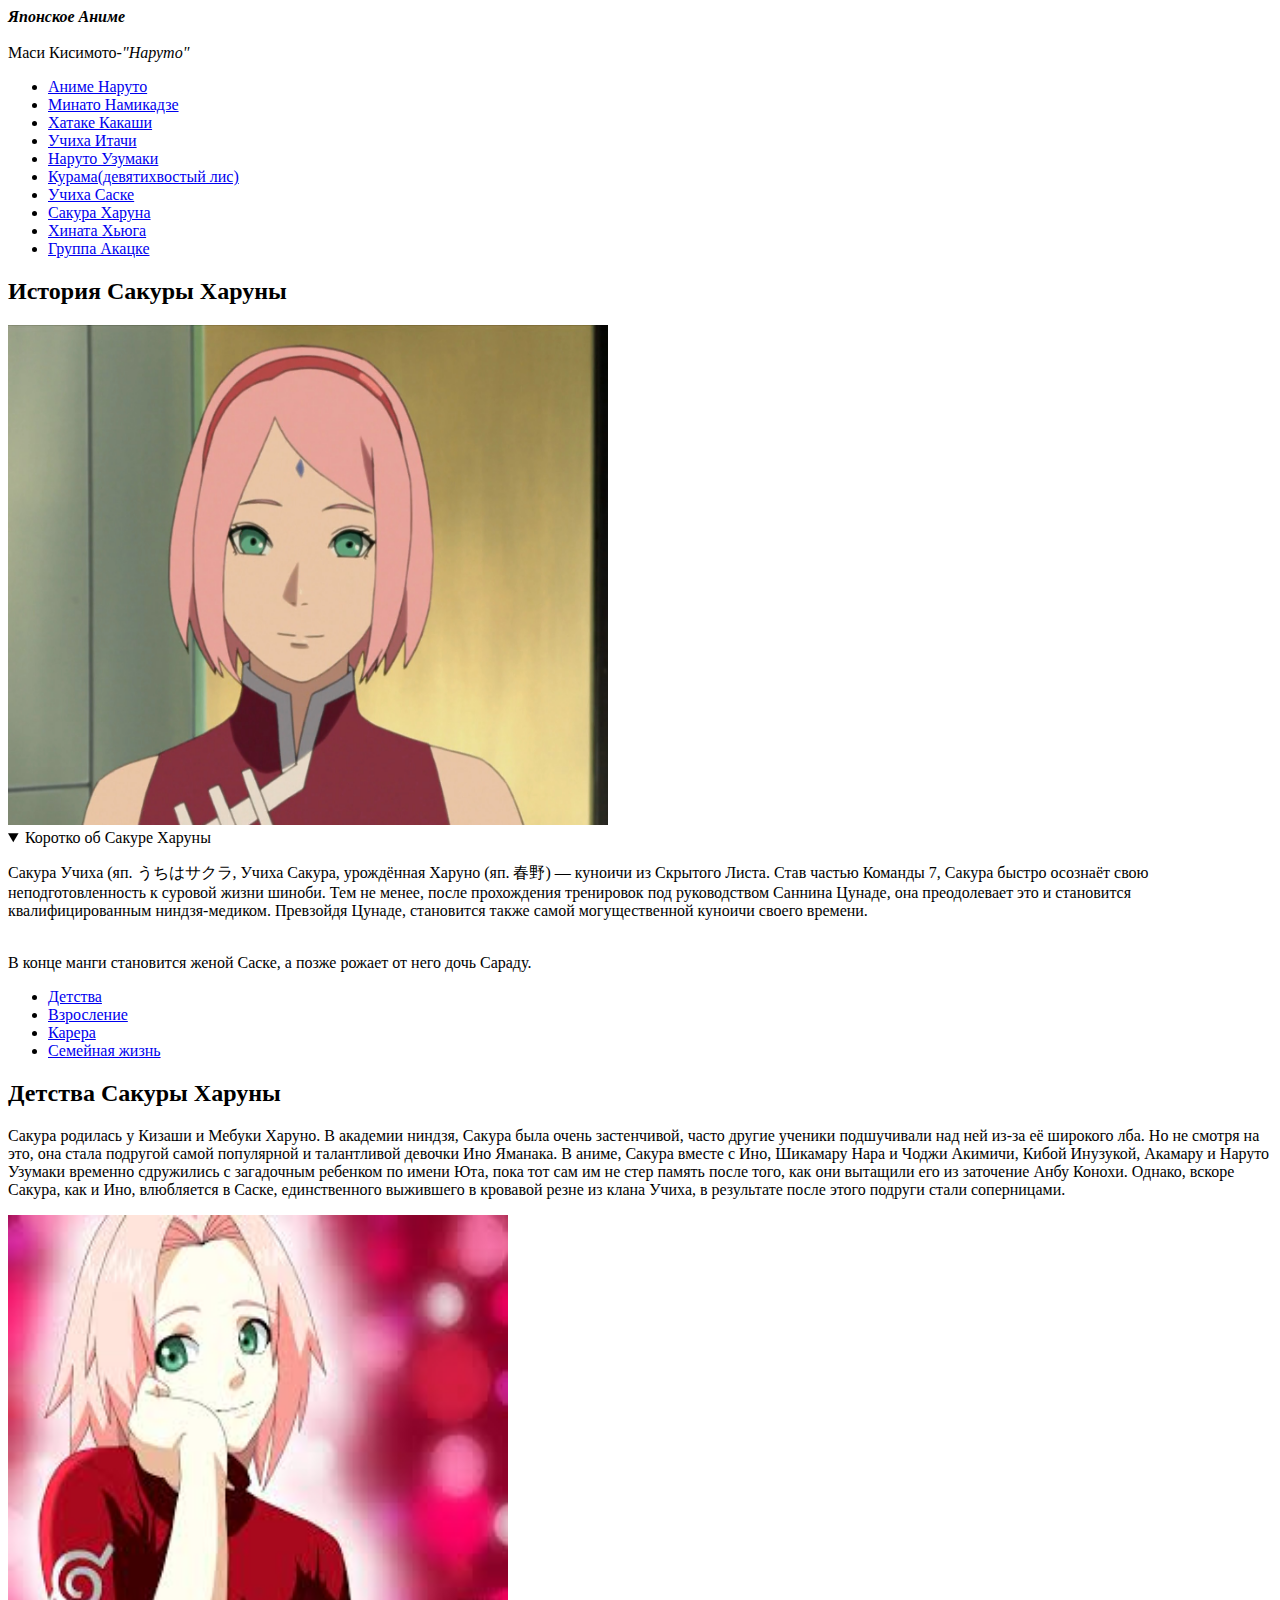
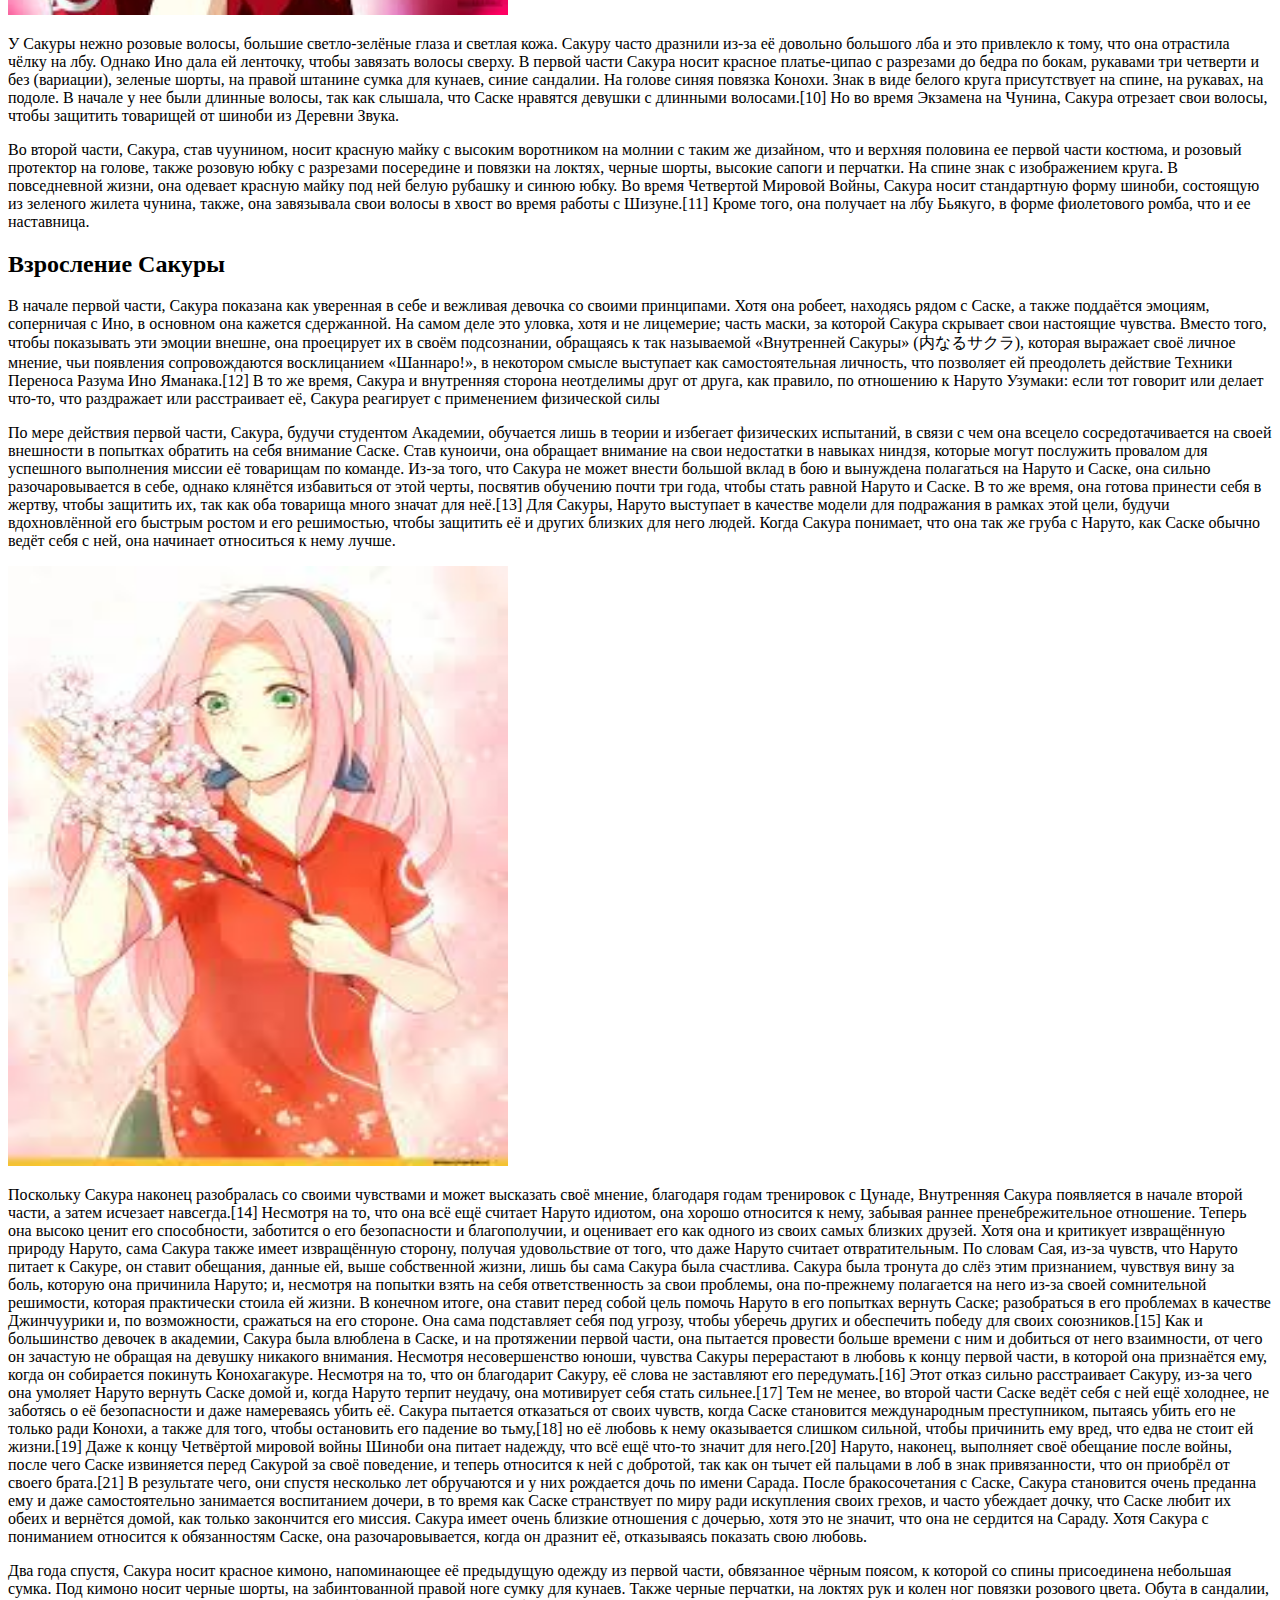
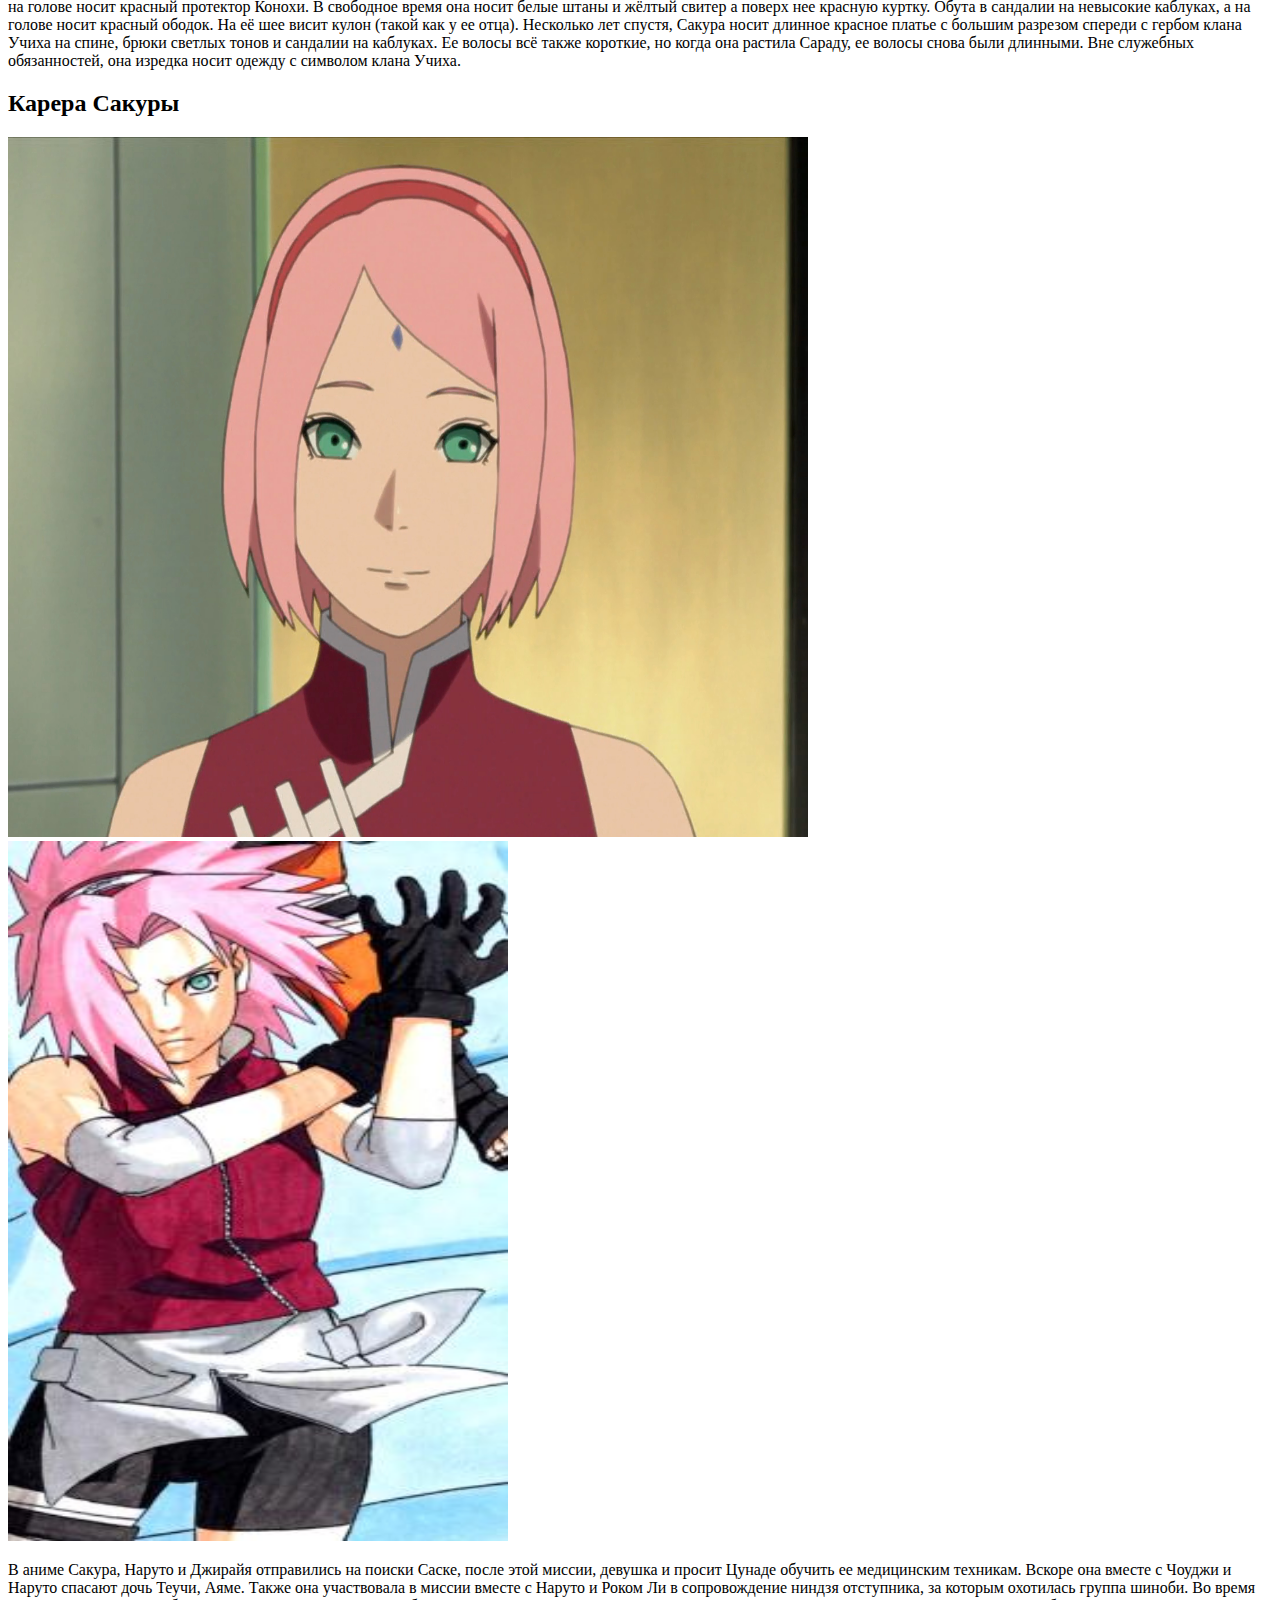
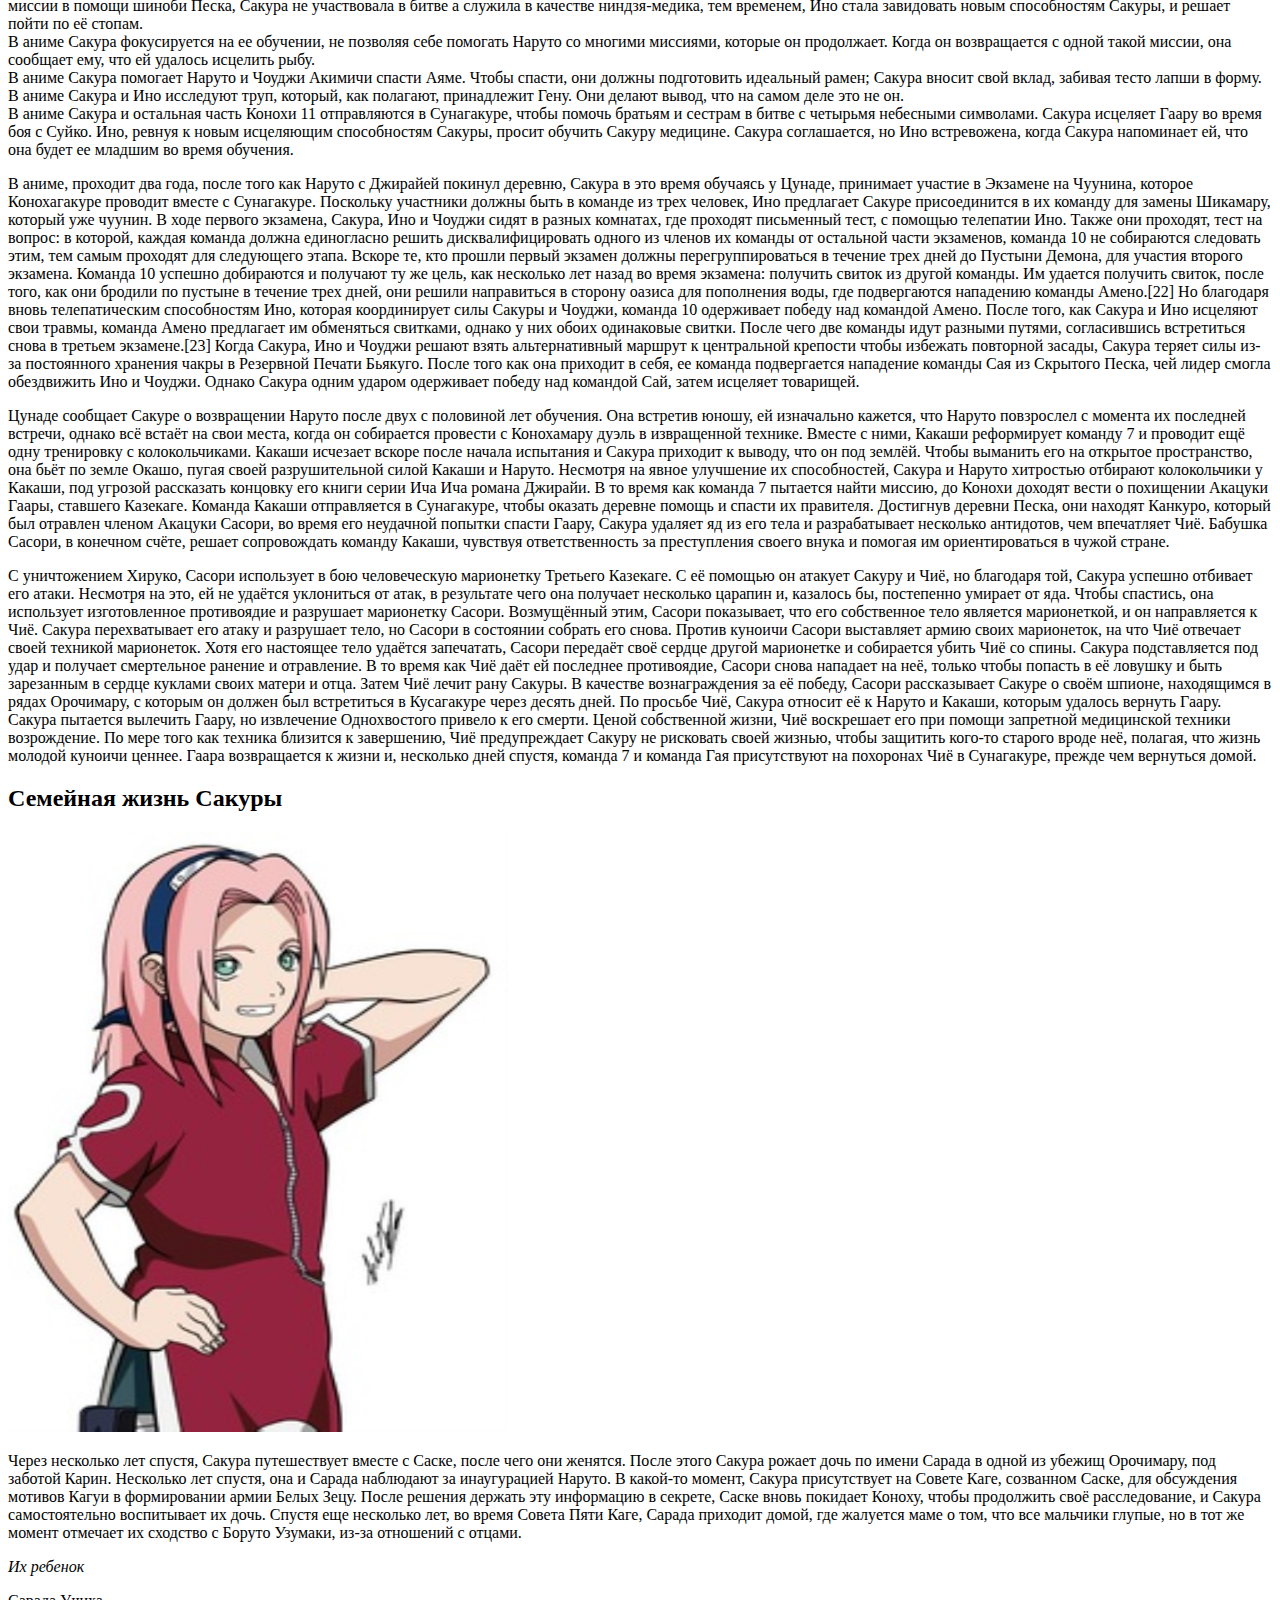
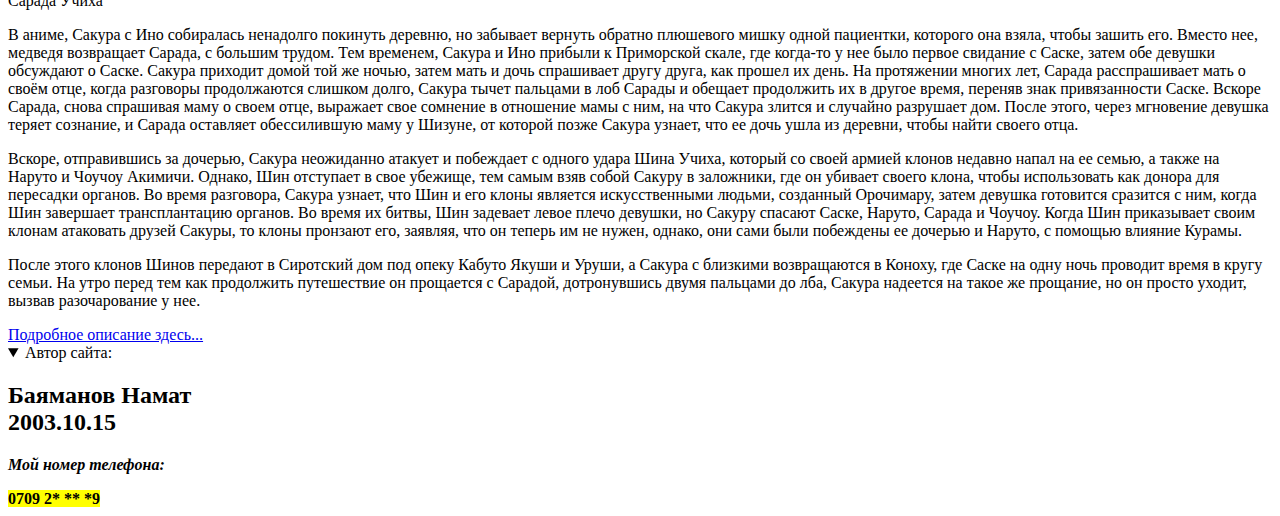
<file: sakura_haruna.html>
<!DOCTYPE html>
<html lang="en">
  <head>
    <meta charset="UTF-8" />
    <meta http-equiv="X-UA-Compatible" content="IE=edge" />
    <meta name="viewport" content="width=device-width, initial-scale=1.0" />
    <title>Sakura story</title>
  </head>

  <body>
    <aside>
      <em><strong>Японское Аниме</strong></em>
    </aside>
    <br />

    Маси Кисимото-<cite>"Наруто"</cite>

    <nav>
      <ul>
        <li><a href="index.html">Аниме Наруто</a></li>

        <li><a href="./minato_uzumaki.html">Минато Намикадзе</a></li>

        <li><a href="./hatake_kakashi.html">Хатаке Какаши</a></li>

        <li><a href="./uchiha_itachi.html">Учиха Итачи</a></li>

        <li><a href="./uzumaki_naruto.html">Наруто Узумаки</a></li>

        <li><a href="./kurama.html">Курама(девятихвостый лис)</a></li>

        <li><a href="./uchiha_sasuke.html">Учиха Саске</a></li>

        <li><a href="./sakura_haruna.html">Сакура Харуна</a></li>

        <li><a href="./hinata_hyuga.html">Хината Хьюга</a></li>

        <li><a href="./toby's group.html">Группа Акацке</a></li>
      </ul>
    </nav>

    <header>
      <h2>История Сакуры Харуны</h2>
    </header>

    <img src="./images/1_sacura.png" alt="name" width="600" height="500" />

    <details open>
      <summary>Коротко об Сакуре Харуны</summary>

      <article>
        <p>
          Сакура Учиха (яп. うちはサクラ, Учиха Сакура, урождённая Харуно (яп.
          春野) — куноичи из Скрытого Листа. Став частью Команды 7, Сакура
          быстро осознаёт свою неподготовленность к суровой жизни шиноби. Тем не
          менее, после прохождения тренировок под руководством Саннина Цунаде,
          она преодолевает это и становится квалифицированным ниндзя-медиком.
          Превзойдя Цунаде, становится также самой могущественной куноичи своего
          времени.
        </p>
        <br />
        <aside>
          В конце манги становится женой Саске, а позже рожает от него дочь
          Сараду.
        </aside>
      </article>
    </details>

    <main>
      <nav>
        <ul>
          <li><a href="#childhood">Детства</a></li>
          <li><a href="#growing up">Взросление</a></li>
          <li><a href="#carer">Карера</a></li>
          <li><a href="#family">Семейная жизнь</a></li>
        </ul>
      </nav>

      <section id="childhood">
        <h2>Детства Сакуры Харуны</h2>

        <p>
          Сакура родилась у Кизаши и Мебуки Харуно. В академии ниндзя, Сакура
          была очень застенчивой, часто другие ученики подшучивали над ней из-за
          её широкого лба. Но не смотря на это, она стала подругой самой
          популярной и талантливой девочки Ино Яманака. В аниме, Сакура вместе с
          Ино, Шикамару Нара и Чоджи Акимичи, Кибой Инузукой, Акамару и Наруто
          Узумаки временно сдружились с загадочным ребенком по имени Юта, пока
          тот сам им не стер память после того, как они вытащили его из
          заточение Анбу Конохи. Однако, вскоре Сакура, как и Ино, влюбляется в
          Саске, единственного выжившего в кровавой резне из клана Учиха, в
          результате после этого подруги стали соперницами.
        </p>
        <img
          src="./images/4_sacura.jpg"
          alt="childhood"
          width="500"
          height="400"
        />

        <p>
          У Сакуры нежно розовые волосы, большие светло-зелёные глаза и светлая
          кожа. Сакуру часто дразнили из-за её довольно большого лба и это
          привлекло к тому, что она отрастила чёлку на лбу. Однако Ино дала ей
          ленточку, чтобы завязать волосы сверху. В первой части Сакура носит
          красное платье-ципао с разрезами до бедра по бокам, рукавами три
          четверти и без (вариации), зеленые шорты, на правой штанине сумка для
          кунаев, синие сандалии. На голове синяя повязка Конохи. Знак в виде
          белого круга присутствует на спине, на рукавах, на подоле. В начале у
          нее были длинные волосы, так как слышала, что Саске нравятся девушки с
          длинными волосами.[10] Но во время Экзамена на Чунина, Сакура отрезает
          свои волосы, чтобы защитить товарищей от шиноби из Деревни Звука.
        </p>

        <p>
          Во второй части, Сакура, став чуунином, носит красную майку с высоким
          воротником на молнии с таким же дизайном, что и верхняя половина ее
          первой части костюма, и розовый протектор на голове, также розовую
          юбку с разрезами посередине и повязки на локтях, черные шорты, высокие
          сапоги и перчатки. На спине знак с изображением круга. В повседневной
          жизни, она одевает красную майку под ней белую рубашку и синюю юбку.
          Во время Четвертой Мировой Войны, Сакура носит стандартную форму
          шиноби, состоящую из зеленого жилета чунина, также, она завязывала
          свои волосы в хвост во время работы с Шизуне.[11] Кроме того, она
          получает на лбу Бьякуго, в форме фиолетового ромба, что и ее
          наставница.
        </p>
      </section>

      <article id="growing up">
        <h2>Взросление Сакуры</h2>

        <p>
          В начале первой части, Сакура показана как уверенная в себе и вежливая
          девочка со своими принципами. Хотя она робеет, находясь рядом с Саске,
          а также поддаётся эмоциям, соперничая с Ино, в основном она кажется
          сдержанной. На самом деле это уловка, хотя и не лицемерие; часть
          маски, за которой Сакура скрывает свои настоящие чувства. Вместо того,
          чтобы показывать эти эмоции внешне, она проецирует их в своём
          подсознании, обращаясь к так называемой «Внутренней Сакуры»
          (内なるサクラ), которая выражает своё личное мнение, чьи появления
          сопровождаются восклицанием «Шаннаро!», в некотором смысле выступает
          как самостоятельная личность, что позволяет ей преодолеть действие
          Техники Переноса Разума Ино Яманака.[12] В то же время, Сакура и
          внутренняя сторона неотделимы друг от друга, как правило, по отношению
          к Наруто Узумаки: если тот говорит или делает что-то, что раздражает
          или расстраивает её, Сакура реагирует с применением физической силы
        </p>

        <p>
          По мере действия первой части, Сакура, будучи студентом Академии,
          обучается лишь в теории и избегает физических испытаний, в связи с чем
          она всецело сосредотачивается на своей внешности в попытках обратить
          на себя внимание Саске. Став куноичи, она обращает внимание на свои
          недостатки в навыках ниндзя, которые могут послужить провалом для
          успешного выполнения миссии её товарищам по команде. Из-за того, что
          Сакура не может внести большой вклад в бою и вынуждена полагаться на
          Наруто и Саске, она сильно разочаровывается в себе, однако клянётся
          избавиться от этой черты, посвятив обучению почти три года, чтобы
          стать равной Наруто и Саске. В то же время, она готова принести себя в
          жертву, чтобы защитить их, так как оба товарища много значат для
          неё.[13] Для Сакуры, Наруто выступает в качестве модели для подражания
          в рамках этой цели, будучи вдохновлённой его быстрым ростом и его
          решимостью, чтобы защитить её и других близких для него людей. Когда
          Сакура понимает, что она так же груба с Наруто, как Саске обычно ведёт
          себя с ней, она начинает относиться к нему лучше.
        </p>
        <img
          src="./images/3_sacura.jpg"
          alt="beautiful"
          width="500"
          height="600"
        />
        <p>
          Поскольку Сакура наконец разобралась со своими чувствами и может
          высказать своё мнение, благодаря годам тренировок с Цунаде, Внутренняя
          Сакура появляется в начале второй части, а затем исчезает
          навсегда.[14] Несмотря на то, что она всё ещё считает Наруто идиотом,
          она хорошо относится к нему, забывая раннее пренебрежительное
          отношение. Теперь она высоко ценит его способности, заботится о его
          безопасности и благополучии, и оценивает его как одного из своих самых
          близких друзей. Хотя она и критикует извращённую природу Наруто, сама
          Сакура также имеет извращённую сторону, получая удовольствие от того,
          что даже Наруто считает отвратительным. По словам Сая, из-за чувств,
          что Наруто питает к Сакуре, он ставит обещания, данные ей, выше
          собственной жизни, лишь бы сама Сакура была счастлива. Сакура была
          тронута до слёз этим признанием, чувствуя вину за боль, которую она
          причинила Наруто; и, несмотря на попытки взять на себя ответственность
          за свои проблемы, она по-прежнему полагается на него из-за своей
          сомнительной решимости, которая практически стоила ей жизни. В
          конечном итоге, она ставит перед собой цель помочь Наруто в его
          попытках вернуть Саске; разобраться в его проблемах в качестве
          Джинчуурики и, по возможности, сражаться на его стороне. Она сама
          подставляет себя под угрозу, чтобы уберечь других и обеспечить победу
          для своих союзников.[15] Как и большинство девочек в академии, Сакура
          была влюблена в Саске, и на протяжении первой части, она пытается
          провести больше времени с ним и добиться от него взаимности, от чего
          он зачастую не обращая на девушку никакого внимания. Несмотря
          несовершенство юноши, чувства Сакуры перерастают в любовь к концу
          первой части, в которой она признаётся ему, когда он собирается
          покинуть Конохагакуре. Несмотря на то, что он благодарит Сакуру, её
          слова не заставляют его передумать.[16] Этот отказ сильно расстраивает
          Сакуру, из-за чего она умоляет Наруто вернуть Саске домой и, когда
          Наруто терпит неудачу, она мотивирует себя стать сильнее.[17] Тем не
          менее, во второй части Саске ведёт себя с ней ещё холоднее, не
          заботясь о её безопасности и даже намереваясь убить её. Сакура
          пытается отказаться от своих чувств, когда Саске становится
          международным преступником, пытаясь убить его не только ради Конохи, а
          также для того, чтобы остановить его падение во тьму,[18] но её любовь
          к нему оказывается слишком сильной, чтобы причинить ему вред, что едва
          не стоит ей жизни.[19] Даже к концу Четвёртой мировой войны Шиноби она
          питает надежду, что всё ещё что-то значит для него.[20] Наруто,
          наконец, выполняет своё обещание после войны, после чего Саске
          извиняется перед Сакурой за своё поведение, и теперь относится к ней с
          добротой, так как он тычет ей пальцами в лоб в знак привязанности, что
          он приобрёл от своего брата.[21] В результате чего, они спустя
          несколько лет обручаются и у них рождается дочь по имени Сарада. После
          бракосочетания с Саске, Сакура становится очень преданна ему и даже
          самостоятельно занимается воспитанием дочери, в то время как Саске
          странствует по миру ради искупления своих грехов, и часто убеждает
          дочку, что Саске любит их обеих и вернётся домой, как только
          закончится его миссия. Сакура имеет очень близкие отношения с дочерью,
          хотя это не значит, что она не сердится на Сараду. Хотя Сакура с
          пониманием относится к обязанностям Саске, она разочаровывается, когда
          он дразнит её, отказываясь показать свою любовь.
        </p>

        <p>
          Два года спустя, Сакура носит красное кимоно, напоминающее её
          предыдущую одежду из первой части, обвязанное чёрным поясом, к которой
          со спины присоединена небольшая сумка. Под кимоно носит черные шорты,
          на забинтованной правой ноге сумку для кунаев. Также черные перчатки,
          на локтях рук и колен ног повязки розового цвета. Обута в сандалии, на
          голове носит красный протектор Конохи. В свободное время она носит
          белые штаны и жёлтый свитер а поверх нее красную куртку. Обута в
          сандалии на невысокие каблуках, а на голове носит красный ободок. На
          её шее висит кулон (такой как у ее отца). Несколько лет спустя, Сакура
          носит длинное красное платье с большим разрезом спереди с гербом клана
          Учиха на спине, брюки светлых тонов и сандалии на каблуках. Ее волосы
          всё также короткие, но когда она растила Сараду, ее волосы снова были
          длинными. Вне служебных обязанностей, она изредка носит одежду с
          символом клана Учиха.
        </p>
      </article>

      <div id="carer">
        <h2>Карера Сакуры</h2>

        <img src="./images/1_sacura.png" alt="name" width="800" height="700" />

        <img
          src="./images/2_sacura.jpg"
          alt="strong"
          width="500"
          height="700"
        />
        <p>
          В аниме Сакура, Наруто и Джирайя отправились на поиски Саске, после
          этой миссии, девушка и просит Цунаде обучить ее медицинским техникам.
          Вскоре она вместе с Чоуджи и Наруто спасают дочь Теучи, Аяме. Также
          она участвовала в миссии вместе с Наруто и Роком Ли в сопровождение
          ниндзя отступника, за которым охотилась группа шиноби. Во время миссии
          в помощи шиноби Песка, Сакура не участвовала в битве а служила в
          качестве ниндзя-медика, тем временем, Ино стала завидовать новым
          способностям Сакуры, и решает пойти по её стопам. <br />В аниме Сакура
          фокусируется на ее обучении, не позволяя себе помогать Наруто со
          многими миссиями, которые он продолжает. Когда он возвращается с одной
          такой миссии, она сообщает ему, что ей удалось исцелить рыбу. <br />В
          аниме Сакура помогает Наруто и Чоуджи Акимичи спасти Аяме. Чтобы
          спасти, они должны подготовить идеальный рамен; Сакура вносит свой
          вклад, забивая тесто лапши в форму. <br />В аниме Сакура и Ино
          исследуют труп, который, как полагают, принадлежит Гену. Они делают
          вывод, что на самом деле это не он. <br />В аниме Сакура и остальная
          часть Конохи 11 отправляются в Сунагакуре, чтобы помочь братьям и
          сестрам в битве с четырьмя небесными символами. Сакура исцеляет Гаару
          во время боя с Суйко. Ино, ревнуя к новым исцеляющим способностям
          Сакуры, просит обучить Сакуру медицине. Сакура соглашается, но Ино
          встревожена, когда Сакура напоминает ей, что она будет ее младшим во
          время обучения.
        </p>

        <p>
          В аниме, проходит два года, после того как Наруто с Джирайей покинул
          деревню, Сакура в это время обучаясь у Цунаде, принимает участие в
          Экзамене на Чуунина, которое Конохагакуре проводит вместе с
          Сунагакуре. Поскольку участники должны быть в команде из трех человек,
          Ино предлагает Сакуре присоединится в их команду для замены Шикамару,
          который уже чуунин. В ходе первого экзамена, Сакура, Ино и Чоуджи
          сидят в разных комнатах, где проходят письменный тест, с помощью
          телепатии Ино. Также они проходят, тест на вопрос: в которой, каждая
          команда должна единогласно решить дисквалифицировать одного из членов
          их команды от остальной части экзаменов, команда 10 не собираются
          следовать этим, тем самым проходят для следующего этапа. Вскоре те,
          кто прошли первый экзамен должны перегруппироваться в течение трех
          дней до Пустыни Демона, для участия второго экзамена. Команда 10
          успешно добираются и получают ту же цель, как несколько лет назад во
          время экзамена: получить свиток из другой команды. Им удается получить
          свиток, после того, как они бродили по пустыне в течение трех дней,
          они решили направиться в сторону оазиса для пополнения воды, где
          подвергаются нападению команды Амено.[22] Но благодаря вновь
          телепатическим способностям Ино, которая координирует силы Сакуры и
          Чоуджи, команда 10 одерживает победу над командой Амено. После того,
          как Сакура и Ино исцеляют свои травмы, команда Амено предлагает им
          обменяться свитками, однако у них обоих одинаковые свитки. После чего
          две команды идут разными путями, согласившись встретиться снова в
          третьем экзамене.[23] Когда Сакура, Ино и Чоуджи решают взять
          альтернативный маршрут к центральной крепости чтобы избежать повторной
          засады, Сакура теряет силы из-за постоянного хранения чакры в
          Резервной Печати Бьякуго. После того как она приходит в себя, ее
          команда подвергается нападение команды Сая из Скрытого Песка, чей
          лидер смогла обездвижить Ино и Чоуджи. Однако Сакура одним ударом
          одерживает победу над командой Сай, затем исцеляет товарищей.
        </p>

        <p>
          Цунаде сообщает Сакуре о возвращении Наруто после двух с половиной лет
          обучения. Она встретив юношу, ей изначально кажется, что Наруто
          повзрослел с момента их последней встречи, однако всё встаёт на свои
          места, когда он собирается провести с Конохамару дуэль в извращенной
          технике. Вместе с ними, Какаши реформирует команду 7 и проводит ещё
          одну тренировку с колокольчиками. Какаши исчезает вскоре после начала
          испытания и Сакура приходит к выводу, что он под землёй. Чтобы
          выманить его на открытое пространство, она бьёт по земле Окашо, пугая
          своей разрушительной силой Какаши и Наруто. Несмотря на явное
          улучшение их способностей, Сакура и Наруто хитростью отбирают
          колокольчики у Какаши, под угрозой рассказать концовку его книги серии
          Ича Ича романа Джирайи. В то время как команда 7 пытается найти
          миссию, до Конохи доходят вести о похищении Акацуки Гаары, ставшего
          Казекаге. Команда Какаши отправляется в Сунагакуре, чтобы оказать
          деревне помощь и спасти их правителя. Достигнув деревни Песка, они
          находят Канкуро, который был отравлен членом Акацуки Сасори, во время
          его неудачной попытки спасти Гаару, Сакура удаляет яд из его тела и
          разрабатывает несколько антидотов, чем впечатляет Чиё. Бабушка Сасори,
          в конечном счёте, решает сопровождать команду Какаши, чувствуя
          ответственность за преступления своего внука и помогая им
          ориентироваться в чужой стране.
        </p>

        <p>
          С уничтожением Хируко, Сасори использует в бою человеческую марионетку
          Третьего Казекаге. С её помощью он атакует Сакуру и Чиё, но благодаря
          той, Сакура успешно отбивает его атаки. Несмотря на это, ей не удаётся
          уклониться от атак, в результате чего она получает несколько царапин
          и, казалось бы, постепенно умирает от яда. Чтобы спастись, она
          использует изготовленное противоядие и разрушает марионетку Сасори.
          Возмущённый этим, Сасори показывает, что его собственное тело является
          марионеткой, и он направляется к Чиё. Сакура перехватывает его атаку и
          разрушает тело, но Сасори в состоянии собрать его снова. Против
          куноичи Сасори выставляет армию своих марионеток, на что Чиё отвечает
          своей техникой марионеток. Хотя его настоящее тело удаётся запечатать,
          Сасори передаёт своё сердце другой марионетке и собирается убить Чиё
          со спины. Сакура подставляется под удар и получает смертельное ранение
          и отравление. В то время как Чиё даёт ей последнее противоядие, Сасори
          снова нападает на неё, только чтобы попасть в её ловушку и быть
          зарезанным в сердце куклами своих матери и отца. Затем Чиё лечит рану
          Сакуры. В качестве вознаграждения за её победу, Сасори рассказывает
          Сакуре о своём шпионе, находящимся в рядах Орочимару, с которым он
          должен был встретиться в Кусагакуре через десять дней. По просьбе Чиё,
          Сакура относит её к Наруто и Какаши, которым удалось вернуть Гаару.
          Сакура пытается вылечить Гаару, но извлечение Однохвостого привело к
          его смерти. Ценой собственной жизни, Чиё воскрешает его при помощи
          запретной медицинской техники возрождение. По мере того как техника
          близится к завершению, Чиё предупреждает Сакуру не рисковать своей
          жизнью, чтобы защитить кого-то старого вроде неё, полагая, что жизнь
          молодой куноичи ценнее. Гаара возвращается к жизни и, несколько дней
          спустя, команда 7 и команда Гая присутствуют на похоронах Чиё в
          Сунагакуре, прежде чем вернуться домой.
        </p>
      </div>

      <section id="family">
        <h2>Семейная жизнь Сакуры</h2>
        <img src="./images/5_sacura.jpg" alt="she" width="500" height="600" />
        <p>
          Через несколько лет спустя, Сакура путешествует вместе с Саске, после
          чего они женятся. После этого Сакура рожает дочь по имени Сарада в
          одной из убежищ Орочимару, под заботой Карин. Несколько лет спустя,
          она и Сарада наблюдают за инаугурацией Наруто. В какой-то момент,
          Сакура присутствует на Совете Каге, созванном Саске, для обсуждения
          мотивов Кагуи в формировании армии Белых Зецу. После решения держать
          эту информацию в секрете, Саске вновь покидает Коноху, чтобы
          продолжить своё расследование, и Сакура самостоятельно воспитывает их
          дочь. Спустя еще несколько лет, во время Совета Пяти Каге, Сарада
          приходит домой, где жалуется маме о том, что все мальчики глупые, но в
          тот же момент отмечает их сходство с Боруто Узумаки, из-за отношений c
          отцами.
        </p>

        <aside><em>Их ребенок</em></aside>
        <p>Сарада Учиха</p>
        <p>
          В аниме, Сакура с Ино собиралась ненадолго покинуть деревню, но
          забывает вернуть обратно плюшевого мишку одной пациентки, которого она
          взяла, чтобы зашить его. Вместо нее, медведя возвращает Сарада, с
          большим трудом. Тем временем, Сакура и Ино прибыли к Приморской скале,
          где когда-то у нее было первое свидание с Саске, затем обе девушки
          обсуждают о Саске. Сакура приходит домой той же ночью, затем мать и
          дочь спрашивает другу друга, как прошел их день. На протяжении многих
          лет, Сарада расспрашивает мать о своём отце, когда разговоры
          продолжаются слишком долго, Сакура тычет пальцами в лоб Сарады и
          обещает продолжить их в другое время, переняв знак привязанности
          Саске. Вскоре Сарада, снова спрашивая маму о своем отце, выражает свое
          сомнение в отношение мамы с ним, на что Сакура злится и случайно
          разрушает дом. После этого, через мгновение девушка теряет сознание, и
          Сарада оставляет обессилившую маму у Шизуне, от которой позже Сакура
          узнает, что ее дочь ушла из деревни, чтобы найти своего отца.
        </p>

        <p>
          Вскоре, отправившись за дочерью, Сакура неожиданно атакует и побеждает
          с одного удара Шина Учиха, который со своей армией клонов недавно
          напал на ее семью, а также на Наруто и Чоучоу Акимичи. Однако, Шин
          отступает в свое убежище, тем самым взяв собой Сакуру в заложники, где
          он убивает своего клона, чтобы использовать как донора для пересадки
          органов. Во время разговора, Сакура узнает, что Шин и его клоны
          является искусственными людьми, созданный Орочимару, затем девушка
          готовится сразится с ним, когда Шин завершает трансплантацию органов.
          Во время их битвы, Шин задевает левое плечо девушки, но Сакуру спасают
          Саске, Наруто, Сарада и Чоучоу. Когда Шин приказывает своим клонам
          атаковать друзей Сакуры, то клоны пронзают его, заявляя, что он теперь
          им не нужен, однако, они сами были побеждены ее дочерью и Наруто, с
          помощью влияние Курамы.
        </p>

        <p>
          После этого клонов Шинов передают в Сиротский дом под опеку Кабуто
          Якуши и Уруши, а Сакура с близкими возвращаются в Коноху, где Саске на
          одну ночь проводит время в кругу семьи. На утро перед тем как
          продолжить путешествие он прощается с Сарадой, дотронувшись двумя
          пальцами до лба, Сакура надеется на такое же прощание, но он просто
          уходит, вызвав разочарование у нее.
        </p>
        <a
          href="https://naruto.fandom.com/ru/wiki/%D0%A1%D0%B0%D0%BA%D1%83%D1%80%D0%B0_%D0%A5%D0%B0%D1%80%D1%83%D0%BD%D0%BE"
          >Подробное описание здесь...</a
        >
      </section>
    </main>

    <footer>
      <details open>
        <summary>Автор сайта:</summary>
        <h2>Баяманов Намат<br />2003.10.15</h2>
        <p>
          <dfn><b>Мой номер телефона:</b></dfn>
        </p>
        <strong><mark>0709 2* ** *9</mark></strong>
      </details>
    </footer>
  </body>
</html>
</file>
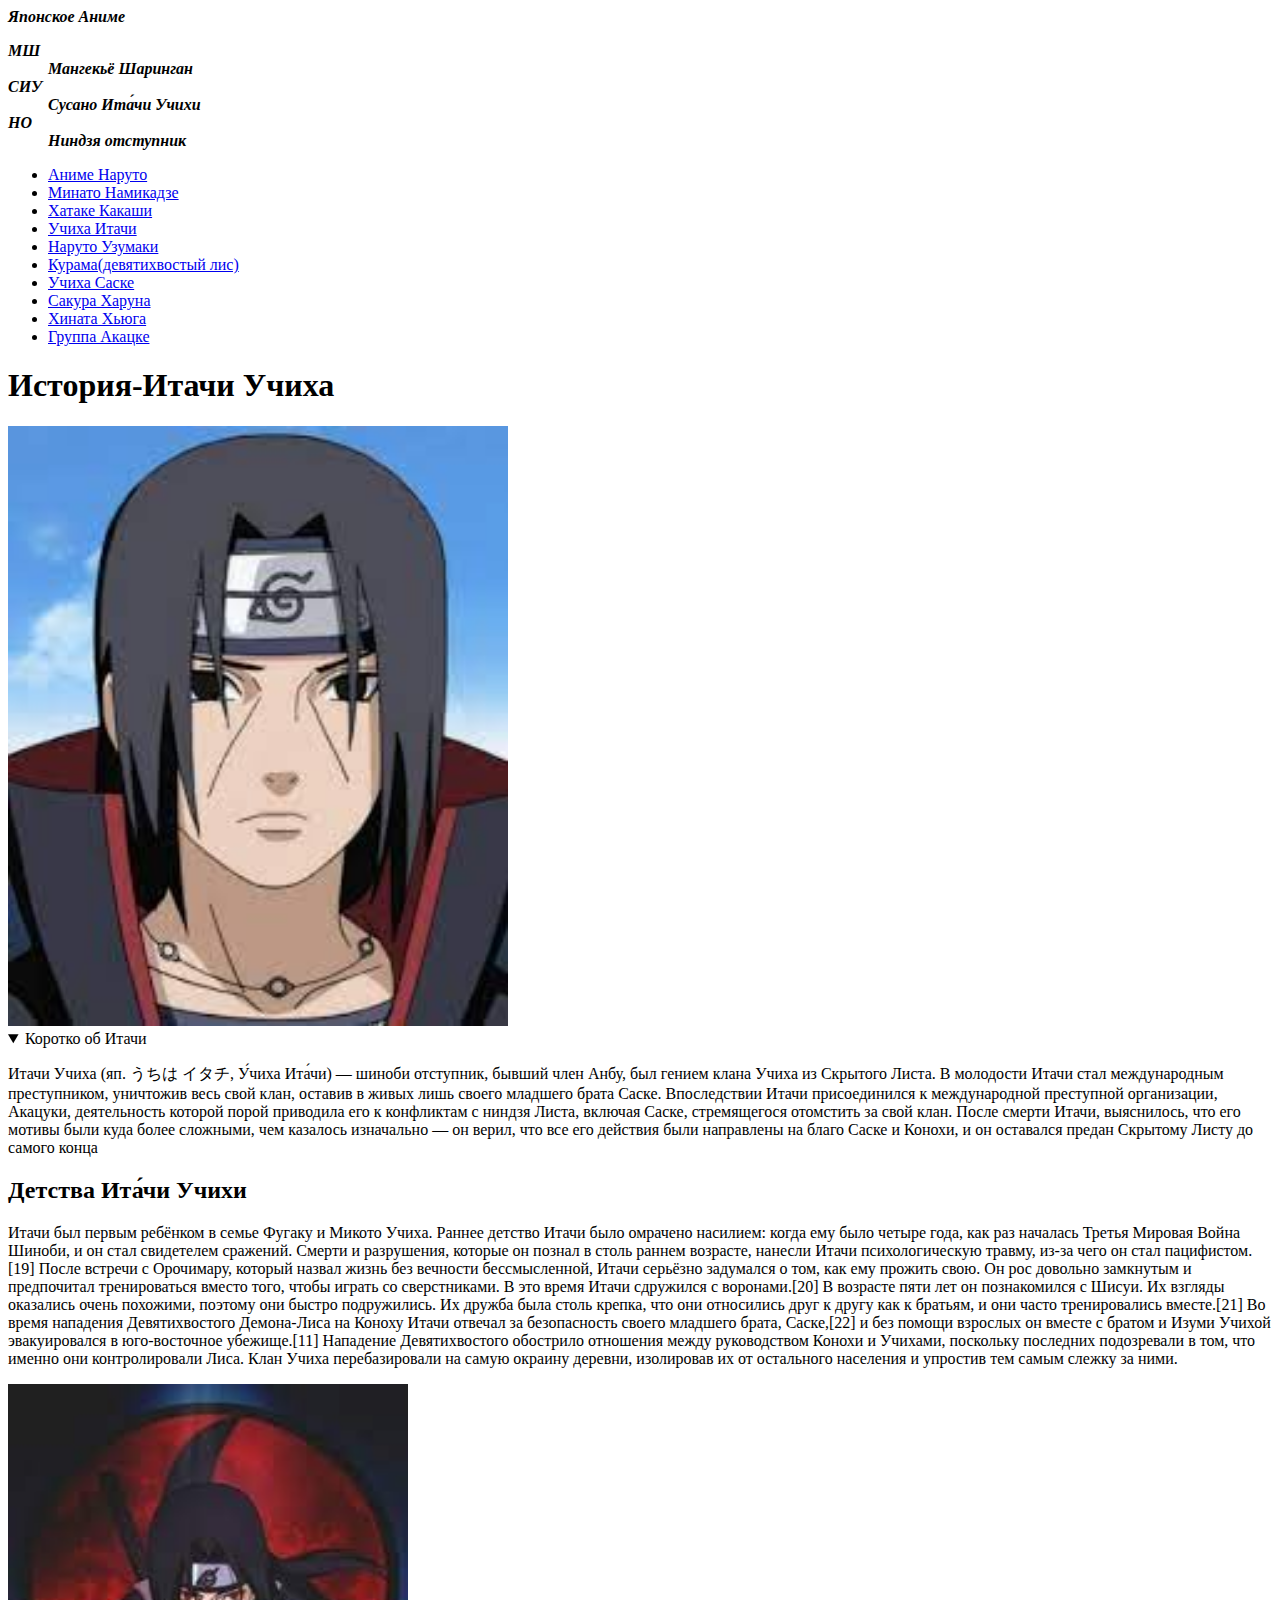
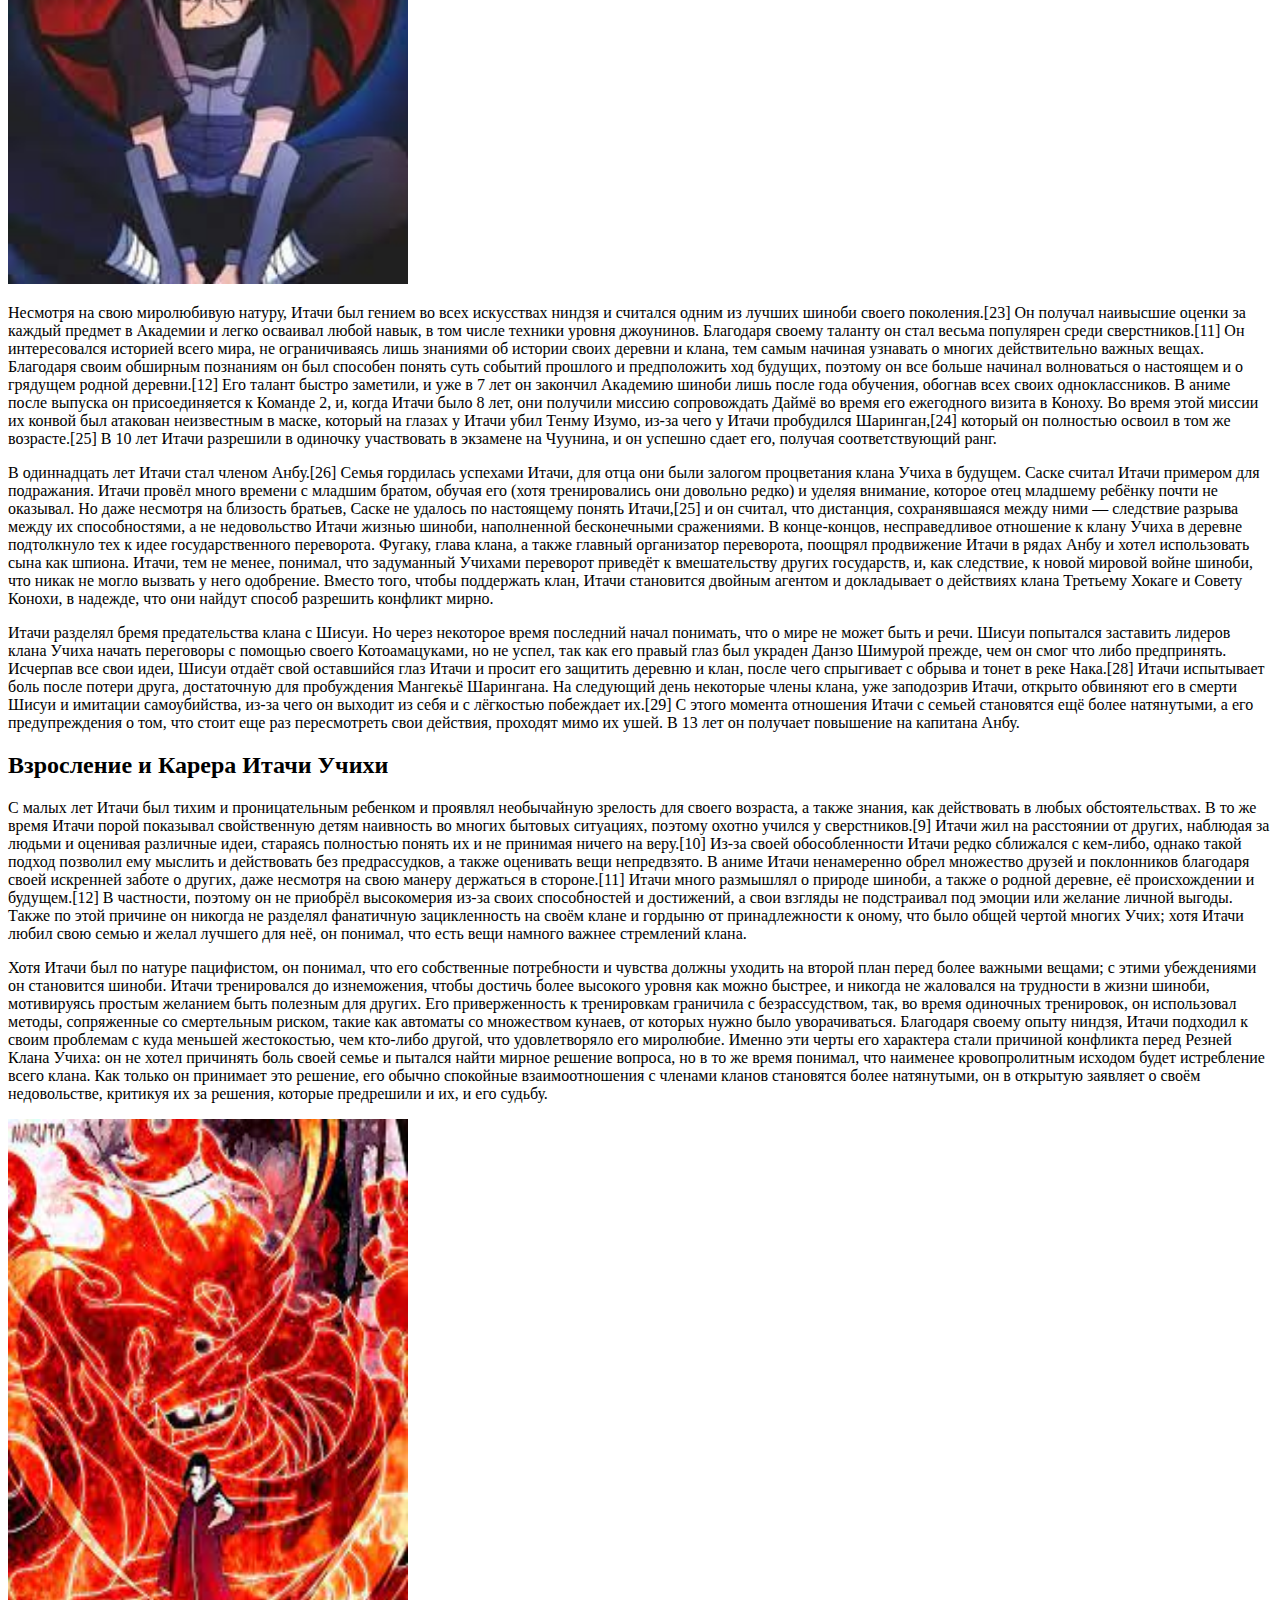
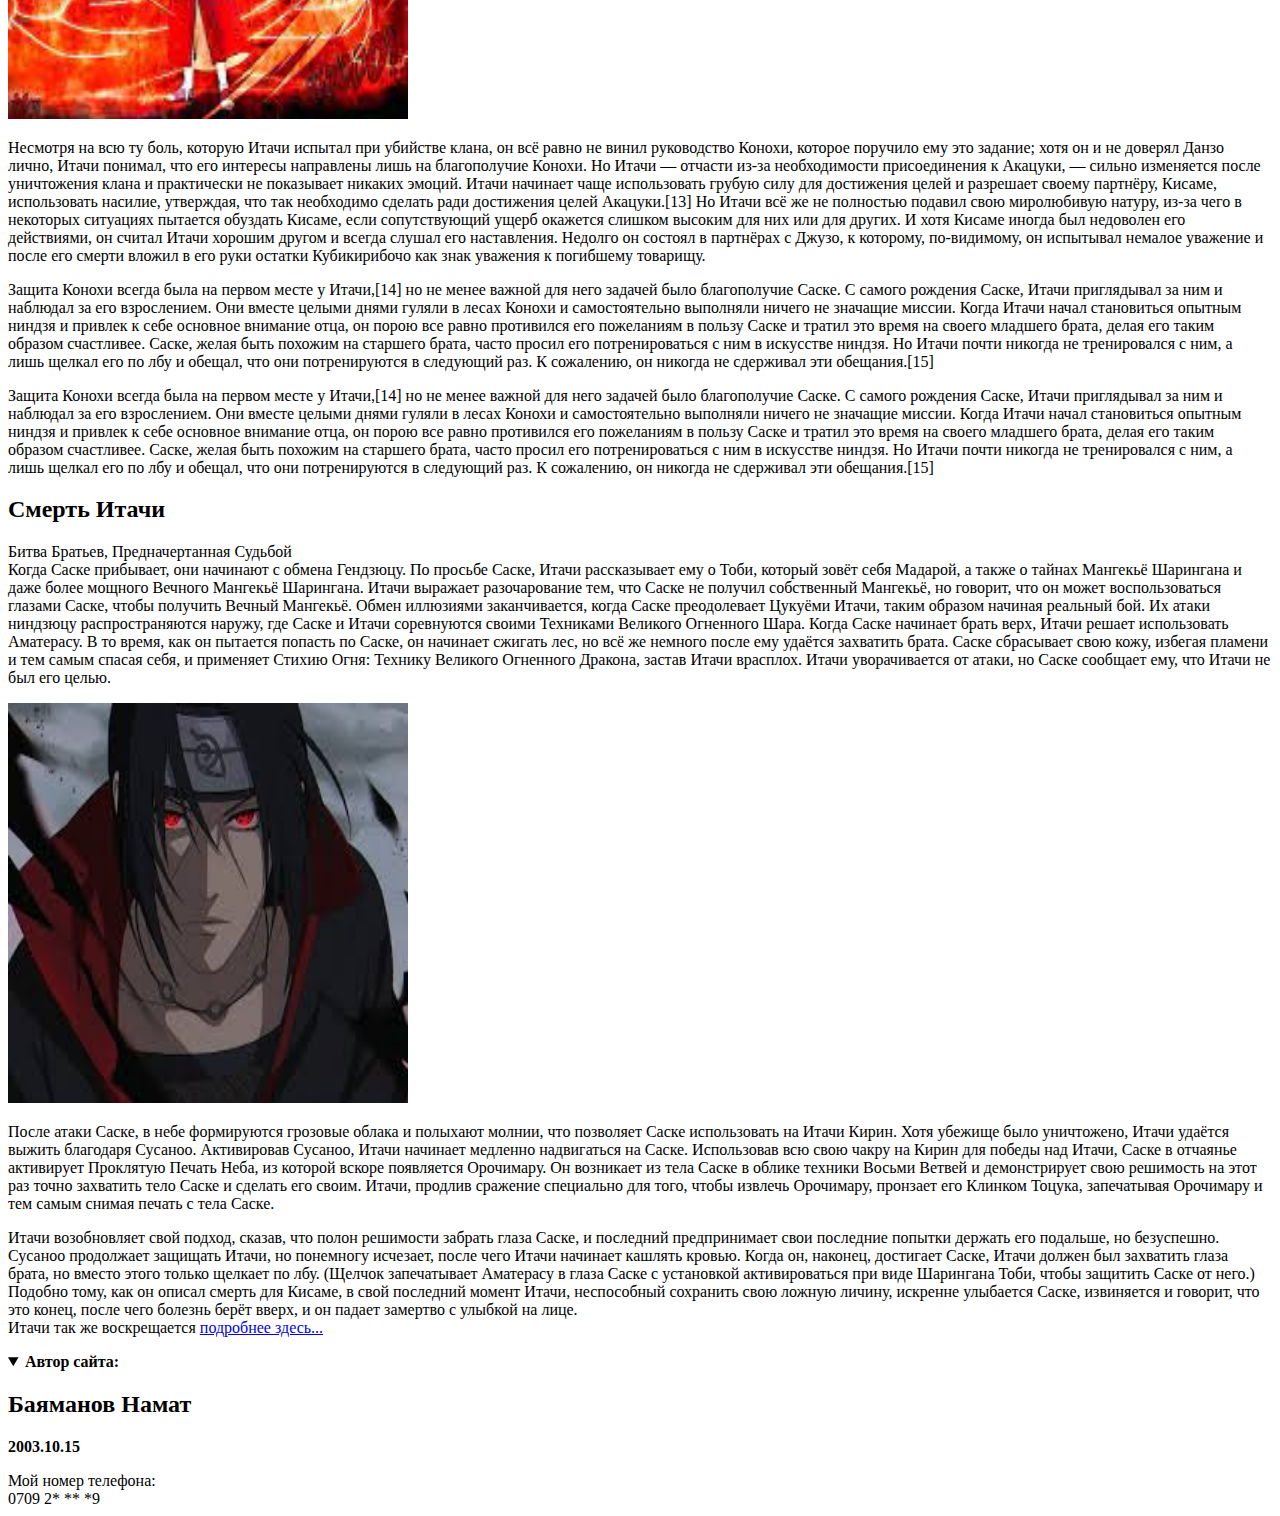
<file: uchiha_itachi.html>
<!DOCTYPE html>
<html lang="en">
  <head>
    <meta charset="UTF-8" />
    <meta http-equiv="X-UA-Compatible" content="IE=edge" />
    <meta name="viewport" content="width=device-width, initial-scale=1.0" />
    <title>itachi story</title>
  </head>
  <body>
    <aside>
      <strong><em>Японское Аниме</em></strong>
    </aside>

    <strong>
      <em>
        <dl>
          <dt>МШ</dt>
          <dd>Мангекьё Шаринган</dd>
          <dt>СИУ</dt>
          <dd>Сусано Ита́чи Учихи</dd>
          <dt>НО</dt>
          <dd>Ниндзя отступник</dd>
        </dl>
      </em>
    </strong>

    <nav>
      <ul>
        <li><a href="index.html">Аниме Наруто</a></li>

        <li><a href="./minato_uzumaki.html">Минато Намикадзе</a></li>

        <li><a href="./hatake_kakashi.html">Хатаке Какаши</a></li>

        <li><a href="./uchiha_itachi.html">Учиха Итачи</a></li>

        <li><a href="./uzumaki_naruto.html">Наруто Узумаки</a></li>

        <li><a href="./kurama.html">Курама(девятихвостый лис)</a></li>

        <li><a href="./uchiha_sasuke.html">Учиха Саске</a></li>

        <li><a href="./sakura_haruna.html">Сакура Харуна</a></li>

        <li><a href="./hinata_hyuga.html">Хината Хьюга</a></li>

        <li><a href="./toby's group.html">Группа Акацке</a></li>
      </ul>
    </nav>

    <header><h1>История-Итачи Учиха</h1></header>
    <img src="./images/1_itachi.jpg" alt="itachi" width="500" height="600" />
    <details open>
      <summary>Коротко об Итачи</summary>
      <p>
        Итачи Учиха (яп. うちは イタチ, У́чиха Ита́чи) — шиноби отступник, бывший
        член Анбу, был гением клана Учиха из Скрытого Листа. В молодости Итачи
        стал международным преступником, уничтожив весь свой клан, оставив в
        живых лишь своего младшего брата Саске. Впоследствии Итачи присоединился
        к международной преступной организации, Акацуки, деятельность которой
        порой приводила его к конфликтам с ниндзя Листа, включая Саске,
        стремящегося отомстить за свой клан. После смерти Итачи, выяснилось, что
        его мотивы были куда более сложными, чем казалось изначально — он верил,
        что все его действия были направлены на благо Саске и Конохи, и он
        оставался предан Скрытому Листу до самого конца
      </p>
    </details>

    <main>
      <h2>Детства Ита́чи Учихи</h2>

      <p>
        Итачи был первым ребёнком в семье Фугаку и Микото Учиха. Раннее детство
        Итачи было омрачено насилием: когда ему было четыре года, как раз
        началась Третья Мировая Война Шиноби, и он стал свидетелем сражений.
        Смерти и разрушения, которые он познал в столь раннем возрасте, нанесли
        Итачи психологическую травму, из-за чего он стал пацифистом.[19] После
        встречи с Орочимару, который назвал жизнь без вечности бессмысленной,
        Итачи серьёзно задумался о том, как ему прожить свою. Он рос довольно
        замкнутым и предпочитал тренироваться вместо того, чтобы играть со
        сверстниками. В это время Итачи сдружился с воронами.[20] В возрасте
        пяти лет он познакомился с Шисуи. Их взгляды оказались очень похожими,
        поэтому они быстро подружились. Их дружба была столь крепка, что они
        относились друг к другу как к братьям, и они часто тренировались
        вместе.[21] Во время нападения Девятихвостого Демона-Лиса на Коноху
        Итачи отвечал за безопасность своего младшего брата, Саске,[22] и без
        помощи взрослых он вместе с братом и Изуми Учихой эвакуировался в
        юго-восточное убежище.[11] Нападение Девятихвостого обострило отношения
        между руководством Конохи и Учихами, поскольку последних подозревали в
        том, что именно они контролировали Лиса. Клан Учиха перебазировали на
        самую окраину деревни, изолировав их от остального населения и упростив
        тем самым слежку за ними.
      </p>
      <img src="./images/2_itachi.jpg" alt="itachi" width="400" height="500" />
      <p>
        Несмотря на свою миролюбивую натуру, Итачи был гением во всех искусствах
        ниндзя и считался одним из лучших шиноби своего поколения.[23] Он
        получал наивысшие оценки за каждый предмет в Академии и легко осваивал
        любой навык, в том числе техники уровня джоунинов. Благодаря своему
        таланту он стал весьма популярен среди сверстников.[11] Он интересовался
        историей всего мира, не ограничиваясь лишь знаниями об истории своих
        деревни и клана, тем самым начиная узнавать о многих действительно
        важных вещах. Благодаря своим обширным познаниям он был способен понять
        суть событий прошлого и предположить ход будущих, поэтому он все больше
        начинал волноваться о настоящем и о грядущем родной деревни.[12] Его
        талант быстро заметили, и уже в 7 лет он закончил Академию шиноби лишь
        после года обучения, обогнав всех своих одноклассников. В аниме после
        выпуска он присоединяется к Команде 2, и, когда Итачи было 8 лет, они
        получили миссию сопровождать Даймё во время его ежегодного визита в
        Коноху. Во время этой миссии их конвой был атакован неизвестным в маске,
        который на глазах у Итачи убил Тенму Изумо, из-за чего у Итачи
        пробудился Шаринган,[24] который он полностью освоил в том же
        возрасте.[25] В 10 лет Итачи разрешили в одиночку участвовать в экзамене
        на Чуунина, и он успешно сдает его, получая соответствующий ранг.
      </p>

      <p>
        В одиннадцать лет Итачи стал членом Анбу.[26] Семья гордилась успехами
        Итачи, для отца они были залогом процветания клана Учиха в будущем.
        Саске считал Итачи примером для подражания. Итачи провёл много времени с
        младшим братом, обучая его (хотя тренировались они довольно редко) и
        уделяя внимание, которое отец младшему ребёнку почти не оказывал. Но
        даже несмотря на близость братьев, Саске не удалось по настоящему понять
        Итачи,[25] и он считал, что дистанция, сохранявшаяся между ними —
        следствие разрыва между их способностями, а не недовольство Итачи жизнью
        шиноби, наполненной бесконечными сражениями. В конце-концов,
        несправедливое отношение к клану Учиха в деревне подтолкнуло тех к идее
        государственного переворота. Фугаку, глава клана, а также главный
        организатор переворота, поощрял продвижение Итачи в рядах Анбу и хотел
        использовать сына как шпиона. Итачи, тем не менее, понимал, что
        задуманный Учихами переворот приведёт к вмешательству других государств,
        и, как следствие, к новой мировой войне шиноби, что никак не могло
        вызвать у него одобрение. Вместо того, чтобы поддержать клан, Итачи
        становится двойным агентом и докладывает о действиях клана Третьему
        Хокаге и Совету Конохи, в надежде, что они найдут способ разрешить
        конфликт мирно.
      </p>

      <p>
        Итачи разделял бремя предательства клана с Шисуи. Но через некоторое
        время последний начал понимать, что о мире не может быть и речи. Шисуи
        попытался заставить лидеров клана Учиха начать переговоры с помощью
        своего Котоамацуками, но не успел, так как его правый глаз был украден
        Данзо Шимурой прежде, чем он смог что либо предпринять. Исчерпав все
        свои идеи, Шисуи отдаёт свой оставшийся глаз Итачи и просит его защитить
        деревню и клан, после чего спрыгивает с обрыва и тонет в реке Нака.[28]
        Итачи испытывает боль после потери друга, достаточную для пробуждения
        Мангекьё Шарингана. На следующий день некоторые члены клана, уже
        заподозрив Итачи, открыто обвиняют его в смерти Шисуи и имитации
        самоубийства, из-за чего он выходит из себя и с лёгкостью побеждает
        их.[29] С этого момента отношения Итачи с семьей становятся ещё более
        натянутыми, а его предупреждения о том, что стоит еще раз пересмотреть
        свои действия, проходят мимо их ушей. В 13 лет он получает повышение на
        капитана Анбу.
      </p>

      <h2>Взросление и Карера Итачи Учихи</h2>

      <p>
        С малых лет Итачи был тихим и проницательным ребенком и проявлял
        необычайную зрелость для своего возраста, а также знания, как
        действовать в любых обстоятельствах. В то же время Итачи порой показывал
        свойственную детям наивность во многих бытовых ситуациях, поэтому охотно
        учился у сверстников.[9] Итачи жил на расстоянии от других, наблюдая за
        людьми и оценивая различные идеи, стараясь полностью понять их и не
        принимая ничего на веру.[10] Из-за своей обособленности Итачи редко
        сближался с кем-либо, однако такой подход позволил ему мыслить и
        действовать без предрассудков, а также оценивать вещи непредвзято. В
        аниме Итачи ненамеренно обрел множество друзей и поклонников благодаря
        своей искренней заботе о других, даже несмотря на свою манеру держаться
        в стороне.[11] Итачи много размышлял о природе шиноби, а также о родной
        деревне, её происхождении и будущем.[12] В частности, поэтому он не
        приобрёл высокомерия из-за своих способностей и достижений, а свои
        взгляды не подстраивал под эмоции или желание личной выгоды. Также по
        этой причине он никогда не разделял фанатичную зацикленность на своём
        клане и гордыню от принадлежности к оному, что было общей чертой многих
        Учих; хотя Итачи любил свою семью и желал лучшего для неё, он понимал,
        что есть вещи намного важнее стремлений клана.
      </p>

      <p>
        Хотя Итачи был по натуре пацифистом, он понимал, что его собственные
        потребности и чувства должны уходить на второй план перед более важными
        вещами; с этими убеждениями он становится шиноби. Итачи тренировался до
        изнеможения, чтобы достичь более высокого уровня как можно быстрее, и
        никогда не жаловался на трудности в жизни шиноби, мотивируясь простым
        желанием быть полезным для других. Его приверженность к тренировкам
        граничила с безрассудством, так, во время одиночных тренировок, он
        использовал методы, сопряженные со смертельным риском, такие как
        автоматы со множеством кунаев, от которых нужно было уворачиваться.
        Благодаря своему опыту ниндзя, Итачи подходил к своим проблемам с куда
        меньшей жестокостью, чем кто-либо другой, что удовлетворяло его
        миролюбие. Именно эти черты его характера стали причиной конфликта перед
        Резней Клана Учиха: он не хотел причинять боль своей семье и пытался
        найти мирное решение вопроса, но в то же время понимал, что наименее
        кровопролитным исходом будет истребление всего клана. Как только он
        принимает это решение, его обычно спокойные взаимоотношения с членами
        кланов становятся более натянутыми, он в открытую заявляет о своём
        недовольстве, критикуя их за решения, которые предрешили и их, и его
        судьбу.
      </p>
      <img src="./images/4_itachi.jpg" alt="itachi" width="400" height="600" />
      <p>
        Несмотря на всю ту боль, которую Итачи испытал при убийстве клана, он
        всё равно не винил руководство Конохи, которое поручило ему это задание;
        хотя он и не доверял Данзо лично, Итачи понимал, что его интересы
        направлены лишь на благополучие Конохи. Но Итачи — отчасти из-за
        необходимости присоединения к Акацуки, — сильно изменяется после
        уничтожения клана и практически не показывает никаких эмоций. Итачи
        начинает чаще использовать грубую силу для достижения целей и разрешает
        своему партнёру, Кисаме, использовать насилие, утверждая, что так
        необходимо сделать ради достижения целей Акацуки.[13] Но Итачи всё же не
        полностью подавил свою миролюбивую натуру, из-за чего в некоторых
        ситуациях пытается обуздать Кисаме, если сопутствующий ущерб окажется
        слишком высоким для них или для других. И хотя Кисаме иногда был
        недоволен его действиями, он считал Итачи хорошим другом и всегда слушал
        его наставления. Недолго он состоял в партнёрах с Джузо, к которому,
        по-видимому, он испытывал немалое уважение и после его смерти вложил в
        его руки остатки Кубикирибочо как знак уважения к погибшему товарищу.
      </p>

      <p>
        Защита Конохи всегда была на первом месте у Итачи,[14] но не менее
        важной для него задачей было благополучие Саске. С самого рождения
        Саске, Итачи приглядывал за ним и наблюдал за его взрослением. Они
        вместе целыми днями гуляли в лесах Конохи и самостоятельно выполняли
        ничего не значащие миссии. Когда Итачи начал становиться опытным ниндзя
        и привлек к себе основное внимание отца, он порою все равно противился
        его пожеланиям в пользу Саске и тратил это время на своего младшего
        брата, делая его таким образом счастливее. Саске, желая быть похожим на
        старшего брата, часто просил его потренироваться с ним в искусстве
        ниндзя. Но Итачи почти никогда не тренировался с ним, а лишь щелкал его
        по лбу и обещал, что они потренируются в следующий раз. К сожалению, он
        никогда не сдерживал эти обещания.[15]
      </p>

      <p>
        Защита Конохи всегда была на первом месте у Итачи,[14] но не менее
        важной для него задачей было благополучие Саске. С самого рождения
        Саске, Итачи приглядывал за ним и наблюдал за его взрослением. Они
        вместе целыми днями гуляли в лесах Конохи и самостоятельно выполняли
        ничего не значащие миссии. Когда Итачи начал становиться опытным ниндзя
        и привлек к себе основное внимание отца, он порою все равно противился
        его пожеланиям в пользу Саске и тратил это время на своего младшего
        брата, делая его таким образом счастливее. Саске, желая быть похожим на
        старшего брата, часто просил его потренироваться с ним в искусстве
        ниндзя. Но Итачи почти никогда не тренировался с ним, а лишь щелкал его
        по лбу и обещал, что они потренируются в следующий раз. К сожалению, он
        никогда не сдерживал эти обещания.[15]
      </p>

      <h2>Смерть Итачи</h2>

      <p>
        Битва Братьев, Предначертанная Судьбой<br />

        Когда Саске прибывает, они начинают с обмена Гендзюцу. По просьбе Саске,
        Итачи рассказывает ему о Тоби, который зовёт себя Мадарой, а также о
        тайнах Мангекьё Шарингана и даже более мощного Вечного Мангекьё
        Шарингана. Итачи выражает разочарование тем, что Саске не получил
        собственный Мангекьё, но говорит, что он может воспользоваться глазами
        Саске, чтобы получить Вечный Мангекьё. Обмен иллюзиями заканчивается,
        когда Саске преодолевает Цукуёми Итачи, таким образом начиная реальный
        бой. Их атаки ниндзюцу распространяются наружу, где Саске и Итачи
        соревнуются своими Техниками Великого Огненного Шара. Когда Саске
        начинает брать верх, Итачи решает использовать Аматерасу. В то время,
        как он пытается попасть по Саске, он начинает сжигать лес, но всё же
        немного после ему удаётся захватить брата. Саске сбрасывает свою кожу,
        избегая пламени и тем самым спасая себя, и применяет Стихию Огня:
        Технику Великого Огненного Дракона, застав Итачи врасплох. Итачи
        уворачивается от атаки, но Саске сообщает ему, что Итачи не был его
        целью.
      </p>
      <img src="./images/5_itachi.jpg" alt="itachi" width="400" height="400" />
      <p>
        После атаки Саске, в небе формируются грозовые облака и полыхают молнии,
        что позволяет Саске использовать на Итачи Кирин. Хотя убежище было
        уничтожено, Итачи удаётся выжить благодаря Сусаноо. Активировав Сусаноо,
        Итачи начинает медленно надвигаться на Саске. Использовав всю свою чакру
        на Кирин для победы над Итачи, Саске в отчаянье активирует Проклятую
        Печать Неба, из которой вскоре появляется Орочимару. Он возникает из
        тела Саске в облике техники Восьми Ветвей и демонстрирует свою решимость
        на этот раз точно захватить тело Саске и сделать его своим. Итачи,
        продлив сражение специально для того, чтобы извлечь Орочимару, пронзает
        его Клинком Тоцука, запечатывая Орочимару и тем самым снимая печать с
        тела Саске.
      </p>

      <p>
        Итачи возобновляет свой подход, сказав, что полон решимости забрать
        глаза Саске, и последний предпринимает свои последние попытки держать
        его подальше, но безуспешно. Сусаноо продолжает защищать Итачи, но
        понемногу исчезает, после чего Итачи начинает кашлять кровью. Когда он,
        наконец, достигает Саске, Итачи должен был захватить глаза брата, но
        вместо этого только щелкает по лбу. (Щелчок запечатывает Аматерасу в
        глаза Саске с установкой активироваться при виде Шарингана Тоби, чтобы
        защитить Саске от него.) Подобно тому, как он описал смерть для Кисаме,
        в свой последний момент Итачи, неспособный сохранить свою ложную личину,
        искренне улыбается Саске, извиняется и говорит, что это конец, после
        чего болезнь берёт вверх, и он падает замертво с улыбкой на лице.<br />
        Итачи так же воскрещается
        <a
          href="https://naruto.fandom.com/ru/wiki/%D0%98%D1%82%D0%B0%D1%87%D0%B8_%D0%A3%D1%87%D0%B8%D1%85%D0%B0"
          >подробнее здесь...</a
        >
      </p>
    </main>

    <footer>
      <details open>
        <summary><strong>Автор сайта:</strong></summary>

        <h2>Баяманов Намат</h2>

        <p><strong>2003.10.15</strong></p>

        <aside>Мой номер телефона:</aside>

        <article>0709 2* ** *9</article>
      </details>
    </footer>
  </body>
</html>
</file>
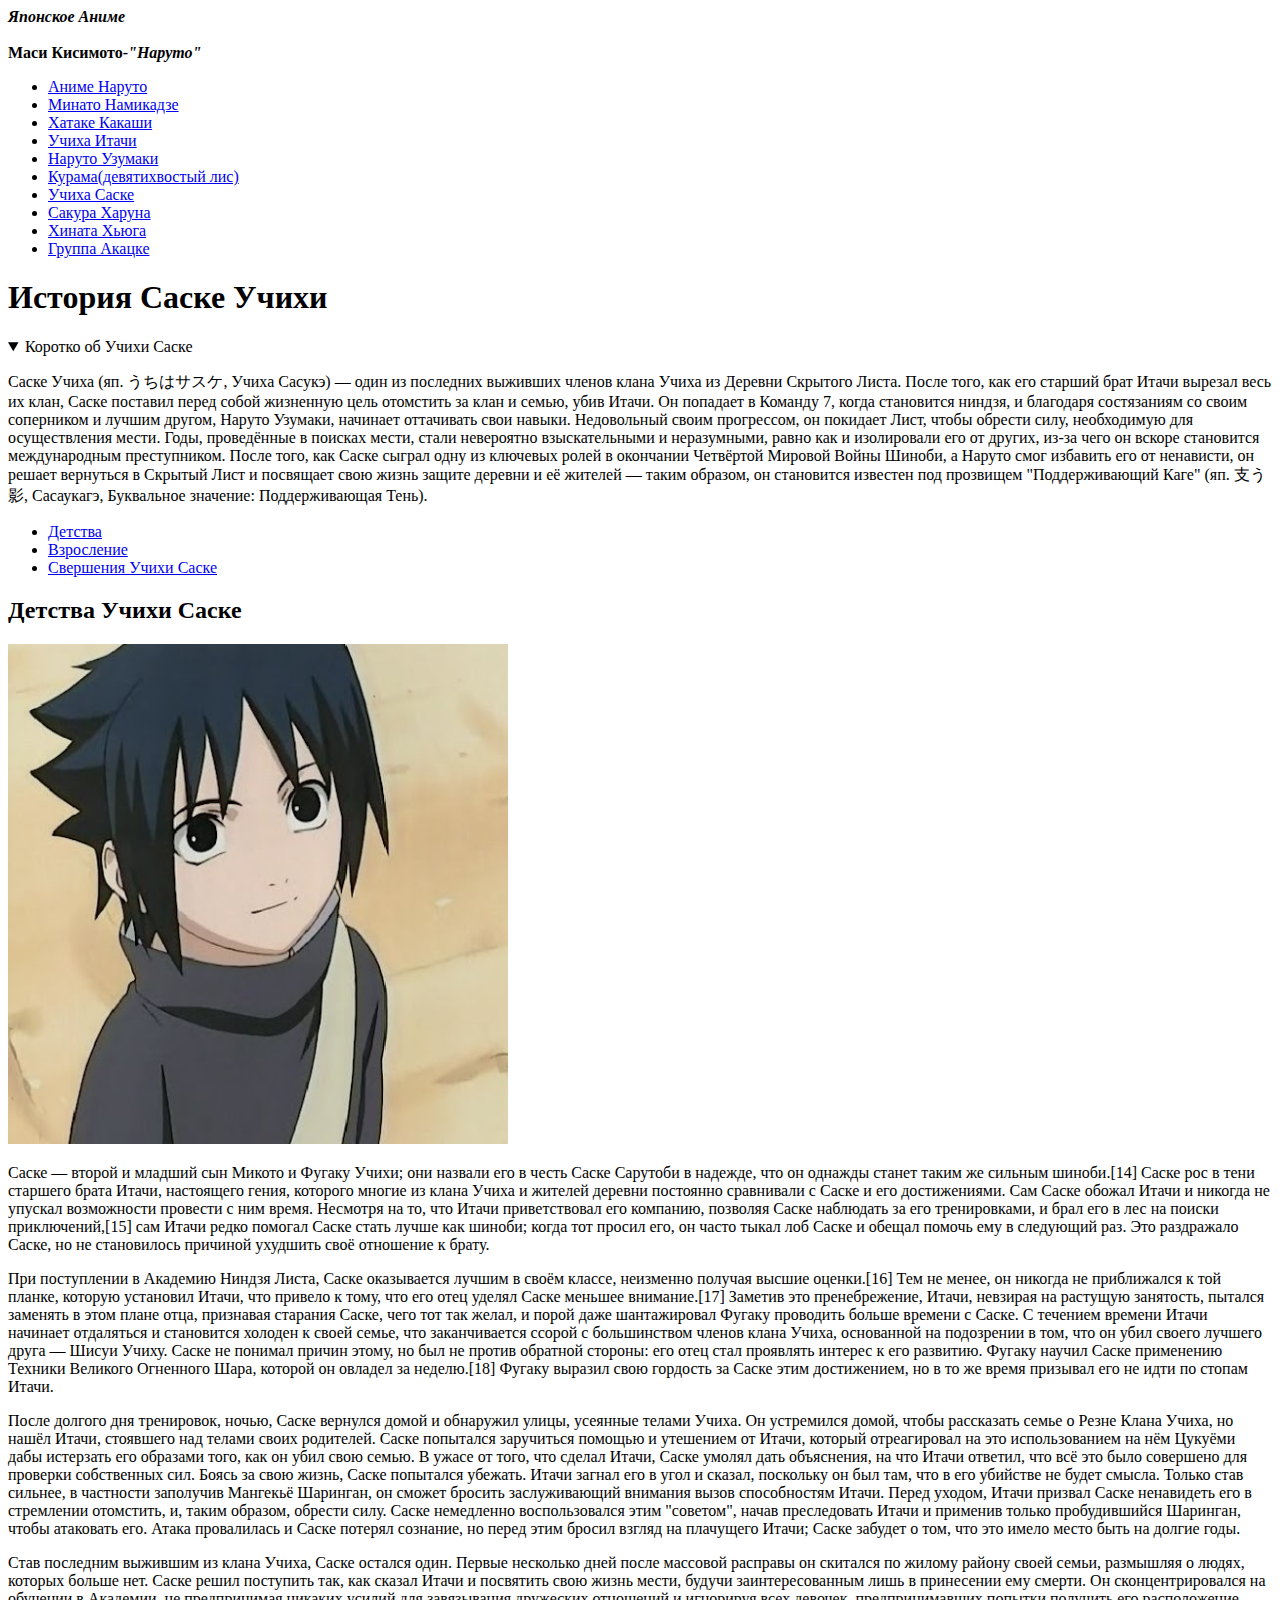
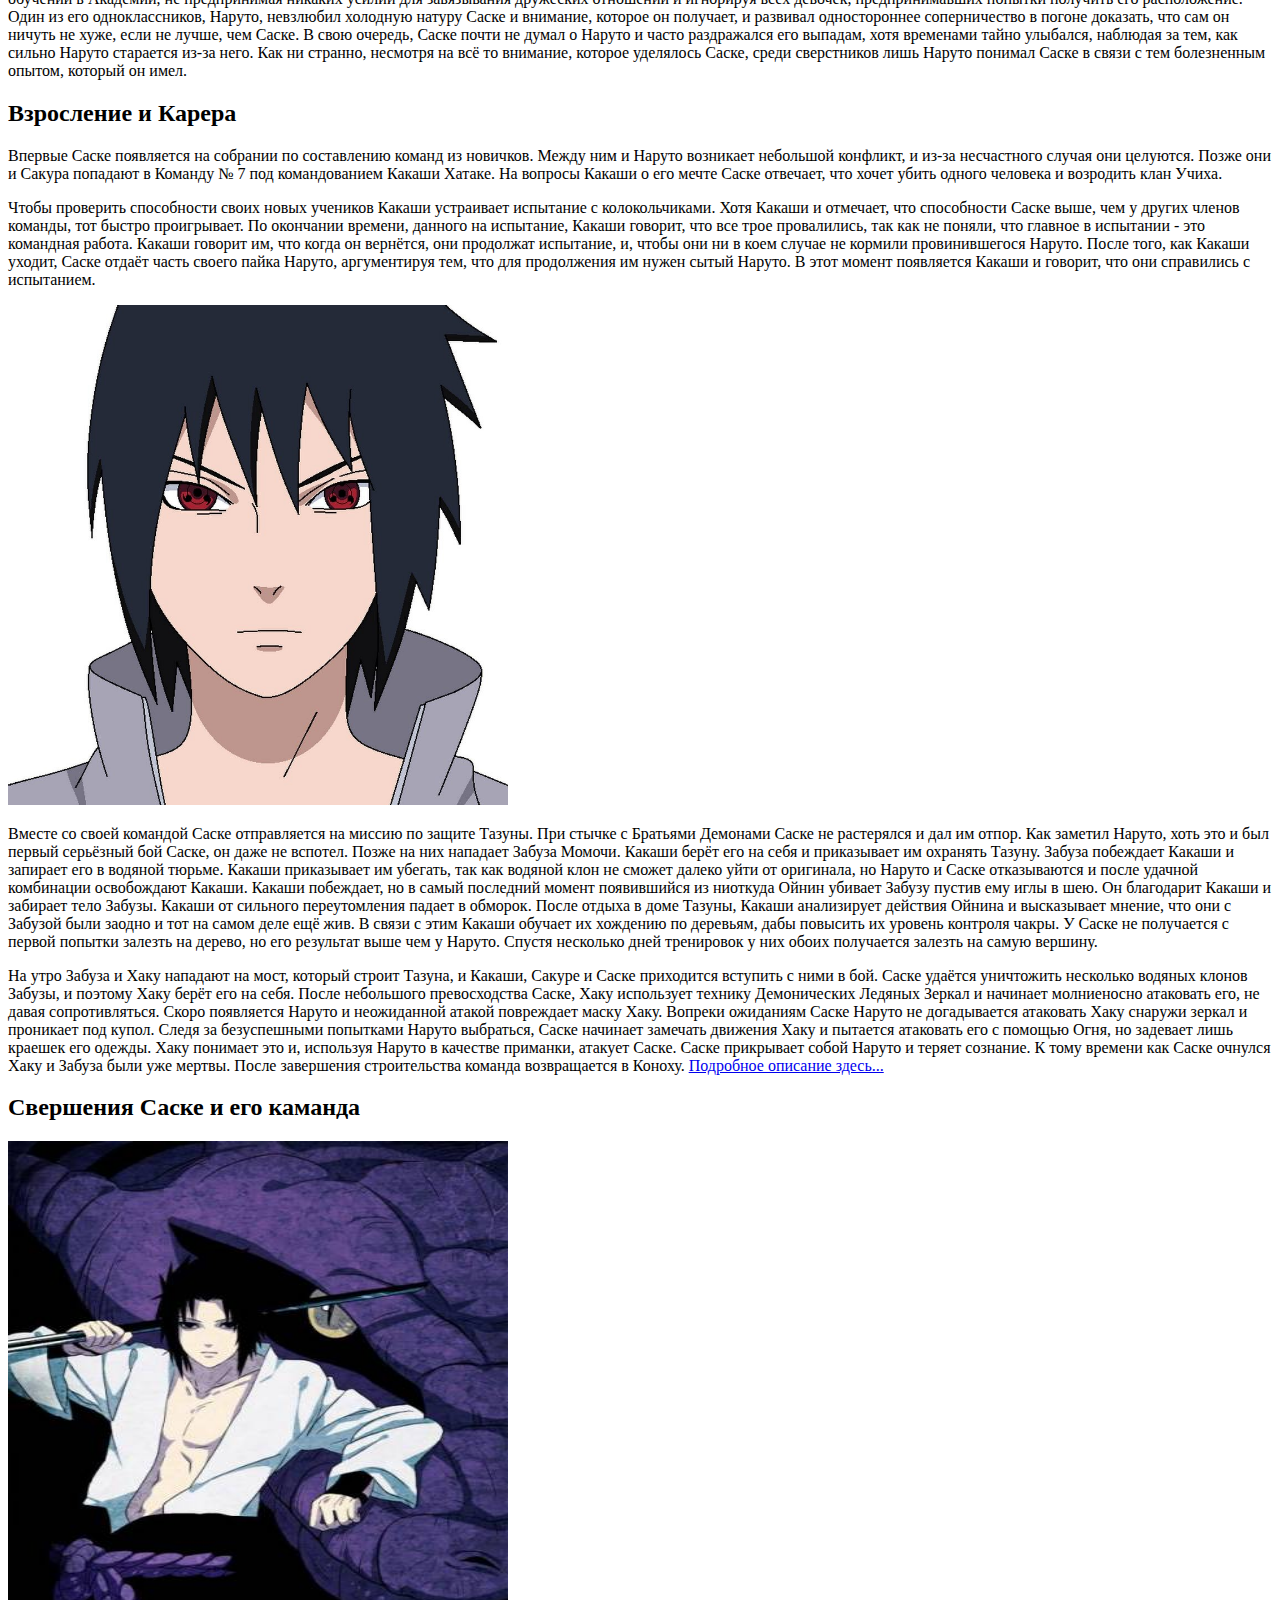
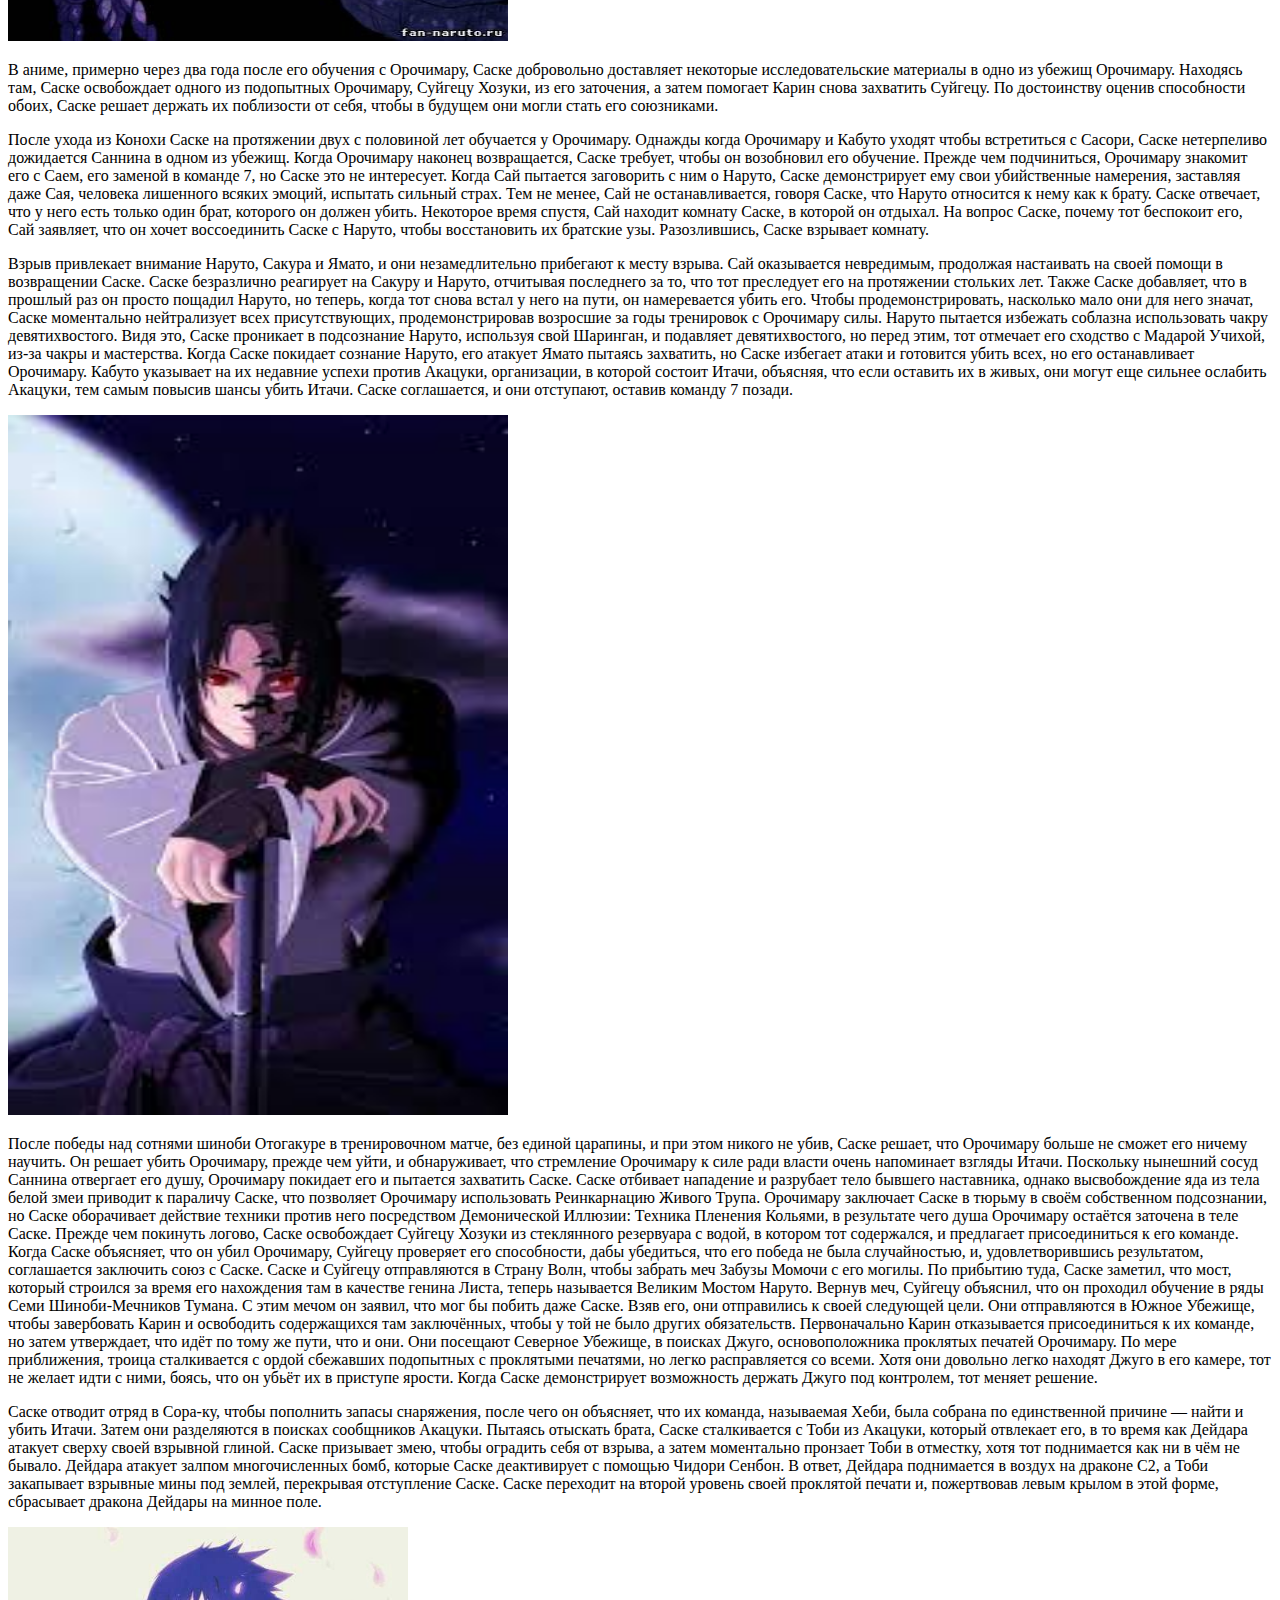
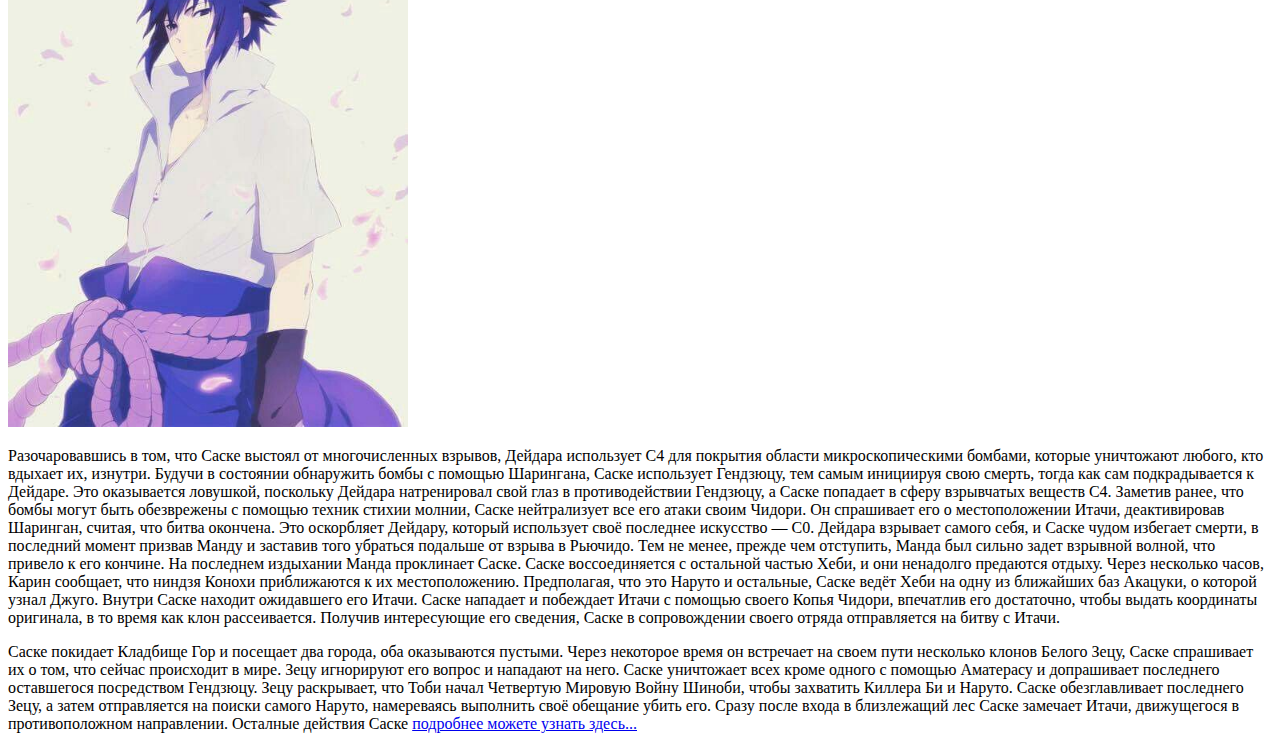
<file: uchiha_sasuke.html>
<!DOCTYPE html>
<html lang="en">

<head>
  <meta charset="UTF-8" />
  <meta http-equiv="X-UA-Compatible" content="IE=edge" />
  <meta name="viewport" content="width=device-width, initial-scale=1.0" />
  <title>Sasuke story</title>
</head>

<body>

  <aside><strong><em>Японское Аниме</em></strong></aside><br>


    <strong>Маси Кисимото-<cite>"Наруто"</cite></strong>

  <nav>
    <ul>
      <li><a href="index.html">Аниме Наруто</a></li>

      <li><a href="./minato_uzumaki.html">Минато Намикадзе</a></li>

      <li><a href="./hatake_kakashi.html">Хатаке Какаши</a></li>

      <li><a href="./uchiha_itachi.html">Учиха Итачи</a></li>

      <li><a href="./uzumaki_naruto.html">Наруто Узумаки</a></li>

      <li><a href="./kurama.html">Курама(девятихвостый лис)</a></li>

      <li><a href="./uchiha_sasuke.html">Учиха Саске</a></li>

      <li><a href="./sakura_haruna.html">Сакура Харуна</a></li>

      <li><a href="./hinata_hyuga.html">Хината Хьюга</a></li>

      <li><a href="./toby's group.html">Группа Акацке</a></li>
    </ul>
  </nav>

  <header>
    <h1>История Саске Учихи</h1>
  </header>

  <details open>
    <summary>Коротко об Учихи Саске</summary>
    <article>
      <p>
        Саске Учиха (яп. うちはサスケ, Учиха Сасукэ) — один из последних
        выживших членов клана Учиха из Деревни Скрытого Листа. После того, как
        его старший брат Итачи вырезал весь их клан, Саске поставил перед собой
        жизненную цель отомстить за клан и семью, убив Итачи. Он попадает в
        Команду 7, когда становится ниндзя, и благодаря состязаниям со своим
        соперником и лучшим другом, Наруто Узумаки, начинает оттачивать свои
        навыки. Недовольный своим прогрессом, он покидает Лист, чтобы обрести
        силу, необходимую для осуществления мести. Годы, проведённые в поисках
        мести, стали невероятно взыскательными и неразумными, равно как и
        изолировали его от других, из-за чего он вскоре становится международным
        преступником. После того, как Саске сыграл одну из ключевых ролей в
        окончании Четвёртой Мировой Войны Шиноби, а Наруто смог избавить его от
        ненависти, он решает вернуться в Скрытый Лист и посвящает свою жизнь
        защите деревни и её жителей — таким образом, он становится известен под
        прозвищем "Поддерживающий Каге" (яп. 支う影, Сасаукагэ, Буквальное
        значение: Поддерживающая Тень).
      </p>
    </article>
  </details>

  <main>

    <nav>
      <ul>
        <li><a href="#childhood">Детства</a></li>
        <li><a href="#growing up">Взросление</a></li>
        <li><a href="#accomplishments">Свершения Учихи Саске</a></li>
      </ul>
    </nav>

    <section id="childhood">
      <h2>Детства Учихи Саске</h2>
      <img src="./images/2_saske.jpg" alt="Saske" width="500" height="500">
      <p>
        Саске — второй и младший сын Микото и Фугаку Учихи; они назвали его в
        честь Саске Сарутоби в надежде, что он однажды станет таким же сильным
        шиноби.[14] Саске рос в тени старшего брата Итачи, настоящего гения,
        которого многие из клана Учиха и жителей деревни постоянно сравнивали с
        Саске и его достижениями. Сам Саске обожал Итачи и никогда не упускал
        возможности провести с ним время. Несмотря на то, что Итачи
        приветствовал его компанию, позволяя Саске наблюдать за его
        тренировками, и брал его в лес на поиски приключений,[15] сам Итачи
        редко помогал Саске стать лучше как шиноби; когда тот просил его, он
        часто тыкал лоб Саске и обещал помочь ему в следующий раз. Это
        раздражало Саске, но не становилось причиной ухудшить своё отношение к
        брату.
      </p>

      <p>
        При поступлении в Академию Ниндзя Листа, Саске оказывается лучшим в
        своём классе, неизменно получая высшие оценки.[16] Тем не менее, он
        никогда не приближался к той планке, которую установил Итачи, что
        привело к тому, что его отец уделял Саске меньшее внимание.[17] Заметив
        это пренебрежение, Итачи, невзирая на растущую занятость, пытался
        заменять в этом плане отца, признавая старания Саске, чего тот так
        желал, и порой даже шантажировал Фугаку проводить больше времени с
        Саске. С течением времени Итачи начинает отдаляться и становится холоден
        к своей семье, что заканчивается ссорой с большинством членов клана
        Учиха, основанной на подозрении в том, что он убил своего лучшего друга
        — Шисуи Учиху. Саске не понимал причин этому, но был не против обратной
        стороны: его отец стал проявлять интерес к его развитию. Фугаку научил
        Саске применению Техники Великого Огненного Шара, которой он овладел за
        неделю.[18] Фугаку выразил свою гордость за Саске этим достижением, но в
        то же время призывал его не идти по стопам Итачи.
      </p>

      <p>
        После долгого дня тренировок, ночью, Саске вернулся домой и обнаружил
        улицы, усеянные телами Учиха. Он устремился домой, чтобы рассказать
        семье о Резне Клана Учиха, но нашёл Итачи, стоявшего над телами своих
        родителей. Саске попытался заручиться помощью и утешением от Итачи,
        который отреагировал на это использованием на нём Цукуёми дабы истерзать
        его образами того, как он убил свою семью. В ужасе от того, что сделал
        Итачи, Саске умолял дать объяснения, на что Итачи ответил, что всё это
        было совершено для проверки собственных сил. Боясь за свою жизнь, Саске
        попытался убежать. Итачи загнал его в угол и сказал, поскольку он был
        там, что в его убийстве не будет смысла. Только став сильнее, в
        частности заполучив Мангекьё Шаринган, он сможет бросить заслуживающий
        внимания вызов способностям Итачи. Перед уходом, Итачи призвал Саске
        ненавидеть его в стремлении отомстить, и, таким образом, обрести силу.
        Саске немедленно воспользовался этим "советом", начав преследовать Итачи
        и применив только пробудившийся Шаринган, чтобы атаковать его. Атака
        провалилась и Саске потерял сознание, но перед этим бросил взгляд на
        плачущего Итачи; Саске забудет о том, что это имело место быть на долгие
        годы.
      </p>

      <p>
        Став последним выжившим из клана Учиха, Саске остался один. Первые
        несколько дней после массовой расправы он скитался по жилому району
        своей семьи, размышляя о людях, которых больше нет. Саске решил
        поступить так, как сказал Итачи и посвятить свою жизнь мести, будучи
        заинтересованным лишь в принесении ему смерти. Он сконцентрировался на
        обучении в Академии, не предпринимая никаких усилий для завязывания
        дружеских отношений и игнорируя всех девочек, предпринимавших попытки
        получить его расположение. Один из его одноклассников, Наруто, невзлюбил
        холодную натуру Саске и внимание, которое он получает, и развивал
        одностороннее соперничество в погоне доказать, что сам он ничуть не
        хуже, если не лучше, чем Саске. В свою очередь, Саске почти не думал о
        Наруто и часто раздражался его выпадам, хотя временами тайно улыбался,
        наблюдая за тем, как сильно Наруто старается из-за него. Как ни странно,
        несмотря на всё то внимание, которое уделялось Саске, среди сверстников
        лишь Наруто понимал Саске в связи с тем болезненным опытом, который он
        имел.
      </p>
    </section>

    <section id="growing up">
      <h2>Взросление и Карера</h2>

      <p>
        Впервые Саске появляется на собрании по составлению команд из новичков.
        Между ним и Наруто возникает небольшой конфликт, и из-за несчастного
        случая они целуются. Позже они и Сакура попадают в Команду № 7 под
        командованием Какаши Хатаке. На вопросы Какаши о его мечте Саске
        отвечает, что хочет убить одного человека и возродить клан Учиха.
      </p>

      <p>
        Чтобы проверить способности своих новых учеников Какаши устраивает
        испытание с колокольчиками. Хотя Какаши и отмечает, что способности
        Саске выше, чем у других членов команды, тот быстро проигрывает. По
        окончании времени, данного на испытание, Какаши говорит, что все трое
        провалились, так как не поняли, что главное в испытании - это командная
        работа. Какаши говорит им, что когда он вернётся, они продолжат
        испытание, и, чтобы они ни в коем случае не кормили провинившегося
        Наруто. После того, как Какаши уходит, Саске отдаёт часть своего пайка
        Наруто, аргументируя тем, что для продолжения им нужен сытый Наруто. В
        этот момент появляется Какаши и говорит, что они справились с
        испытанием.
      </p>
      <img src="./images/3_saske.jpg" alt="saske" width="500" height="500">
      <p>
        Вместе со своей командой Саске отправляется на миссию по защите Тазуны.
        При стычке с Братьями Демонами Саске не растерялся и дал им отпор. Как
        заметил Наруто, хоть это и был первый серьёзный бой Саске, он даже не
        вспотел. Позже на них нападает Забуза Момочи. Какаши берёт его на себя и
        приказывает им охранять Тазуну. Забуза побеждает Какаши и запирает его в
        водяной тюрьме. Какаши приказывает им убегать, так как водяной клон не
        сможет далеко уйти от оригинала, но Наруто и Саске отказываются и после
        удачной комбинации освобождают Какаши. Какаши побеждает, но в самый
        последний момент появившийся из ниоткуда Ойнин убивает Забузу пустив ему
        иглы в шею. Он благодарит Какаши и забирает тело Забузы. Какаши от
        сильного переутомления падает в обморок. После отдыха в доме Тазуны,
        Какаши анализирует действия Ойнина и высказывает мнение, что они с
        Забузой были заодно и тот на самом деле ещё жив. В связи с этим Какаши
        обучает их хождению по деревьям, дабы повысить их уровень контроля
        чакры. У Саске не получается с первой попытки залезть на дерево, но его
        результат выше чем у Наруто. Спустя несколько дней тренировок у них
        обоих получается залезть на самую вершину.
      </p>

      <p>
        На утро Забуза и Хаку нападают на мост, который строит Тазуна, и Какаши,
        Сакуре и Саске приходится вступить с ними в бой. Саске удаётся
        уничтожить несколько водяных клонов Забузы, и поэтому Хаку берёт его на
        себя. После небольшого превосходства Саске, Хаку использует технику
        Демонических Ледяных Зеркал и начинает молниеносно атаковать его, не
        давая сопротивляться. Скоро появляется Наруто и неожиданной атакой
        повреждает маску Хаку. Вопреки ожиданиям Саске Наруто не догадывается
        атаковать Хаку снаружи зеркал и проникает под купол. Следя за
        безуспешными попытками Наруто выбраться, Саске начинает замечать
        движения Хаку и пытается атаковать его с помощью Огня, но задевает лишь
        краешек его одежды. Хаку понимает это и, используя Наруто в качестве
        приманки, атакует Саске. Саске прикрывает собой Наруто и теряет
        сознание. К тому времени как Саске очнулся Хаку и Забуза были уже
        мертвы. После завершения строительства команда возвращается в Коноху.
        <a href="https://naruto.fandom.com/ru/wiki/%D0%A1%D0%B0%D1%81%D0%BA%D0%B5_%D0%A3%D1%87%D0%B8%D1%85%D0%B0">Подробное
          описание здесь...</a>
      </p>
    </section>



    <section id="accomplishments">
      <h2>Свершения Саске и его каманда</h2>
      <img src="./images/4_saske.png" alt="saske" width="500" height="500">
      <p>
        В аниме, примерно через два года после его обучения с Орочимару, Саске
        добровольно доставляет некоторые исследовательские материалы в одно из
        убежищ Орочимару. Находясь там, Саске освобождает одного из подопытных
        Орочимару, Суйгецу Хозуки, из его заточения, а затем помогает Карин
        снова захватить Суйгецу. По достоинству оценив способности обоих, Саске
        решает держать их поблизости от себя, чтобы в будущем они могли стать
        его союзниками.
      </p>

      <p>
        После ухода из Конохи Саске на протяжении двух с половиной лет обучается
        у Орочимару. Однажды когда Орочимару и Кабуто уходят чтобы встретиться с
        Сасори, Саске нетерпеливо дожидается Саннина в одном из убежищ. Когда
        Орочимару наконец возвращается, Саске требует, чтобы он возобновил его
        обучение. Прежде чем подчиниться, Орочимару знакомит его с Саем, его
        заменой в команде 7, но Саске это не интересует. Когда Сай пытается
        заговорить с ним о Наруто, Саске демонстрирует ему свои убийственные
        намерения, заставляя даже Сая, человека лишенного всяких эмоций,
        испытать сильный страх. Тем не менее, Сай не останавливается, говоря
        Саске, что Наруто относится к нему как к брату. Саске отвечает, что у
        него есть только один брат, которого он должен убить. Некоторое время
        спустя, Сай находит комнату Саске, в которой он отдыхал. На вопрос
        Саске, почему тот беспокоит его, Сай заявляет, что он хочет воссоединить
        Саске с Наруто, чтобы восстановить их братские узы. Разозлившись, Саске
        взрывает комнату.
      </p>

      <p>
        Взрыв привлекает внимание Наруто, Сакура и Ямато, и они незамедлительно
        прибегают к месту взрыва. Сай оказывается невредимым, продолжая
        настаивать на своей помощи в возвращении Саске. Саске безразлично
        реагирует на Сакуру и Наруто, отчитывая последнего за то, что тот
        преследует его на протяжении стольких лет. Также Саске добавляет, что в
        прошлый раз он просто пощадил Наруто, но теперь, когда тот снова встал у
        него на пути, он намеревается убить его. Чтобы продемонстрировать,
        насколько мало они для него значат, Саске моментально нейтрализует всех
        присутствующих, продемонстрировав возросшие за годы тренировок с
        Орочимару силы. Наруто пытается избежать соблазна использовать чакру
        девятихвостого. Видя это, Саске проникает в подсознание Наруто,
        используя свой Шаринган, и подавляет девятихвостого, но перед этим, тот
        отмечает его сходство с Мадарой Учихой, из-за чакры и мастерства. Когда
        Саске покидает сознание Наруто, его атакует Ямато пытаясь захватить, но
        Саске избегает атаки и готовится убить всех, но его останавливает
        Орочимару. Кабуто указывает на их недавние успехи против Акацуки,
        организации, в которой состоит Итачи, объясняя, что если оставить их в
        живых, они могут еще сильнее ослабить Акацуки, тем самым повысив шансы
        убить Итачи. Саске соглашается, и они отступают, оставив команду 7
        позади.
      </p>
      <img src="./images/5_saske.jpg" alt="saske" width="500" height="700">
      <p>
        После победы над сотнями шиноби Отогакуре в тренировочном матче, без
        единой царапины, и при этом никого не убив, Саске решает, что Орочимару
        больше не сможет его ничему научить. Он решает убить Орочимару, прежде
        чем уйти, и обнаруживает, что стремление Орочимару к силе ради власти
        очень напоминает взгляды Итачи. Поскольку нынешний сосуд Саннина
        отвергает его душу, Орочимару покидает его и пытается захватить Саске.
        Саске отбивает нападение и разрубает тело бывшего наставника, однако
        высвобождение яда из тела белой змеи приводит к параличу Саске, что
        позволяет Орочимару использовать Реинкарнацию Живого Трупа. Орочимару
        заключает Саске в тюрьму в своём собственном подсознании, но Саске
        оборачивает действие техники против него посредством Демонической
        Иллюзии: Техника Пленения Кольями, в результате чего душа Орочимару
        остаётся заточена в теле Саске. Прежде чем покинуть логово, Саске
        освобождает Суйгецу Хозуки из стеклянного резервуара с водой, в котором
        тот содержался, и предлагает присоединиться к его команде. Когда Саске
        объясняет, что он убил Орочимару, Суйгецу проверяет его способности,
        дабы убедиться, что его победа не была случайностью, и, удовлетворившись
        результатом, соглашается заключить союз с Саске. Саске и Суйгецу
        отправляются в Страну Волн, чтобы забрать меч Забузы Момочи с его
        могилы. По прибытию туда, Саске заметил, что мост, который строился за
        время его нахождения там в качестве генина Листа, теперь называется
        Великим Мостом Наруто. Вернув меч, Суйгецу объяснил, что он проходил
        обучение в ряды Семи Шиноби-Мечников Тумана. С этим мечом он заявил, что
        мог бы побить даже Саске. Взяв его, они отправились к своей следующей
        цели. Они отправляются в Южное Убежище, чтобы завербовать Карин и
        освободить содержащихся там заключённых, чтобы у той не было других
        обязательств. Первоначально Карин отказывается присоединиться к их
        команде, но затем утверждает, что идёт по тому же пути, что и они. Они
        посещают Северное Убежище, в поисках Джуго, основоположника проклятых
        печатей Орочимару. По мере приближения, троица сталкивается с ордой
        сбежавших подопытных с проклятыми печатями, но легко расправляется со
        всеми. Хотя они довольно легко находят Джуго в его камере, тот не желает
        идти с ними, боясь, что он убьёт их в приступе ярости. Когда Саске
        демонстрирует возможность держать Джуго под контролем, тот меняет
        решение.
      </p>

      Саске отводит отряд в Сора-ку, чтобы пополнить запасы снаряжения, после
      чего он объясняет, что их команда, называемая Хеби, была собрана по
      единственной причине — найти и убить Итачи. Затем они разделяются в
      поисках сообщников Акацуки. Пытаясь отыскать брата, Саске сталкивается с
      Тоби из Акацуки, который отвлекает его, в то время как Дейдара атакует
      сверху своей взрывной глиной. Саске призывает змею, чтобы оградить себя
      от взрыва, а затем моментально пронзает Тоби в отместку, хотя тот
      поднимается как ни в чём не бывало. Дейдара атакует залпом
      многочисленных бомб, которые Саске деактивирует с помощью Чидори Сенбон.
      В ответ, Дейдара поднимается в воздух на драконе C2, а Тоби закапывает
      взрывные мины под землей, перекрывая отступление Саске. Саске переходит
      на второй уровень своей проклятой печати и, пожертвовав левым крылом в
      этой форме, сбрасывает дракона Дейдары на минное поле.
      </p>
      <img src="./images/8_saske.jpg" alt="saske" width="400" height="500">
      <p>
        Разочаровавшись в том, что Саске выстоял от многочисленных взрывов,
        Дейдара использует C4 для покрытия области микроскопическими бомбами,
        которые уничтожают любого, кто вдыхает их, изнутри. Будучи в состоянии
        обнаружить бомбы с помощью Шарингана, Саске использует Гендзюцу, тем
        самым инициируя свою смерть, тогда как сам подкрадывается к Дейдаре. Это
        оказывается ловушкой, поскольку Дейдара натренировал свой глаз в
        противодействии Гендзюцу, а Саске попадает в сферу взрывчатых веществ
        C4. Заметив ранее, что бомбы могут быть обезврежены с помощью техник
        стихии молнии, Саске нейтрализует все его атаки своим Чидори. Он
        спрашивает его о местоположении Итачи, деактивировав Шаринган, считая,
        что битва окончена. Это оскорбляет Дейдару, который использует своё
        последнее искусство — C0. Дейдара взрывает самого себя, и Саске чудом
        избегает смерти, в последний момент призвав Манду и заставив того
        убраться подальше от взрыва в Рьючидо. Тем не менее, прежде чем
        отступить, Манда был сильно задет взрывной волной, что привело к его
        кончине. На последнем издыхании Манда проклинает Саске. Саске
        воссоединяется с остальной частью Хеби, и они ненадолго предаются
        отдыху. Через несколько часов, Карин сообщает, что ниндзя Конохи
        приближаются к их местоположению. Предполагая, что это Наруто и
        остальные, Саске ведёт Хеби на одну из ближайших баз Акацуки, о которой
        узнал Джуго. Внутри Саске находит ожидавшего его Итачи. Саске нападает и
        побеждает Итачи с помощью своего Копья Чидори, впечатлив его достаточно,
        чтобы выдать координаты оригинала, в то время как клон рассеивается.
        Получив интересующие его сведения, Саске в сопровождении своего отряда
        отправляется на битву с Итачи.
      </p>

      <p>
        Саске покидает Кладбище Гор и посещает два города, оба оказываются
        пустыми. Через некоторое время он встречает на своем пути несколько
        клонов Белого Зецу, Саске спрашивает их о том, что сейчас происходит в
        мире. Зецу игнорируют его вопрос и нападают на него. Саске уничтожает
        всех кроме одного с помощью Аматерасу и допрашивает последнего
        оставшегося посредством Гендзюцу. Зецу раскрывает, что Тоби начал
        Четвертую Мировую Войну Шиноби, чтобы захватить Киллера Би и Наруто.
        Саске обезглавливает последнего Зецу, а затем отправляется на поиски
        самого Наруто, намереваясь выполнить своё обещание убить его. Сразу
        после входа в близлежащий лес Саске замечает Итачи, движущегося в
        противоположном направлении. Осталные действия Саске
        <a href="https://naruto.fandom.com/ru/wiki/%D0%A1%D0%B0%D1%81%D0%BA%D0%B5_%D0%A3%D1%87%D0%B8%D1%85%D0%B0">подробнее
          можете узнать здесь...</a>
      </p>

    </section>

  </main>

  <footer></footer>
</body>

</html>
</file>
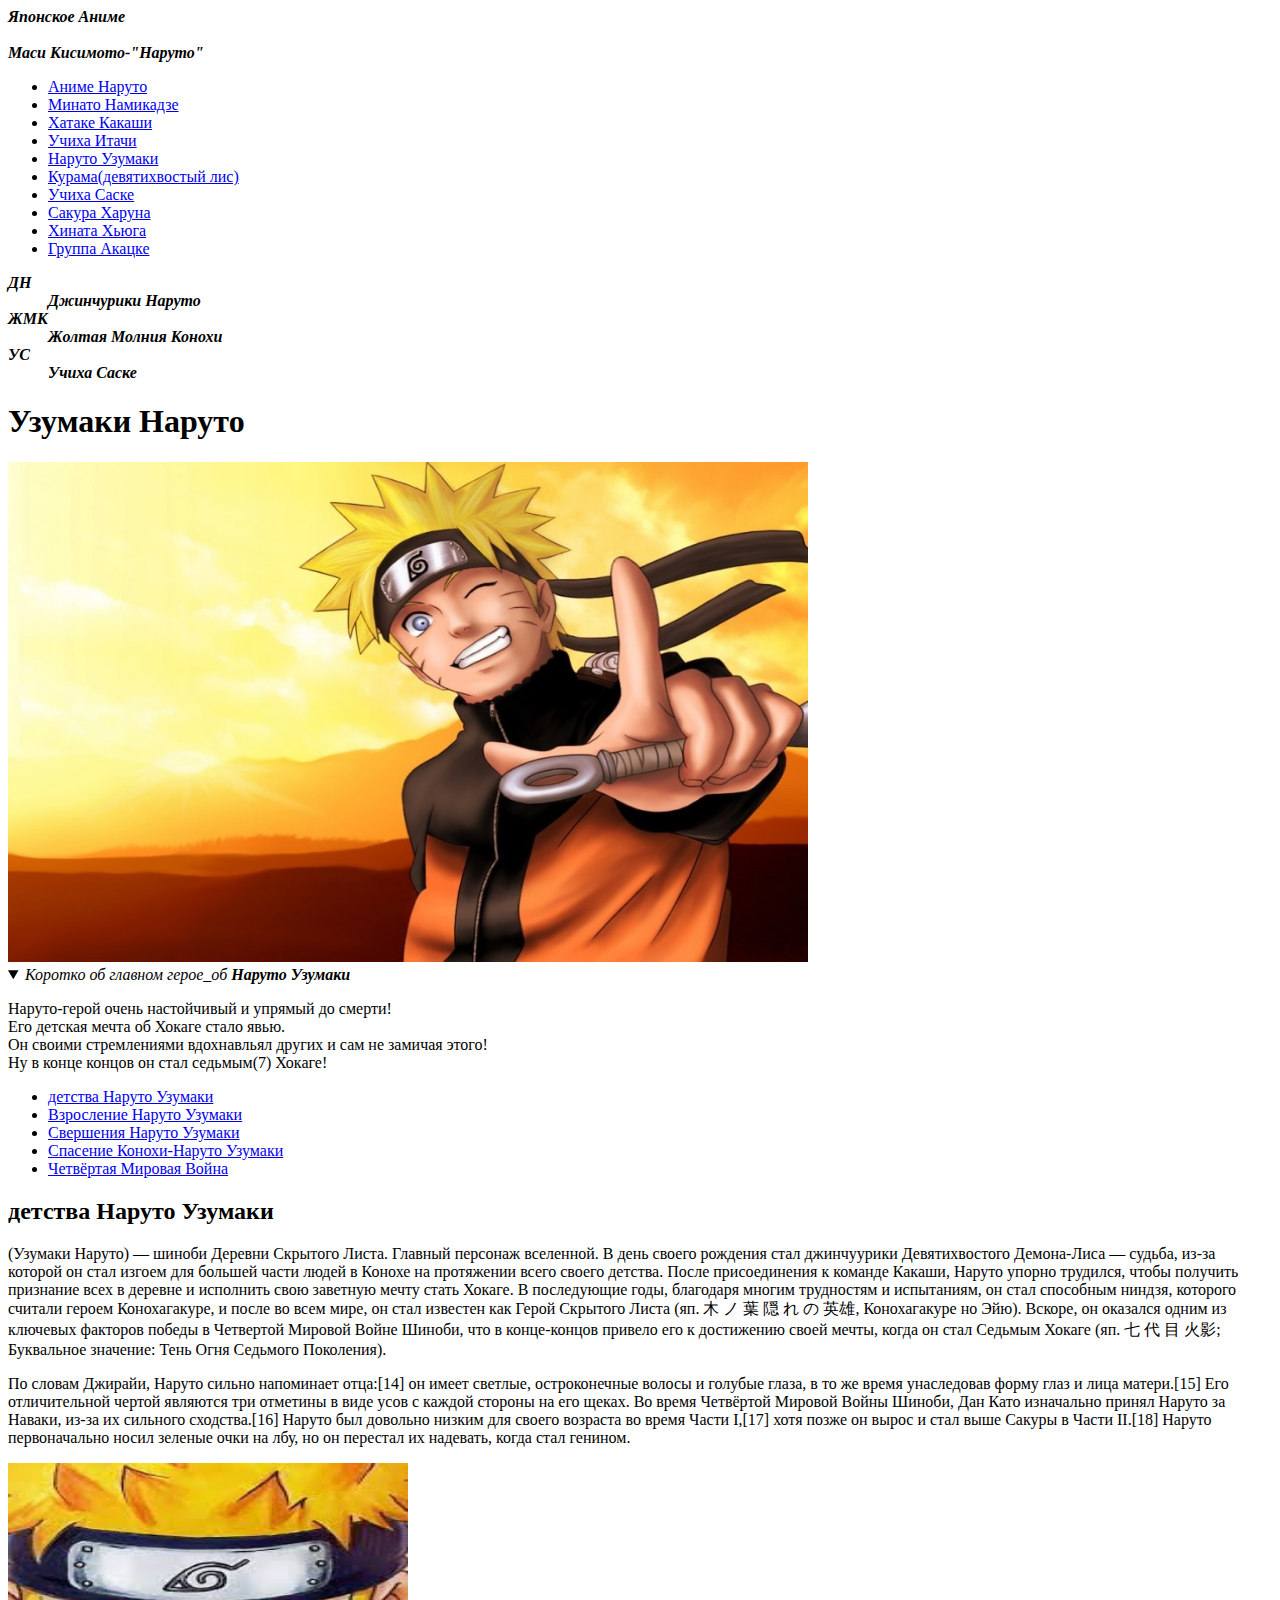
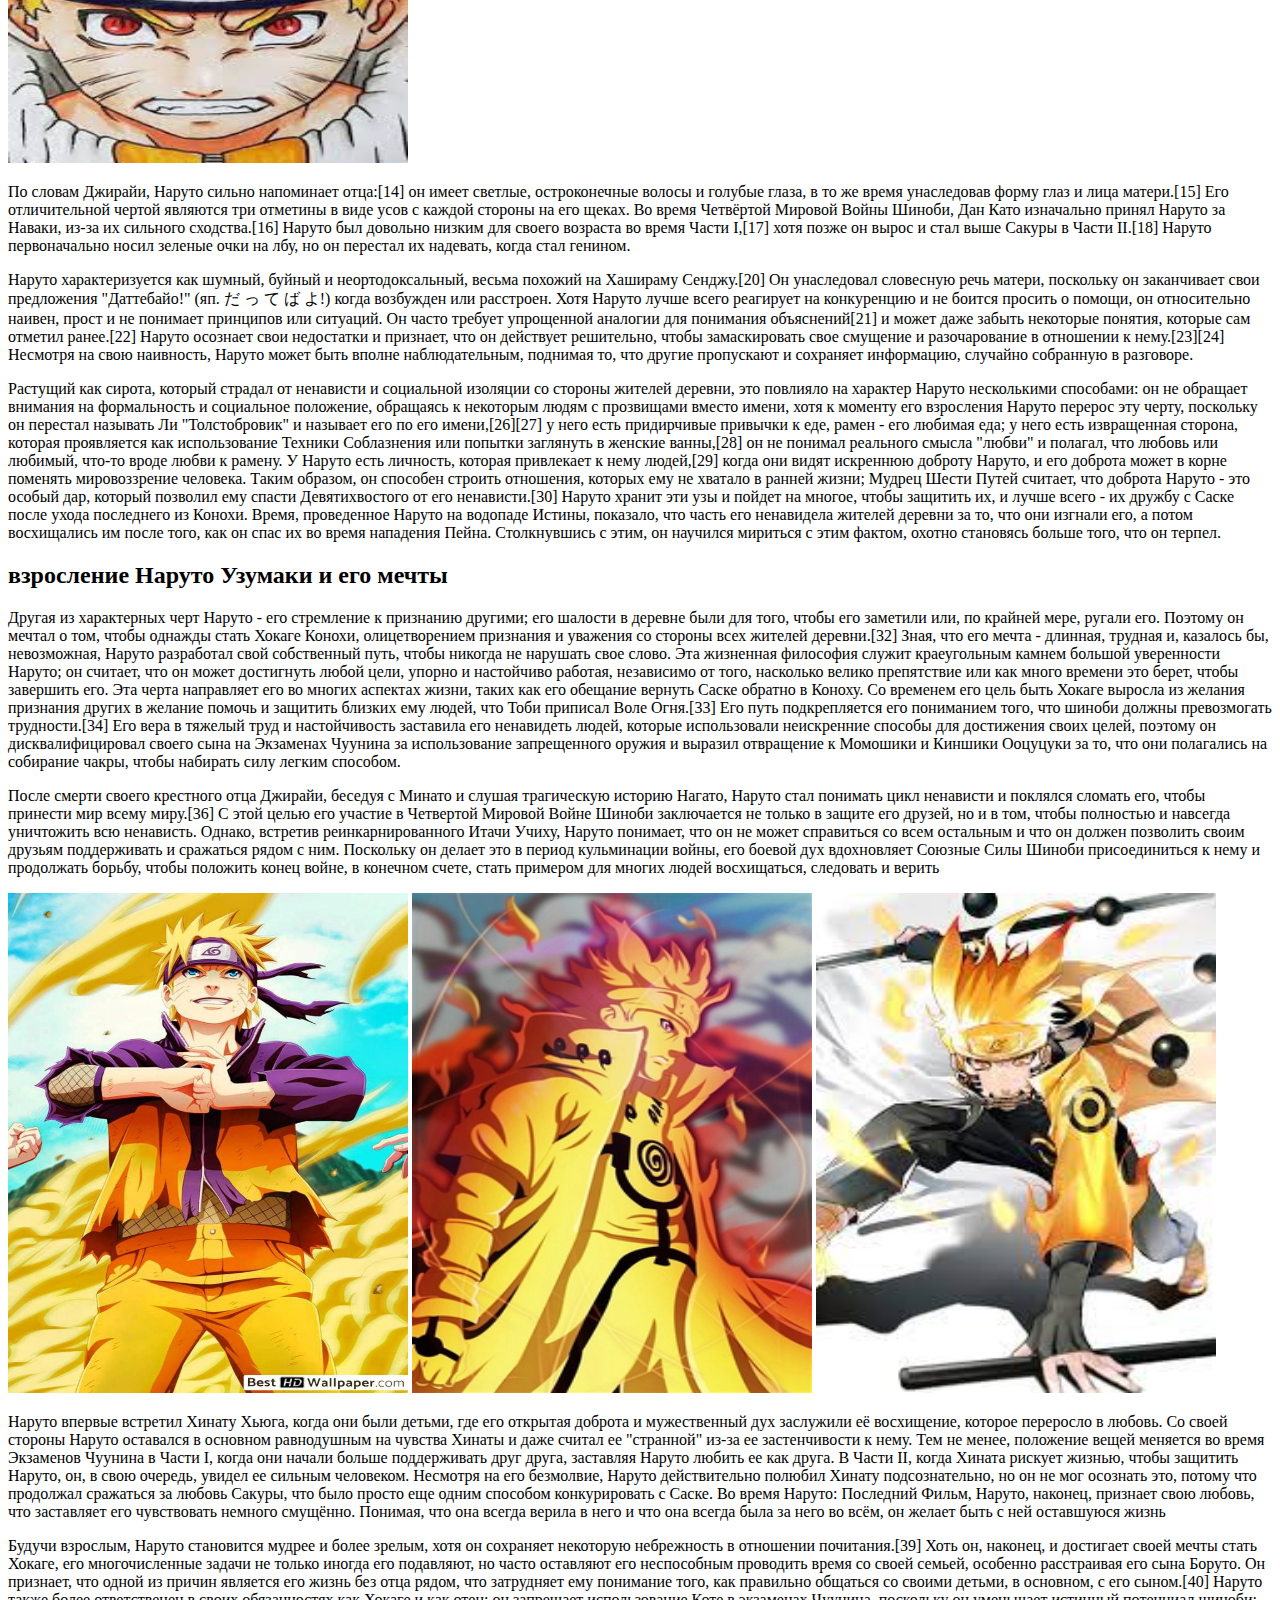
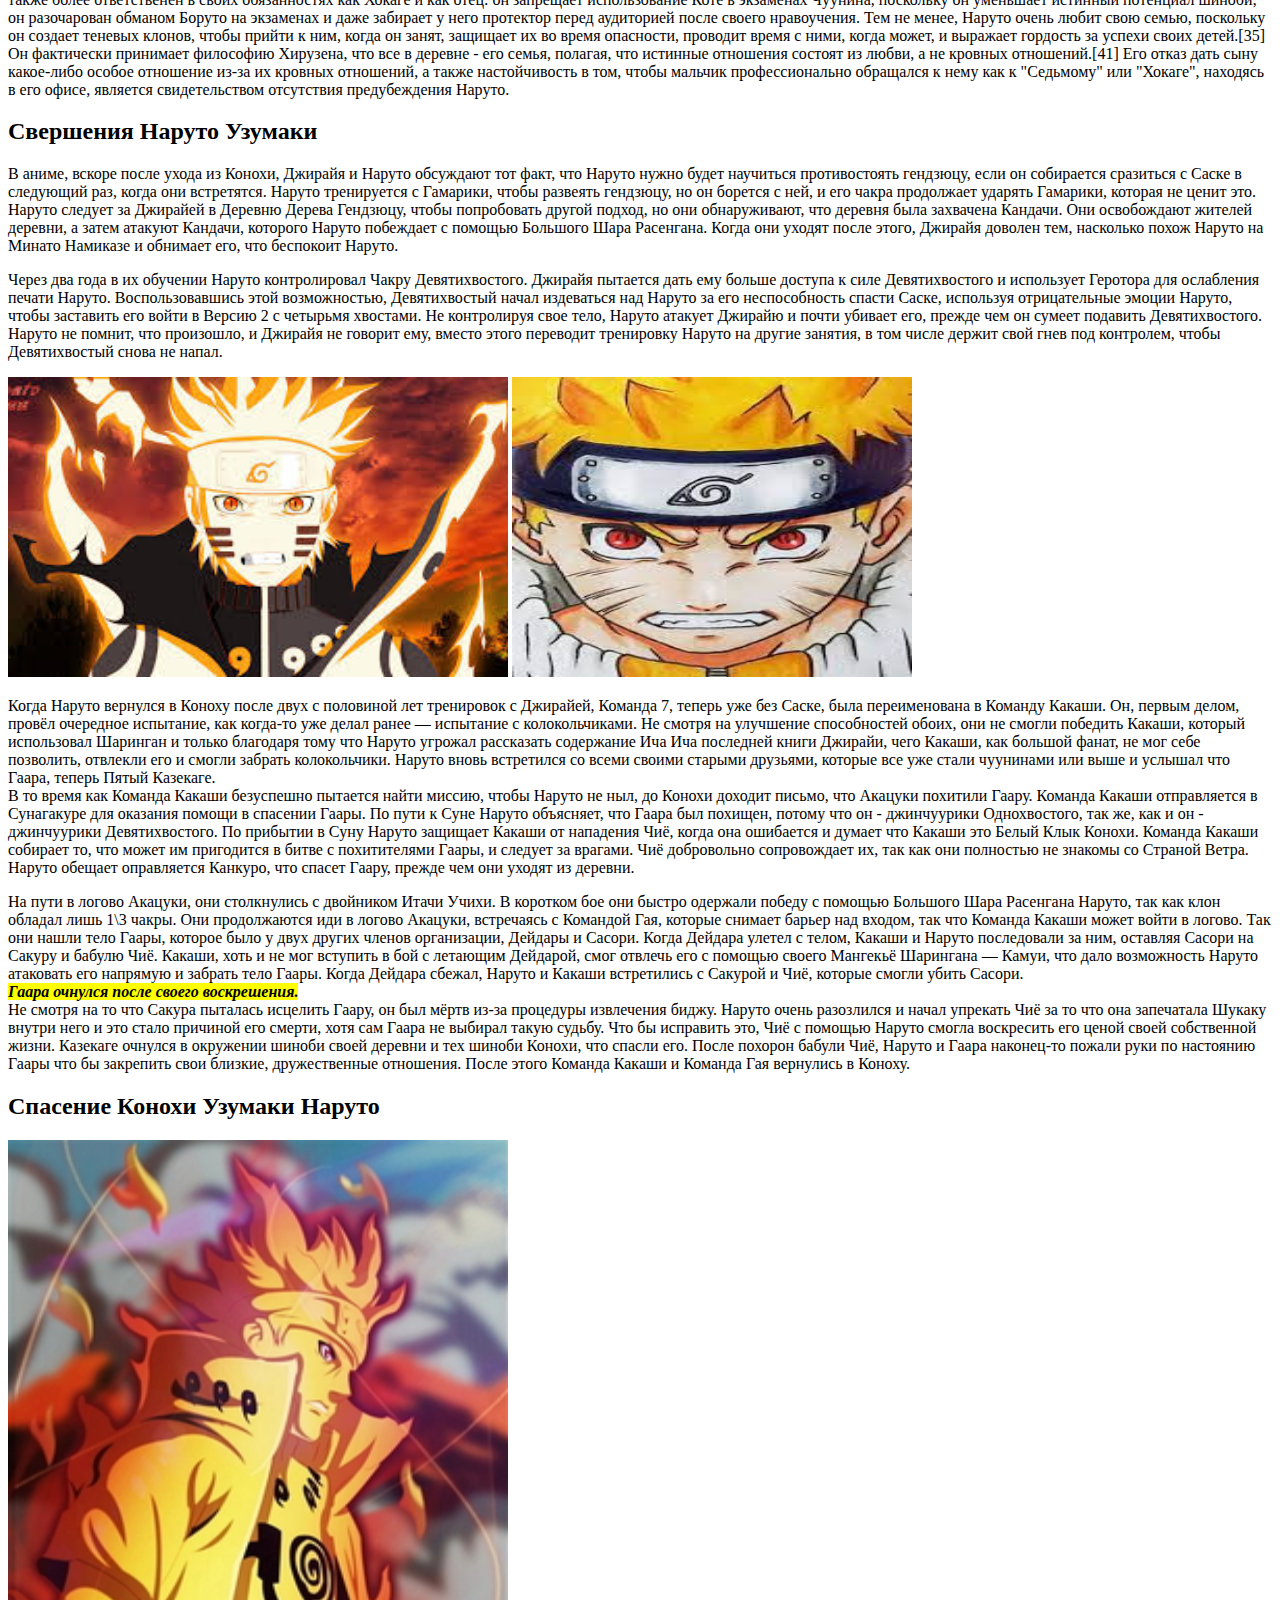
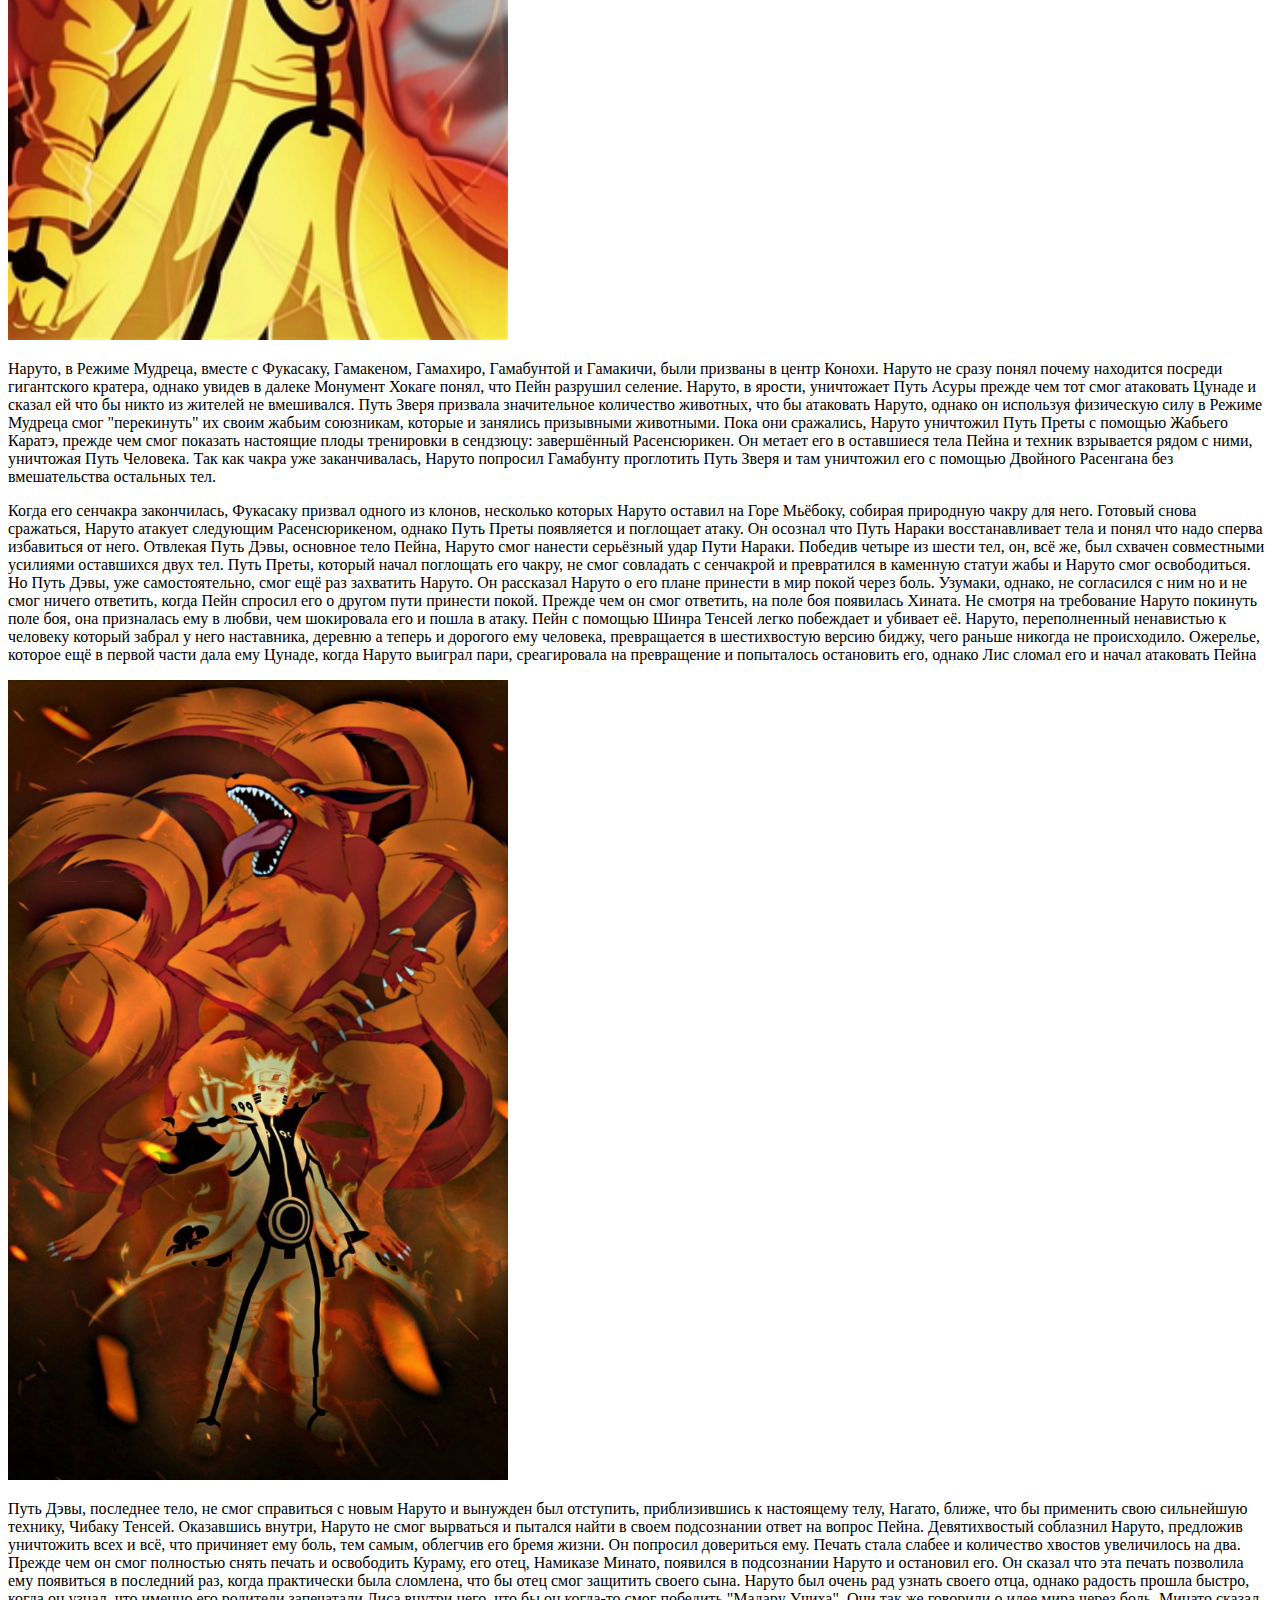
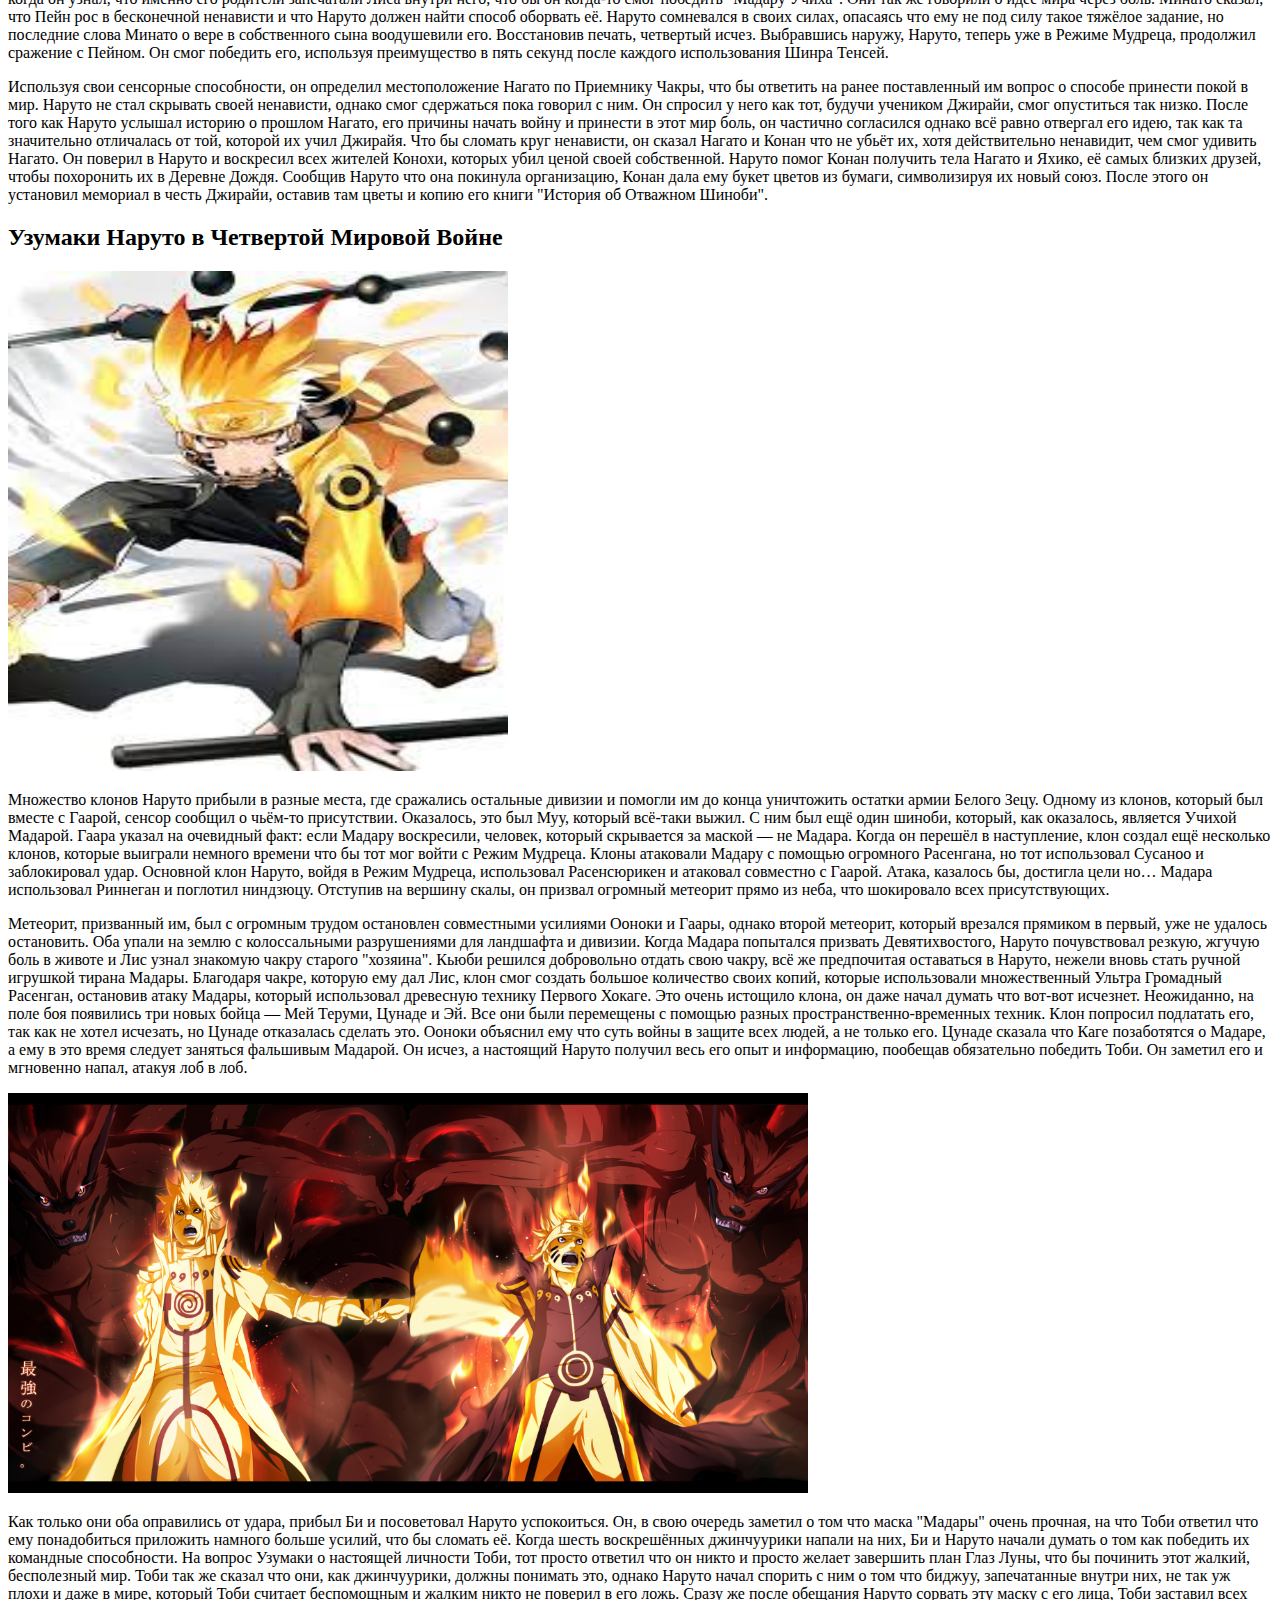
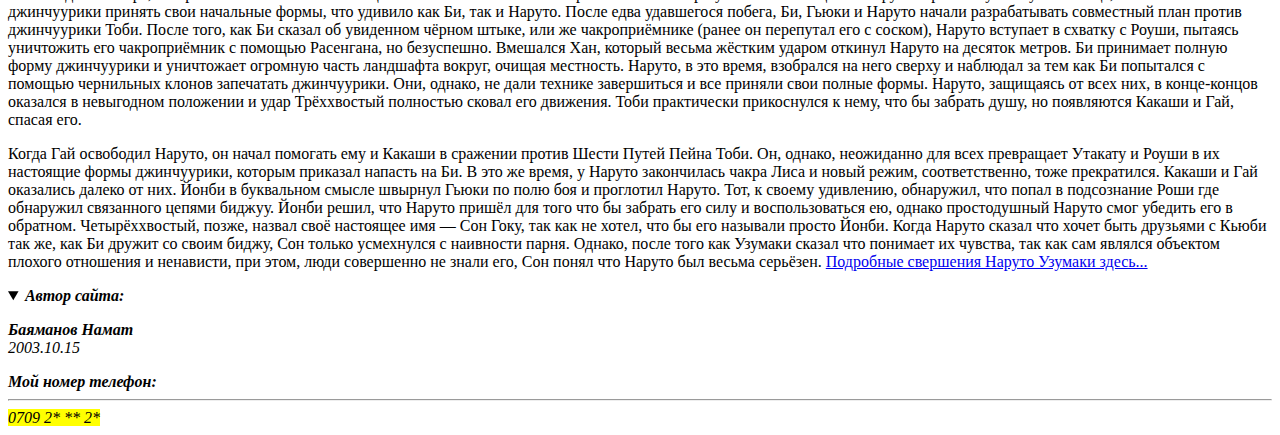
<file: uzumaki_naruto.html>
<!DOCTYPE html>
<html lang="en">
  <head>
    <meta charset="UTF-8" />
    <meta http-equiv="X-UA-Compatible" content="IE=edge" />
    <meta name="viewport" content="width=device-width, initial-scale=1.0" />
    <title>Naruto story</title>
  </head>

  <body>
    <aside>
      <dfn><strong>Японское Аниме</strong></dfn>
    </aside>
    <br />

    <dfn
      ><strong>Маси Кисимото-<cite>"Наруто"</cite></strong>
      </dfn>

    <nav>
      <ul>
        <li><a href="index.html">Аниме Наруто</a></li>

        <li><a href="./minato_uzumaki.html">Минато Намикадзе</a></li>

        <li><a href="./hatake_kakashi.html">Хатаке Какаши</a></li>

        <li><a href="./uchiha_itachi.html">Учиха Итачи</a></li>

        <li><a href="./uzumaki_naruto.html">Наруто Узумаки</a></li>

        <li><a href="./kurama.html">Курама(девятихвостый лис)</a></li>

        <li><a href="./uchiha_sasuke.html">Учиха Саске</a></li>

        <li><a href="./sakura_haruna.html">Сакура Харуна</a></li>

        <li><a href="./hinata_hyuga.html">Хината Хьюга</a></li>

        <li><a href="./toby's group.html">Группа Акацке</a></li>
      </ul>
    </nav>

    <dfn>
      <strong>
        <dl>
          <dt>ДН</dt>
          <dd>Джинчурики Наруто</dd>
          <dt>ЖМК</dt>
          <dd>Жолтая Молния Конохи</dd>
          <dt>УС</dt>
          <dd>Учиха Саске</dd>
        </dl>
      </strong>
    </dfn>
    <header>
      <h1>Узумаки Наруто</h1>
    </header>
    <img src="./images/6_naruto.jpg" alt="name" width="800" height="500" />
    <details open>
      <summary>
        <dfn>Коротко об главном герое_об <strong>Наруто Узумаки</strong></dfn>
      </summary>

      <article>
        <p>
          Наруто-герой очень настойчивый и упрямый до смерти!<br />
          Его детская мечта об Хокаге стало явью.<br />
          Он своими стремлениями вдохнавльял других и сам не замичая этого!<br />Ну
          в конце концов он стал седьмым(7) Хокаге!
        </p>
      </article>
    </details>

    <main>
      <nav>
        <ul>
          <li><a href="#childhood">детства Наруто Узумаки</a></li>
          <li><a href="#growimg up">Взросление Наруто Узумаки</a></li>
          <li><a href="#accomplishments">Свершения Наруто Узумаки</a></li>
          <li><a href="#rescue">Спасение Конохи-Наруто Узумаки</a></li>
          <li><a href="#war">Четвёртая Мировая Война</a></li>
        </ul>
      </nav>

      <section id="childhood">
        <h2>детства Наруто Узумаки</h2>
        <p>
          (Узумаки Наруто) — шиноби Деревни Скрытого Листа. Главный персонаж
          вселенной. В день своего рождения стал джинчуурики Девятихвостого
          Демона-Лиса — судьба, из-за которой он стал изгоем для большей части
          людей в Конохе на протяжении всего своего детства. После присоединения
          к команде Какаши, Наруто упорно трудился, чтобы получить признание
          всех в деревне и исполнить свою заветную мечту стать Хокаге. В
          последующие годы, благодаря многим трудностям и испытаниям, он стал
          способным ниндзя, которого считали героем Конохагакуре, и после во
          всем мире, он стал известен как Герой Скрытого Листа (яп. 木 ノ 葉 隠
          れ の 英雄, Конохагакуре но Эйю). Вскоре, он оказался одним из
          ключевых факторов победы в Четвертой Мировой Войне Шиноби, что в
          конце-концов привело его к достижению своей мечты, когда он стал
          Седьмым Хокаге (яп. 七 代 目 火影; Буквальное значение: Тень Огня
          Седьмого Поколения).
        </p>

        <p>
          По словам Джирайи, Наруто сильно напоминает отца:[14] он имеет
          светлые, остроконечные волосы и голубые глаза, в то же время
          унаследовав форму глаз и лица матери.[15] Его отличительной чертой
          являются три отметины в виде усов с каждой стороны на его щеках. Во
          время Четвёртой Мировой Войны Шиноби, Дан Като изначально принял
          Наруто за Наваки, из-за их сильного сходства.[16] Наруто был довольно
          низким для своего возраста во время Части I,[17] хотя позже он вырос и
          стал выше Сакуры в Части II.[18] Наруто первоначально носил зеленые
          очки на лбу, но он перестал их надевать, когда стал генином.
        </p>
        <img src="./images/2_naruto.jpg" alt="angry" width="400" height="300" />

        <p>
          По словам Джирайи, Наруто сильно напоминает отца:[14] он имеет
          светлые, остроконечные волосы и голубые глаза, в то же время
          унаследовав форму глаз и лица матери.[15] Его отличительной чертой
          являются три отметины в виде усов с каждой стороны на его щеках. Во
          время Четвёртой Мировой Войны Шиноби, Дан Като изначально принял
          Наруто за Наваки, из-за их сильного сходства.[16] Наруто был довольно
          низким для своего возраста во время Части I,[17] хотя позже он вырос и
          стал выше Сакуры в Части II.[18] Наруто первоначально носил зеленые
          очки на лбу, но он перестал их надевать, когда стал генином.
        </p>

        <p>
          Наруто характеризуется как шумный, буйный и неортодоксальный, весьма
          похожий на Хашираму Сенджу.[20] Он унаследовал словесную речь матери,
          поскольку он заканчивает свои предложения "Даттебайо!" (яп. だ っ て
          ば よ!) когда возбужден или расстроен. Хотя Наруто лучше всего
          реагирует на конкуренцию и не боится просить о помощи, он относительно
          наивен, прост и не понимает принципов или ситуаций. Он часто требует
          упрощенной аналогии для понимания объяснений[21] и может даже забыть
          некоторые понятия, которые сам отметил ранее.[22] Наруто осознает свои
          недостатки и признает, что он действует решительно, чтобы
          замаскировать свое смущение и разочарование в отношении к
          нему.[23][24] Несмотря на свою наивность, Наруто может быть вполне
          наблюдательным, поднимая то, что другие пропускают и сохраняет
          информацию, случайно собранную в разговоре.
        </p>

        <p>
          Растущий как сирота, который страдал от ненависти и социальной
          изоляции со стороны жителей деревни, это повлияло на характер Наруто
          несколькими способами: он не обращает внимания на формальность и
          социальное положение, обращаясь к некоторым людям с прозвищами вместо
          имени, хотя к моменту его взросления Наруто перерос эту черту,
          поскольку он перестал называть Ли "Толстобровик" и называет его по его
          имени,[26][27] у него есть придирчивые привычки к еде, рамен - его
          любимая еда; у него есть извращенная сторона, которая проявляется как
          использование Техники Соблазнения или попытки заглянуть в женские
          ванны,[28] он не понимал реального смысла "любви" и полагал, что
          любовь или любимый, что-то вроде любви к рамену. У Наруто есть
          личность, которая привлекает к нему людей,[29] когда они видят
          искреннюю доброту Наруто, и его доброта может в корне поменять
          мировоззрение человека. Таким образом, он способен строить отношения,
          которых ему не хватало в ранней жизни; Мудрец Шести Путей считает, что
          доброта Наруто - это особый дар, который позволил ему спасти
          Девятихвостого от его ненависти.[30] Наруто хранит эти узы и пойдет на
          многое, чтобы защитить их, и лучше всего - их дружбу с Саске после
          ухода последнего из Конохи. Время, проведенное Наруто на водопаде
          Истины, показало, что часть его ненавидела жителей деревни за то, что
          они изгнали его, а потом восхищались им после того, как он спас их во
          время нападения Пейна. Столкнувшись с этим, он научился мириться с
          этим фактом, охотно становясь больше того, что он терпел.
        </p>
      </section>

      <section id="growimg up">
        <h2>взросление Наруто Узумаки и его мечты</h2>

        <p>
          Другая из характерных черт Наруто - его стремление к признанию
          другими; его шалости в деревне были для того, чтобы его заметили или,
          по крайней мере, ругали его. Поэтому он мечтал о том, чтобы однажды
          стать Хокаге Конохи, олицетворением признания и уважения со стороны
          всех жителей деревни.[32] Зная, что его мечта - длинная, трудная и,
          казалось бы, невозможная, Наруто разработал свой собственный путь,
          чтобы никогда не нарушать свое слово. Эта жизненная философия служит
          краеугольным камнем большой уверенности Наруто; он считает, что он
          может достигнуть любой цели, упорно и настойчиво работая, независимо
          от того, насколько велико препятствие или как много времени это берет,
          чтобы завершить его. Эта черта направляет его во многих аспектах
          жизни, таких как его обещание вернуть Саске обратно в Коноху. Со
          временем его цель быть Хокаге выросла из желания признания других в
          желание помочь и защитить близких ему людей, что Тоби приписал Воле
          Огня.[33] Его путь подкрепляется его пониманием того, что шиноби
          должны превозмогать трудности.[34] Его вера в тяжелый труд и
          настойчивость заставила его ненавидеть людей, которые использовали
          неискренние способы для достижения своих целей, поэтому он
          дисквалифицировал своего сына на Экзаменах Чуунина за использование
          запрещенного оружия и выразил отвращение к Момошики и Киншики Ооцуцуки
          за то, что они полагались на собирание чакры, чтобы набирать силу
          легким способом.
        </p>

        <p>
          После смерти своего крестного отца Джирайи, беседуя с Минато и слушая
          трагическую историю Нагато, Наруто стал понимать цикл ненависти и
          поклялся сломать его, чтобы принести мир всему миру.[36] С этой целью
          его участие в Четвертой Мировой Войне Шиноби заключается не только в
          защите его друзей, но и в том, чтобы полностью и навсегда уничтожить
          всю ненависть. Однако, встретив реинкарнированного Итачи Учиху, Наруто
          понимает, что он не может справиться со всем остальным и что он должен
          позволить своим друзьям поддерживать и сражаться рядом с ним.
          Поскольку он делает это в период кульминации войны, его боевой дух
          вдохновляет Союзные Силы Шиноби присоединиться к нему и продолжать
          борьбу, чтобы положить конец войне, в конечном счете, стать примером
          для многих людей восхищаться, следовать и верить
        </p>
        <img src="./images/5_naruto.jpg" alt="dream" width="400" height="500" />
        <img
          src="./images/4_naruto.jpg"
          alt="dream2"
          width="400"
          height="500"
        />
        <img
          src="./images/1_naruto.jpg"
          alt="dream3"
          width="400"
          height="500"
        />
        <p>
          Наруто впервые встретил Хинату Хьюга, когда они были детьми, где его
          открытая доброта и мужественный дух заслужили её восхищение, которое
          переросло в любовь. Со своей стороны Наруто оставался в основном
          равнодушным на чувства Хинаты и даже считал ее "странной" из-за ее
          застенчивости к нему. Тем не менее, положение вещей меняется во время
          Экзаменов Чуунина в Части I, когда они начали больше поддерживать друг
          друга, заставляя Наруто любить ее как друга. В Части II, когда Хината
          рискует жизнью, чтобы защитить Наруто, он, в свою очередь, увидел ее
          сильным человеком. Несмотря на его безмолвие, Наруто действительно
          полюбил Хинату подсознательно, но он не мог осознать это, потому что
          продолжал сражаться за любовь Сакуры, что было просто еще одним
          способом конкурировать с Саске. Во время Наруто: Последний Фильм,
          Наруто, наконец, признает свою любовь, что заставляет его чувствовать
          немного смущённо. Понимая, что она всегда верила в него и что она
          всегда была за него во всём, он желает быть с ней оставшуюся жизнь
        </p>

        <p>
          Будучи взрослым, Наруто становится мудрее и более зрелым, хотя он
          сохраняет некоторую небрежность в отношении почитания.[39] Хоть он,
          наконец, и достигает своей мечты стать Хокаге, его многочисленные
          задачи не только иногда его подавляют, но часто оставляют его
          неспособным проводить время со своей семьей, особенно расстраивая его
          сына Боруто. Он признает, что одной из причин является его жизнь без
          отца рядом, что затрудняет ему понимание того, как правильно общаться
          со своими детьми, в основном, с его сыном.[40] Наруто также более
          ответственен в своих обязанностях как Хокаге и как отец: он запрещает
          использование Коте в экзаменах Чуунина, поскольку он уменьшает
          истинный потенциал шиноби; он разочарован обманом Боруто на экзаменах
          и даже забирает у него протектор перед аудиторией после своего
          нравоучения. Тем не менее, Наруто очень любит свою семью, поскольку он
          создает теневых клонов, чтобы прийти к ним, когда он занят, защищает
          их во время опасности, проводит время с ними, когда может, и выражает
          гордость за успехи своих детей.[35] Он фактически принимает философию
          Хирузена, что все в деревне - его семья, полагая, что истинные
          отношения состоят из любви, а не кровных отношений.[41] Его отказ дать
          сыну какое-либо особое отношение из-за их кровных отношений, а также
          настойчивость в том, чтобы мальчик профессионально обращался к нему
          как к "Седьмому" или "Хокаге", находясь в его офисе, является
          свидетельством отсутствия предубеждения Наруто.
        </p>
      </section>

      <section id="accomplishments">
        <h2>Свершения Наруто Узумаки</h2>

        <p>
          В аниме, вскоре после ухода из Конохи, Джирайя и Наруто обсуждают тот
          факт, что Наруто нужно будет научиться противостоять гендзюцу, если он
          собирается сразиться с Саске в следующий раз, когда они встретятся.
          Наруто тренируется с Гамарики, чтобы развеять гендзюцу, но он борется
          с ней, и его чакра продолжает ударять Гамарики, которая не ценит это.
          Наруто следует за Джирайей в Деревню Дерева Гендзюцу, чтобы
          попробовать другой подход, но они обнаруживают, что деревня была
          захвачена Кандачи. Они освобождают жителей деревни, а затем атакуют
          Кандачи, которого Наруто побеждает с помощью Большого Шара Расенгана.
          Когда они уходят после этого, Джирайя доволен тем, насколько похож
          Наруто на Минато Намиказе и обнимает его, что беспокоит Наруто.
        </p>

        <p>
          Через два года в их обучении Наруто контролировал Чакру
          Девятихвостого. Джирайя пытается дать ему больше доступа к силе
          Девятихвостого и использует Геротора для ослабления печати Наруто.
          Воспользовавшись этой возможностью, Девятихвостый начал издеваться над
          Наруто за его неспособность спасти Саске, используя отрицательные
          эмоции Наруто, чтобы заставить его войти в Версию 2 с четырьмя
          хвостами. Не контролируя свое тело, Наруто атакует Джирайю и почти
          убивает его, прежде чем он сумеет подавить Девятихвостого. Наруто не
          помнит, что произошло, и Джирайя не говорит ему, вместо этого
          переводит тренировку Наруто на другие занятия, в том числе держит свой
          гнев под контролем, чтобы Девятихвостый снова не напал.
        </p>
        <img src="./images/3_naruto.jpg" alt="view" width="500" height="300" />
        <img src="./images/2_naruto.jpg" alt="thth" width="400" height="300" />
        <p>
          Когда Наруто вернулся в Коноху после двух с половиной лет тренировок с
          Джирайей, Команда 7, теперь уже без Саске, была переименована в
          Команду Какаши. Он, первым делом, провёл очередное испытание, как
          когда-то уже делал ранее — испытание с колокольчиками. Не смотря на
          улучшение способностей обоих, они не смогли победить Какаши, который
          использовал Шаринган и только благодаря тому что Наруто угрожал
          рассказать содержание Ича Ича последней книги Джирайи, чего Какаши,
          как большой фанат, не мог себе позволить, отвлекли его и смогли
          забрать колокольчики. Наруто вновь встретился со всеми своими старыми
          друзьями, которые все уже стали чуунинами или выше и услышал что
          Гаара, теперь Пятый Казекаге.
          <br />
          В то время как Команда Какаши безуспешно пытается найти миссию, чтобы
          Наруто не ныл, до Конохи доходит письмо, что Акацуки похитили Гаару.
          Команда Какаши отправляется в Сунагакуре для оказания помощи в
          спасении Гаары. По пути к Суне Наруто объясняет, что Гаара был
          похищен, потому что он - джинчуурики Однохвостого, так же, как и он -
          джинчуурики Девятихвостого. По прибытии в Суну Наруто защищает Какаши
          от нападения Чиё, когда она ошибается и думает что Какаши это Белый
          Клык Конохи. Команда Какаши собирает то, что может им пригодится в
          битве с похитителями Гаары, и следует за врагами. Чиё добровольно
          сопровождает их, так как они полностью не знакомы со Страной Ветра.
          Наруто обещает оправляется Канкуро, что спасет Гаару, прежде чем они
          уходят из деревни.
        </p>

        <p>
          На пути в логово Акацуки, они столкнулись с двойником Итачи Учихи. В
          коротком бое они быстро одержали победу с помощью Большого Шара
          Расенгана Наруто, так как клон обладал лишь 1\3 чакры. Они
          продолжаются иди в логово Акацуки, встречаясь с Командой Гая, которые
          снимает барьер над входом, так что Команда Какаши может войти в
          логово. Так они нашли тело Гаары, которое было у двух других членов
          организации, Дейдары и Сасори. Когда Дейдара улетел с телом, Какаши и
          Наруто последовали за ним, оставляя Сасори на Сакуру и бабулю Чиё.
          Какаши, хоть и не мог вступить в бой с летающим Дейдарой, смог отвлечь
          его с помощью своего Мангекьё Шарингана — Камуи, что дало возможность
          Наруто атаковать его напрямую и забрать тело Гаары. Когда Дейдара
          сбежал, Наруто и Какаши встретились с Сакурой и Чиё, которые смогли
          убить Сасори.<br />

          <mark
            ><em
              ><dfn
                ><strong> Гаара очнулся после своего воскрешения. </strong></dfn
              ></em
            ></mark
          ><br />

          Не смотря на то что Сакура пыталась исцелить Гаару, он был мёртв из-за
          процедуры извлечения биджу. Наруто очень разозлился и начал упрекать
          Чиё за то что она запечатала Шукаку внутри него и это стало причиной
          его смерти, хотя сам Гаара не выбирал такую судьбу. Что бы исправить
          это, Чиё с помощью Наруто смогла воскресить его ценой своей
          собственной жизни. Казекаге очнулся в окружении шиноби своей деревни и
          тех шиноби Конохи, что спасли его. После похорон бабули Чиё, Наруто и
          Гаара наконец-то пожали руки по настоянию Гаары что бы закрепить свои
          близкие, дружественные отношения. После этого Команда Какаши и Команда
          Гая вернулись в Коноху.
        </p>
      </section>

      <section id="rescue">
        <h2>Спасение Конохи Узумаки Наруто</h2>
        <img
          src="./images/4_naruto.jpg"
          alt="naruto"
          width="500"
          height="800"
        />
        <p>
          Наруто, в Режиме Мудреца, вместе с Фукасаку, Гамакеном, Гамахиро,
          Гамабунтой и Гамакичи, были призваны в центр Конохи. Наруто не сразу
          понял почему находится посреди гигантского кратера, однако увидев в
          далеке Монумент Хокаге понял, что Пейн разрушил селение. Наруто, в
          ярости, уничтожает Путь Асуры прежде чем тот смог атаковать Цунаде и
          сказал ей что бы никто из жителей не вмешивался. Путь Зверя призвала
          значительное количество животных, что бы атаковать Наруто, однако он
          используя физическую силу в Режиме Мудреца смог "перекинуть" их своим
          жабьим союзникам, которые и занялись призывными животными. Пока они
          сражались, Наруто уничтожил Путь Преты с помощью Жабьего Каратэ,
          прежде чем смог показать настоящие плоды тренировки в сендзюцу:
          завершённый Расенсюрикен. Он метает его в оставшиеся тела Пейна и
          техник взрывается рядом с ними, уничтожая Путь Человека. Так как чакра
          уже заканчивалась, Наруто попросил Гамабунту проглотить Путь Зверя и
          там уничтожил его с помощью Двойного Расенгана без вмешательства
          остальных тел.
        </p>

        <p>
          Когда его сенчакра закончилась, Фукасаку призвал одного из клонов,
          несколько которых Наруто оставил на Горе Мьёбоку, собирая природную
          чакру для него. Готовый снова сражаться, Наруто атакует следующим
          Расенсюрикеном, однако Путь Преты появляется и поглощает атаку. Он
          осознал что Путь Нараки восстанавливает тела и понял что надо сперва
          избавиться от него. Отвлекая Путь Дэвы, основное тело Пейна, Наруто
          смог нанести серьёзный удар Пути Нараки. Победив четыре из шести тел,
          он, всё же, был схвачен совместными усилиями оставшихся двух тел. Путь
          Преты, который начал поглощать его чакру, не смог совладать с
          сенчакрой и превратился в каменную статуи жабы и Наруто смог
          освободиться. Но Путь Дэвы, уже самостоятельно, смог ещё раз захватить
          Наруто. Он рассказал Наруто о его плане принести в мир покой через
          боль. Узумаки, однако, не согласился с ним но и не смог ничего
          ответить, когда Пейн спросил его о другом пути принести покой. Прежде
          чем он смог ответить, на поле боя появилась Хината. Не смотря на
          требование Наруто покинуть поле боя, она призналась ему в любви, чем
          шокировала его и пошла в атаку. Пейн с помощью Шинра Тенсей легко
          побеждает и убивает её. Наруто, переполненный ненавистью к человеку
          который забрал у него наставника, деревню а теперь и дорогого ему
          человека, превращается в шестихвостую версию биджу, чего раньше
          никогда не происходило. Ожерелье, которое ещё в первой части дала ему
          Цунаде, когда Наруто выиграл пари, среагировала на превращение и
          попыталось остановить его, однако Лис сломал его и начал атаковать
          Пейна
        </p>

        <img src="./images/3_curama.jpg" alt="and" width="500" height="800" />

        <p>
          Путь Дэвы, последнее тело, не смог справиться с новым Наруто и
          вынужден был отступить, приблизившись к настоящему телу, Нагато,
          ближе, что бы применить свою сильнейшую технику, Чибаку Тенсей.
          Оказавшись внутри, Наруто не смог вырваться и пытался найти в своем
          подсознании ответ на вопрос Пейна. Девятихвостый соблазнил Наруто,
          предложив уничтожить всех и всё, что причиняет ему боль, тем самым,
          облегчив его бремя жизни. Он попросил довериться ему. Печать стала
          слабее и количество хвостов увеличилось на два. Прежде чем он смог
          полностью снять печать и освободить Кураму, его отец, Намиказе Минато,
          появился в подсознании Наруто и остановил его. Он сказал что эта
          печать позволила ему появиться в последний раз, когда практически была
          сломлена, что бы отец смог защитить своего сына. Наруто был очень рад
          узнать своего отца, однако радость прошла быстро, когда он узнал, что
          именно его родители запечатали Лиса внутри него, что бы он когда-то
          смог победить "Мадару Учиха". Они так же говорили о идее мира через
          боль. Минато сказал, что Пейн рос в бесконечной ненависти и что Наруто
          должен найти способ оборвать её. Наруто сомневался в своих силах,
          опасаясь что ему не под силу такое тяжёлое задание, но последние слова
          Минато о вере в собственного сына воодушевили его. Восстановив печать,
          четвертый исчез. Выбравшись наружу, Наруто, теперь уже в Режиме
          Мудреца, продолжил сражение с Пейном. Он смог победить его, используя
          преимущество в пять секунд после каждого использования Шинра Тенсей.
        </p>

        <p>
          Используя свои сенсорные способности, он определил местоположение
          Нагато по Приемнику Чакры, что бы ответить на ранее поставленный им
          вопрос о способе принести покой в мир. Наруто не стал скрывать своей
          ненависти, однако смог сдержаться пока говорил с ним. Он спросил у
          него как тот, будучи учеником Джирайи, смог опуститься так низко.
          После того как Наруто услышал историю о прошлом Нагато, его причины
          начать войну и принести в этот мир боль, он частично согласился однако
          всё равно отвергал его идею, так как та значительно отличалась от той,
          которой их учил Джирайя. Что бы сломать круг ненависти, он сказал
          Нагато и Конан что не убьёт их, хотя действительно ненавидит, чем смог
          удивить Нагато. Он поверил в Наруто и воскресил всех жителей Конохи,
          которых убил ценой своей собственной. Наруто помог Конан получить тела
          Нагато и Яхико, её самых близких друзей, чтобы похоронить их в Деревне
          Дождя. Сообщив Наруто что она покинула организацию, Конан дала ему
          букет цветов из бумаги, символизируя их новый союз. После этого он
          установил мемориал в честь Джирайи, оставив там цветы и копию его
          книги "История об Отважном Шиноби".
        </p>
      </section>

      <section id="war">
        <h2>Узумаки Наруто в Четвертой Мировой Войне</h2>
        <img src="./images/1_naruto.jpg" alt="he" width="500" height="500" />
        <p>
          Множество клонов Наруто прибыли в разные места, где сражались
          остальные дивизии и помогли им до конца уничтожить остатки армии
          Белого Зецу. Одному из клонов, который был вместе с Гаарой, сенсор
          сообщил о чьём-то присутствии. Оказалось, это был Муу, который
          всё-таки выжил. С ним был ещё один шиноби, который, как оказалось,
          является Учихой Мадарой. Гаара указал на очевидный факт: если Мадару
          воскресили, человек, который скрывается за маской — не Мадара. Когда
          он перешёл в наступление, клон создал ещё несколько клонов, которые
          выиграли немного времени что бы тот мог войти с Режим Мудреца. Клоны
          атаковали Мадару с помощью огромного Расенгана, но тот использовал
          Сусаноо и заблокировал удар. Основной клон Наруто, войдя в Режим
          Мудреца, использовал Расенсюрикен и атаковал совместно с Гаарой.
          Атака, казалось бы, достигла цели но… Мадара использовал Риннеган и
          поглотил ниндзюцу. Отступив на вершину скалы, он призвал огромный
          метеорит прямо из неба, что шокировало всех присутствующих.
        </p>

        <p>
          Метеорит, призванный им, был с огромным трудом остановлен совместными
          усилиями Ооноки и Гаары, однако второй метеорит, который врезался
          прямиком в первый, уже не удалось остановить. Оба упали на землю с
          колоссальными разрушениями для ландшафта и дивизии. Когда Мадара
          попытался призвать Девятихвостого, Наруто почувствовал резкую, жгучую
          боль в животе и Лис узнал знакомую чакру старого "хозяина". Кьюби
          решился добровольно отдать свою чакру, всё же предпочитая оставаться в
          Наруто, нежели вновь стать ручной игрушкой тирана Мадары. Благодаря
          чакре, которую ему дал Лис, клон смог создать большое количество своих
          копий, которые использовали множественный Ультра Громадный Расенган,
          остановив атаку Мадары, который использовал древесную технику Первого
          Хокаге. Это очень истощило клона, он даже начал думать что вот-вот
          исчезнет. Неожиданно, на поле боя появились три новых бойца — Мей
          Теруми, Цунаде и Эй. Все они были перемещены с помощью разных
          пространственно-временных техник. Клон попросил подлатать его, так как
          не хотел исчезать, но Цунаде отказалась сделать это. Ооноки объяснил
          ему что суть войны в защите всех людей, а не только его. Цунаде
          сказала что Каге позаботятся о Мадаре, а ему в это время следует
          заняться фальшивым Мадарой. Он исчез, а настоящий Наруто получил весь
          его опыт и информацию, пообещав обязательно победить Тоби. Он заметил
          его и мгновенно напал, атакуя лоб в лоб.
        </p>
        <img src="./images/1_curama.jpg" alt="they" width="800" height="400" />
        <p>
          Как только они оба оправились от удара, прибыл Би и посоветовал Наруто
          успокоиться. Он, в свою очередь заметил о том что маска "Мадары" очень
          прочная, на что Тоби ответил что ему понадобиться приложить намного
          больше усилий, что бы сломать её. Когда шесть воскрешённых джинчуурики
          напали на них, Би и Наруто начали думать о том как победить их
          командные способности. На вопрос Узумаки о настоящей личности Тоби,
          тот просто ответил что он никто и просто желает завершить план Глаз
          Луны, что бы починить этот жалкий, бесполезный мир. Тоби так же сказал
          что они, как джинчуурики, должны понимать это, однако Наруто начал
          спорить с ним о том что биджуу, запечатанные внутри них, не так уж
          плохи и даже в мире, который Тоби считает беспомощным и жалким никто
          не поверил в его ложь. Сразу же после обещания Наруто сорвать эту
          маску с его лица, Тоби заставил всех джинчуурики принять свои
          начальные формы, что удивило как Би, так и Наруто. После едва
          удавшегося побега, Би, Гьюки и Наруто начали разрабатывать совместный
          план против джинчуурики Тоби. После того, как Би сказал об увиденном
          чёрном штыке, или же чакроприёмнике (ранее он перепутал его с соском),
          Наруто вступает в схватку с Роуши, пытаясь уничтожить его
          чакроприёмник с помощью Расенгана, но безуспешно. Вмешался Хан,
          который весьма жёстким ударом откинул Наруто на десяток метров. Би
          принимает полную форму джинчуурики и уничтожает огромную часть
          ландшафта вокруг, очищая местность. Наруто, в это время, взобрался на
          него сверху и наблюдал за тем как Би попытался с помощью чернильных
          клонов запечатать джинчуурики. Они, однако, не дали технике
          завершиться и все приняли свои полные формы. Наруто, защищаясь от всех
          них, в конце-концов оказался в невыгодном положении и удар Трёххвостый
          полностью сковал его движения. Тоби практически прикоснулся к нему,
          что бы забрать душу, но появляются Какаши и Гай, спасая его.
        </p>

        <p>
          Когда Гай освободил Наруто, он начал помогать ему и Какаши в сражении
          против Шести Путей Пейна Тоби. Он, однако, неожиданно для всех
          превращает Утакату и Роуши в их настоящие формы джинчуурики, которым
          приказал напасть на Би. В это же время, у Наруто закончилась чакра
          Лиса и новый режим, соответственно, тоже прекратился. Какаши и Гай
          оказались далеко от них. Йонби в буквальном смысле швырнул Гьюки по
          полю боя и проглотил Наруто. Тот, к своему удивлению, обнаружил, что
          попал в подсознание Роши где обнаружил связанного цепями биджуу. Йонби
          решил, что Наруто пришёл для того что бы забрать его силу и
          воспользоваться ею, однако простодушный Наруто смог убедить его в
          обратном. Четырёххвостый, позже, назвал своё настоящее имя — Сон Гоку,
          так как не хотел, что бы его называли просто Йонби. Когда Наруто
          сказал что хочет быть друзьями с Кьюби так же, как Би дружит со своим
          биджу, Сон только усмехнулся с наивности парня. Однако, после того как
          Узумаки сказал что понимает их чувства, так как сам являлся объектом
          плохого отношения и ненависти, при этом, люди совершенно не знали его,
          Сон понял что Наруто был весьма серьёзен.
          <a
            href="https://naruto.fandom.com/ru/wiki/%D0%9D%D0%B0%D1%80%D1%83%D1%82%D0%BE_%D0%A3%D0%B7%D1%83%D0%BC%D0%B0%D0%BA%D0%B8"
            >Подробные свершения Наруто Узумаки здесь...</a
          >
        </p>
      </section>
    </main>

    <footer>
      <details open>
        <summary>
          <dfn><strong>Автор сайта:</strong></dfn>
        </summary>

        <p>
          <em><strong>Баяманов Намат</strong></em> <br />
          <em>2003.10.15</em>
        </p>
        <aside>
          <em><b>Мой номер телефон:</b></em>
          <hr />
          <dfn><mark>0709 2* ** 2*</mark></dfn>
        </aside>
      </details>
    </footer>
  </body>
</html>
</file>
<file: style.css>
li {
  float: left;
  padding: 8px;
  display: block;
}
#example-2 {
  background-color: aqua;
}
#example-3 {
  margin-right: 15px;
  float: left;
  margin-bottom: 25px;
  text-indent: 15px;
  width: 40%;
  overflow: scroll;
  height: 100px;
  background-color: rgb(184, 87, 48);
  color: white;
  text-align: center;
  border: 5px solid rgb(247, 96, 214);
  margin-left: 25px;
}
</file>
